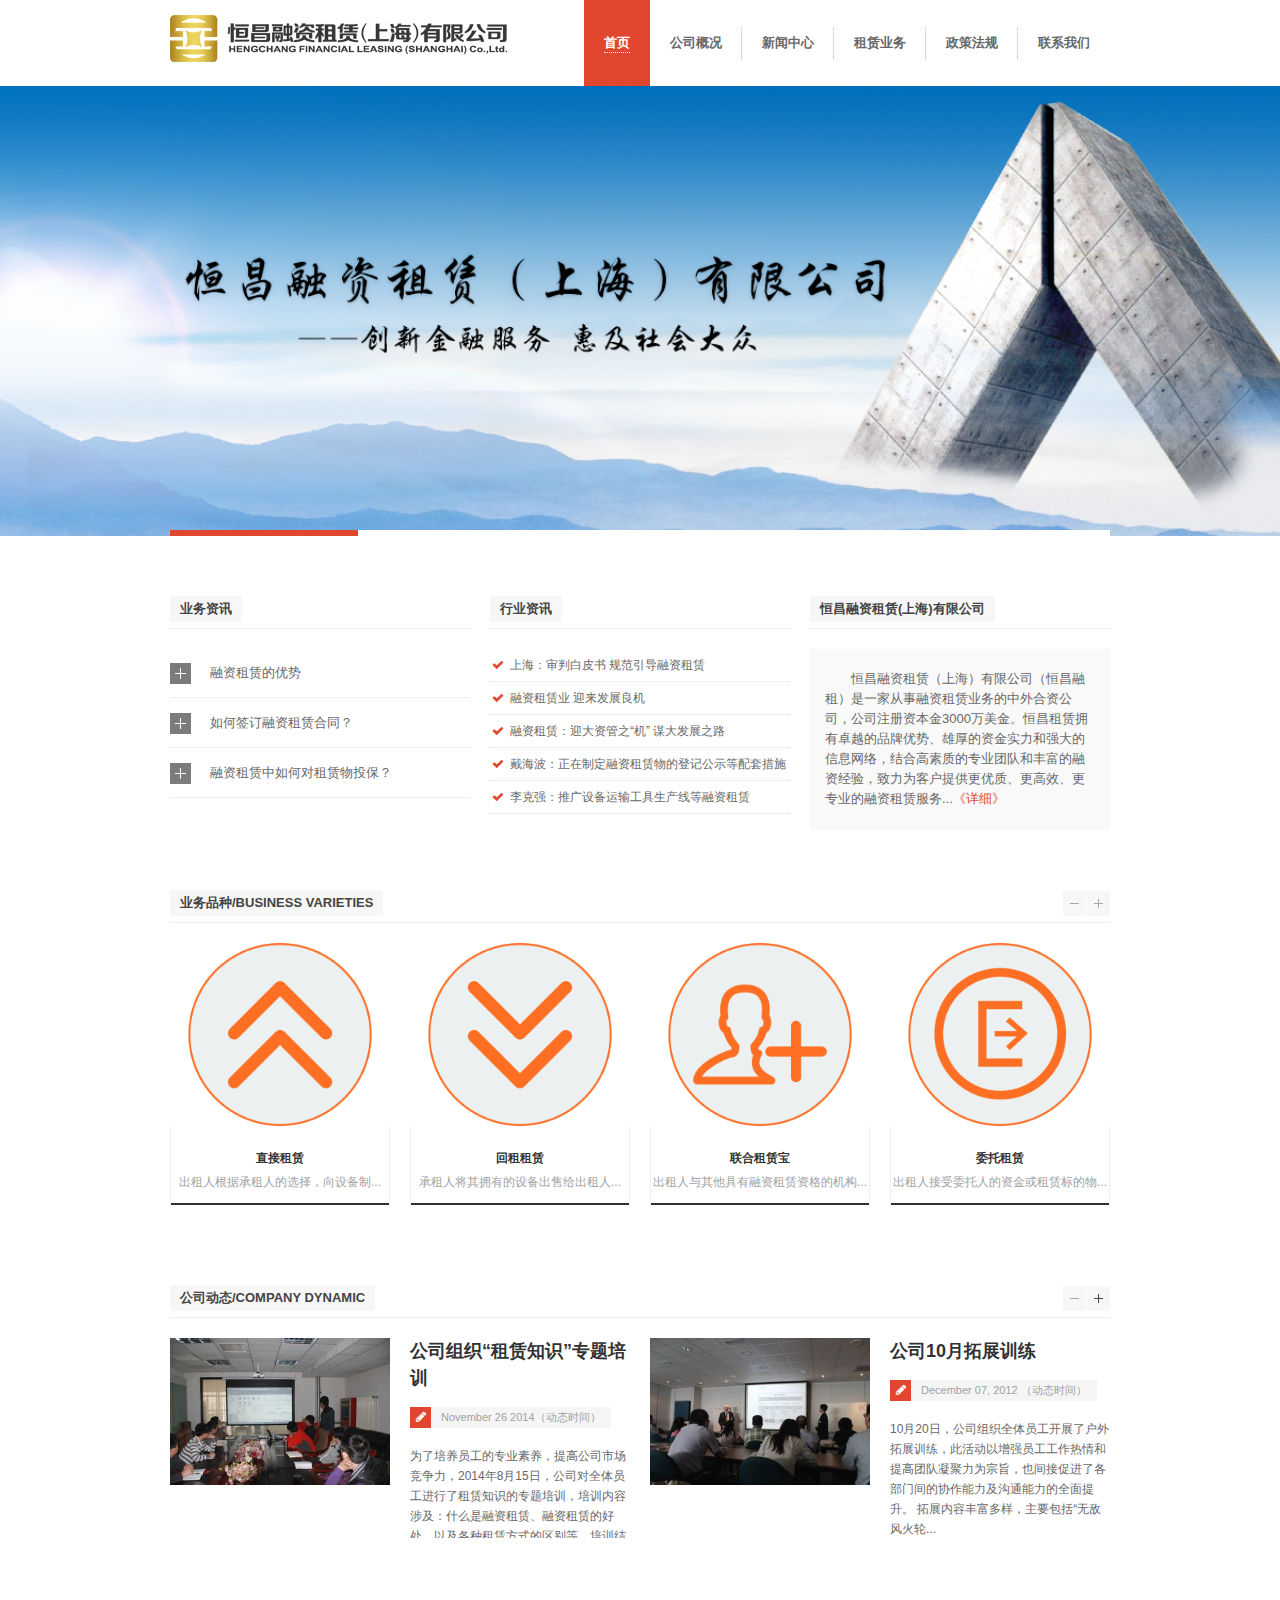
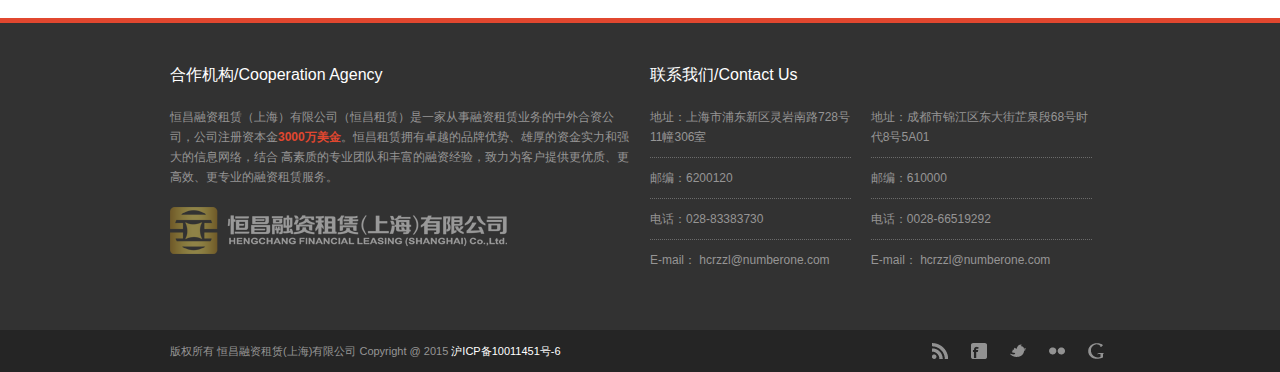
<file: index.html>
<!DOCTYPE html PUBLIC "-//W3C//DTD XHTML 1.0 Transitional//EN" "http://www.w3.org/TR/xhtml1/DTD/xhtml1-transitional.dtd">
<html xmlns="http://www.w3.org/1999/xhtml">
<head>
<meta http-equiv="Content-Type" content="text/html; charset=utf-8">
<meta name="keywords" content="">
<meta name="description" content="">
<title>恒昌融资租赁（上海）有限公司</title>
<link rel="icon" type="image/x-icon" href="/favicon.ico" />
<link rel="shortcut icon" type="image/x-icon" href="/favicon.ico" />

<!-- main style -->
<link rel="stylesheet" type="text/css" href="style.css" media="screen" />

<!-- color scheme -->
<link rel="stylesheet" type="text/css" href="color-schemes/red/red.css" media="screen" title="red" />

<!--miscellaneous-->
<link rel="stylesheet" type="text/css" href="css/superfish.css" media="screen">
<link rel="stylesheet" type="text/css" href="css/prettyPhoto.css" media="screen"/>
<link rel="stylesheet" type="text/css" href="css/font-awesome.css" media="screen"/>
<link rel="stylesheet" type="text/css" href="css/audioplayer.css" media="screen" />

<!-- revolution slider settings -->
<link rel="stylesheet" type="text/css" href="rs-plugin/css/settings.css" media="screen" />

<!-- setting mobile environment -->
<link rel="stylesheet" type="text/css" href="css/responsive.css" media="screen" />

<!--[if IE 7]>
	<link rel="stylesheet" type="text/css" href="css/font-awesome-ie7.min.css">
	<![endif]-->

<!--[if lt IE 9]>
	<script src="../../../html5shiv.googlecode.com/svn/trunk/html5.js"></script>
	<![endif]-->

<script type="text/javascript" src="js/jquery-1.8.3.min.js"></script>
<script type="text/javascript" src="js/hoverIntent.js"></script>
<script type="text/javascript" src="js/superfish.js"></script>
<script type="text/javascript" src="js/jquery.jcarousel.js"></script>
<script type="text/javascript" src="js/jquery.tweet.js"></script>
<script type="text/javascript" src="js/jflickrfeed.js"></script>
<script type="text/javascript" src="js/jquery.prettyPhoto.js"></script>
<script type="text/javascript" src="js/slides.min.jquery.js"></script>
<script type="text/javascript" src="js/jquery.mobilemenu.js"></script>
<script type="text/javascript" src="js/jquery.contact.js"></script>
<script type="text/javascript" src="js/jquery.preloadify.min.js"></script>
<script type="text/javascript" src="js/jquery.jplayer.min.js"></script>
<script type="text/javascript" src="js/jquery.isotope.min.js"></script>

<!-- jQuery Revolution Slider -->
<script type="text/javascript" src="rs-plugin/js/jquery.themepunch.plugins.min.js"></script>
<script type="text/javascript" src="rs-plugin/js/jquery.themepunch.revolution.min.js"></script>
<script type="text/javascript" src="js/custom.js"></script>
<link rel="stylesheet" type="text/css" href="template-changer.css" media="screen"/>
<script type="text/javascript" src="js/jquery.cookie.js"></script>
<script type="text/javascript" src="js/styleswitch.js"></script>
<script type="text/javascript">
	$(function()
		{
			$.stylesheetInit();

			$('#toggler').bind(
				'click',
				function(e)
				{
					$.stylesheetToggle();
					return false;
				}
			);

			$('.styleswitch').bind(
				'click',
				function(e)
				{
					$.stylesheetSwitch(this.getAttribute('rel'));
					return false;
				}
			);
		}
	);
</script>
</head>
<body class="home">
<div id="wrapper">
  <header id="header">
    <div class="centered-wrapper">
      <div class="one-third">
        <div class="logo"><a href="index.html" class="logo"></a></div>
      </div>
      <div class="two-third column-last">
        <nav id="navigation">
          <ul id="mainnav">
            <li style=" background:#e1472f;"><a href="index.html"><span style=" color:#fff;">首页</span></a> </li>
            <li><a href="#"><span>公司概况</span></a>
              <ul>
                <li><a href="#">公司简介</a></li>
                <li><a href="#">组织架构</a></li>
                <li><a href="#">企业文化</a></li>
                <li><a href="#">发展战略</a></li>
              </ul>
            </li>
            <li><a href="News.html"><span>新闻中心</span></a>
              <ul>
                <li><a href="#">公司动态</a></li>
                <li><a href="#">行业资讯</a></li>
              </ul>
            </li>
            <li><a href="#"><span>租赁业务</span></a>
              <ul>
                <li><a href="#">业务范围</a></li>
                <li><a href="#">业务品种</a></li>
                <li><a href="#">业务资讯</a></li>
                <li><a href="#">服务领域</a></li>
              </ul>
            </li>
            <li><a href="#"><span>政策法规</span></a>
              <ul>
                <li><a href="#">政策法规</a></li>
                <li><a href="#">租赁知识</a></li>
              </ul>
            </li>
            <li><a href="#"><span>联系我们</span></a>
              <ul>
                <li><a href="#">联系我们</a></li>
                <li><a href="#">招聘信息</a></li>
              </ul>
            </li>
          </ul>
        </nav>
      </div>
      <div class="clear"></div>
    </div>
  </header>
  <div class="top-shadow"></div>
  <div class="fullwidthbanner-container">
    <div class="fullwidthbanner">
      <ul>
        <li data-transition="slidedown" data-slotamount="15" data-masterspeed="300" data-link="#"> <img src="images/slides/slide5.jpg" alt="" /> </li>
        <li data-transition="fade" data-slotamount="15" data-masterspeed="300" data-link="#"> <img src="images/slides/slide3.jpg" alt="" /> </li>
        <li data-transition="papercut" data-slotamount="15" data-masterspeed="300" data-link="#"> <img src="images/slides/slide4.jpg" alt="" /> </li>
        <li data-transition="slideright" data-slotamount="15" data-masterspeed="300" data-link="#"> <img src="images/slides/slide1.jpg" alt="" /> </li>
        <li data-transition="fade" data-slotamount="15" data-masterspeed="300" data-link="#"> <img src="images/slides/slide2.jpg" alt="" /> </li>
      </ul>
    </div>
    <div class="bottom-shadow"></div>
  </div>
  <div class="centered-wrapper">
    <div class="space"></div>
    <section>
      <div class="one-third">
        <div class="bgtitle">
          <h5>业务资讯</h5>
        </div>
        <ul id="toggle-view">
          <li>
            <h3>融资租赁的优势</h3>
            <span class="toggle-plus"></span>
            <div class="panel">
              <p>融资租赁属于服务贸易，集金融、贸易、服务为一体。在国际上是仅次于银行信贷的第二大融资方式。融资租赁业是与银行、证券、保险、信托并列的行业，对推动国民经济发展、加快企业技术创新、促进国际贸易发挥着十分...<a href="#">《详细》</a></p>
            </div>
          </li>
          <li>
            <h3>如何签订融资租赁合同？</h3>
            <span class="toggle-plus"></span>
            <div class="panel">
              <p>融资租赁合同由于涉及两个合同、三方当事人，其订立程序和内容一般有特殊要求。融资租赁合同主要是解决承租人对租赁物的需求问题。因此，融资租赁合同的订立一般由承租人发起，其步骤分为以下4步。人的青睐...<a href="#">《详细》</a></p>
            </div>
          </li>
          <li>
            <h3>融资租赁中如何对租赁物投保？</h3>
            <span class="toggle-plus"></span>
            <div class="panel">
              <p> 由于融资租赁物的价值通常都比较大，为了减少风险，降低损失，当事人都会对租赁物进行投保。在租赁物交付之前，应由出租人和供应商根据买卖合同的约定对标的物进行投保....<a href="#">《详细》</a></p>
            </div>
          </li>
        </ul>
      </div>
      <div class="one-third">
        <div class="bgtitle">
          <h5>行业资讯</h5>
        </div>
        <ul class="customlist tick-list">
          <li><a href="#">上海：审判白皮书 规范引导融资租赁</a></li>
          <li><a href="#">融资租赁业 迎来发展良机</a></li>
          <li><a href="#">融资租赁：迎大资管之“机” 谋大发展之路</a></li>
          <li><a href="#">戴海波：正在制定融资租赁物的登记公示等配套措施</a> </li>
          <li><a href="#">李克强：推广设备运输工具生产线等融资租赁</a> </li>
        </ul>
      </div>
      <div class="one-third column-last">
        <div class="bgtitle">
          <h5>恒昌融资租赁(上海)有限公司</h5>
        </div>
        <div id="tes	timonials">
          <div class="testimonial-item">
            <p>恒昌融资租赁（上海）有限公司（恒昌融租）是一家从事融资租赁业务的中外合资公司，公司注册资本金3000万美金。恒昌租赁拥有卓越的品牌优势、雄厚的资金实力和强大的信息网络，结合高素质的专业团队和丰富的融资经验，致力为客户提供更优质、更高效、更专业的融资租赁服务...<a href="#">《详细》</a></p>
          </div>
        </div>
      </div>
    </section>
    <div class="space"></div>
    <section>
      <div class="bgtitle">
        <h5>业务品种/Business Varieties </h5>
      </div>
      <ul id="portfolio-carousel" class="iconbtn">
        <li> <a href="#" title="直接租赁"> <img src="images/portfolio/icon-1.png" alt=" " />  </a>
          <div class="portfolio-carousel-details">
            <h3><a href="#">直接租赁</a></h3>
            <span> 出租人根据承租人的选择，向设备制...</span> </div>
        </li>
        <li> <a href="#" title="回租租赁">  <img src="images/portfolio/icon-2.png" alt=" " /> </a>
          <div class="portfolio-carousel-details">
            <h3><a href="#">回租租赁</a></h3>
            <span>承租人将其拥有的设备出售给出租人...</span> </div>
        </li>
        <li> <a href="#"  title="联合租赁">  <img src="images/portfolio/icon-4.png" alt=" " /> </a>
          <div class="portfolio-carousel-details">
            <h3><a href="#">联合租赁宝</a></h3>
            <span>出租人与其他具有融资租赁资格的机构...</span> </div>
        </li>
        <li> <a href="#">  <img src="images/portfolio/icon-3.png" alt=" " /> </a>
          <div class="portfolio-carousel-details">
            <h3><a href="#">委托租赁</a></h3>
            <span> 出租人接受委托人的资金或租赁标的物...</span> </div>
        </li>
      </ul>
    </section>
    <div class="space"></div>
    <section>
      <div class="bgtitle">
        <h5>公司动态/Company Dynamic </h5>
      </div>
      <ul id="homeblog-carousel">
        <li> <a href="#"> <span class="item-on-hover"><span class="hover-link"></span></span> <img src="images/blog/homeblog-thumbnail3.jpg" alt="公司组织开展“租赁知识”专题培训" /> </a>
          <div class="blog-carousel-details">
            <h5><a href="#">公司组织“租赁知识”专题培训</a></h5>
            <div class="carousel-meta"> <span class="post-format"><i class="icon-pencil"></i></span><span class="details">November 26 2014（动态时间）</span> </div>
            <p>为了培养员工的专业素养，提高公司市场竞争力，2014年8月15日，公司对全体员工进行了租赁知识的专题培训，培训内容涉及：什么是融资租赁、融资租赁的好处、以及各种租赁方式的区别等。培训结束后...</p>
          </div>
        </li>
        <li> <a href="#"> <span class="item-on-hover"><span class="hover-link"></span></span> <img src="images/blog/homeblog-thumbnail5.jpg" alt="公司10月拓展训练" /> </a>
          <div class="blog-carousel-details">
            <h5><a href="News.html">公司10月拓展训练</a></h5>
            <div class="carousel-meta"> <span class="post-format"><i class="icon-pencil"></i></span><span class="details">December 07, 2012 （动态时间）</span> </div>
            <p>10月20日，公司组织全体员工开展了户外拓展训练，此活动以增强员工工作热情和提高团队凝聚力为宗旨，也间接促进了各部门间的协作能力及沟通能力的全面提升。 拓展内容丰富多样，主要包括“无敌风火轮...</p>
          </div>
        </li>
        <li> <a href="#"> <span class="item-on-hover"><span class="hover-link"></span></span> <img src="images/blog/homeblog-thumbnail3.jpg" alt="公司组织开展“租赁知识”专题培训" /> </a>
          <div class="blog-carousel-details">
            <h5><a href="#">公司组织“租赁知识”专题培训</a></h5>
            <div class="carousel-meta"> <span class="post-format"><i class="icon-pencil"></i></span><span class="details">November 26 2014（动态时间）</span> </div>
            <p>为了培养员工的专业素养，提高公司市场竞争力，2014年8月15日，公司对全体员工进行了租赁知识的专题培训，培训内容涉及：什么是融资租赁、融资租赁的好处、以及各种租赁方式的区别等。培训结束后...</p>
          </div>
        </li>
        <li> <a href="#"> <span class="item-on-hover"><span class="hover-link"></span></span> <img src="images/blog/homeblog-thumbnail5.jpg" alt="公司10月拓展训练" /> </a>
          <div class="blog-carousel-details">
            <h5><a href="News.html">公司10月拓展训练</a></h5>
            <div class="carousel-meta"> <span class="post-format"><i class="icon-pencil"></i></span><span class="details">December 07, 2012 （动态时间）</span> </div>
            <p>10月20日，公司组织全体员工开展了户外拓展训练，此活动以增强员工工作热情和提高团队凝聚力为宗旨，也间接促进了各部门间的协作能力及沟通能力的全面提升。 拓展内容丰富多样，主要包括“无敌风火轮...</p>
          </div>
        </li>
      </ul>
    </section>
  </div>
  <!--end centered-wrapper-->

  <div class="space"></div>
  <footer id="footer">
    <div class="centered-wrapper">
      <div id="topfooter">
        <div class="one-half">
          <h3>合作机构/Cooperation Agency</h3>
          <p>恒昌融资租赁（上海）有限公司（恒昌租赁）是一家从事融资租赁业务的中外合资公司，公司注册资本金<strong style="color:#e1472f">3000万美金</strong>。恒昌租赁拥有卓越的品牌优势、雄厚的资金实力和强大的信息网络，结合
            高素质的专业团队和丰富的融资经验，致力为客户提供更优质、更高效、更专业的融资租赁服务。</p>
          <div class="footer-logo" id="blog-page" ></div>
        </div>
        <div class="one-half column-last" >
          <div class="percent-one-half column-last">
            <h3>联系我们/Contact Us</h3>
            <ul style="margin-right: 20px;">
              <li>地址：上海市浦东新区灵岩南路728号11幢306室</li>
              <li> 邮编：6200120</li>
              <li>电话：028-83383730</li>
              <li>E-mail： hcrzzl@numberone.com</li>
            </ul>
          </div>
          <div class="percent-one-half column-last">
            <h3>&nbsp;</h3>
            <ul>
              <li>地址：成都市锦江区东大街芷泉段68号时代8号5A01</li>
              <li> 邮编：610000</li>
              <li>电话：0028-66519292</li>
              <li>E-mail： hcrzzl@numberone.com</li>
            </ul>
          </div>
        </div>
      </div>
    </div>
    <div id="bottomfooter">
      <div class="centered-wrapper">
        <div class="one-half">
          <p>版权所有 恒昌融资租赁(上海)有限公司 Copyright @ 2015&nbsp;<a href="http://www.miibeian.gov.cn/" target="_blank" rel="nofollow">沪ICP备10011451号-6</a></p>
        </div>
        <div class="one-half column-last">
          <ul id="social">
            <li><a class="rss" href="#">RSS Feed</a></li>
            <li><a class="facebook" href="#">Facebook</a></li>
            <li><a class="twitter" href="#">Twitter</a></li>
            <li><a class="flickr" href="#">Flickr</a></li>
            <li><a class="google" href="#">Google</a></li>
          </ul>
        </div>
      </div>
    </div>
  </footer>
</div>
</body>
</html>
</file>
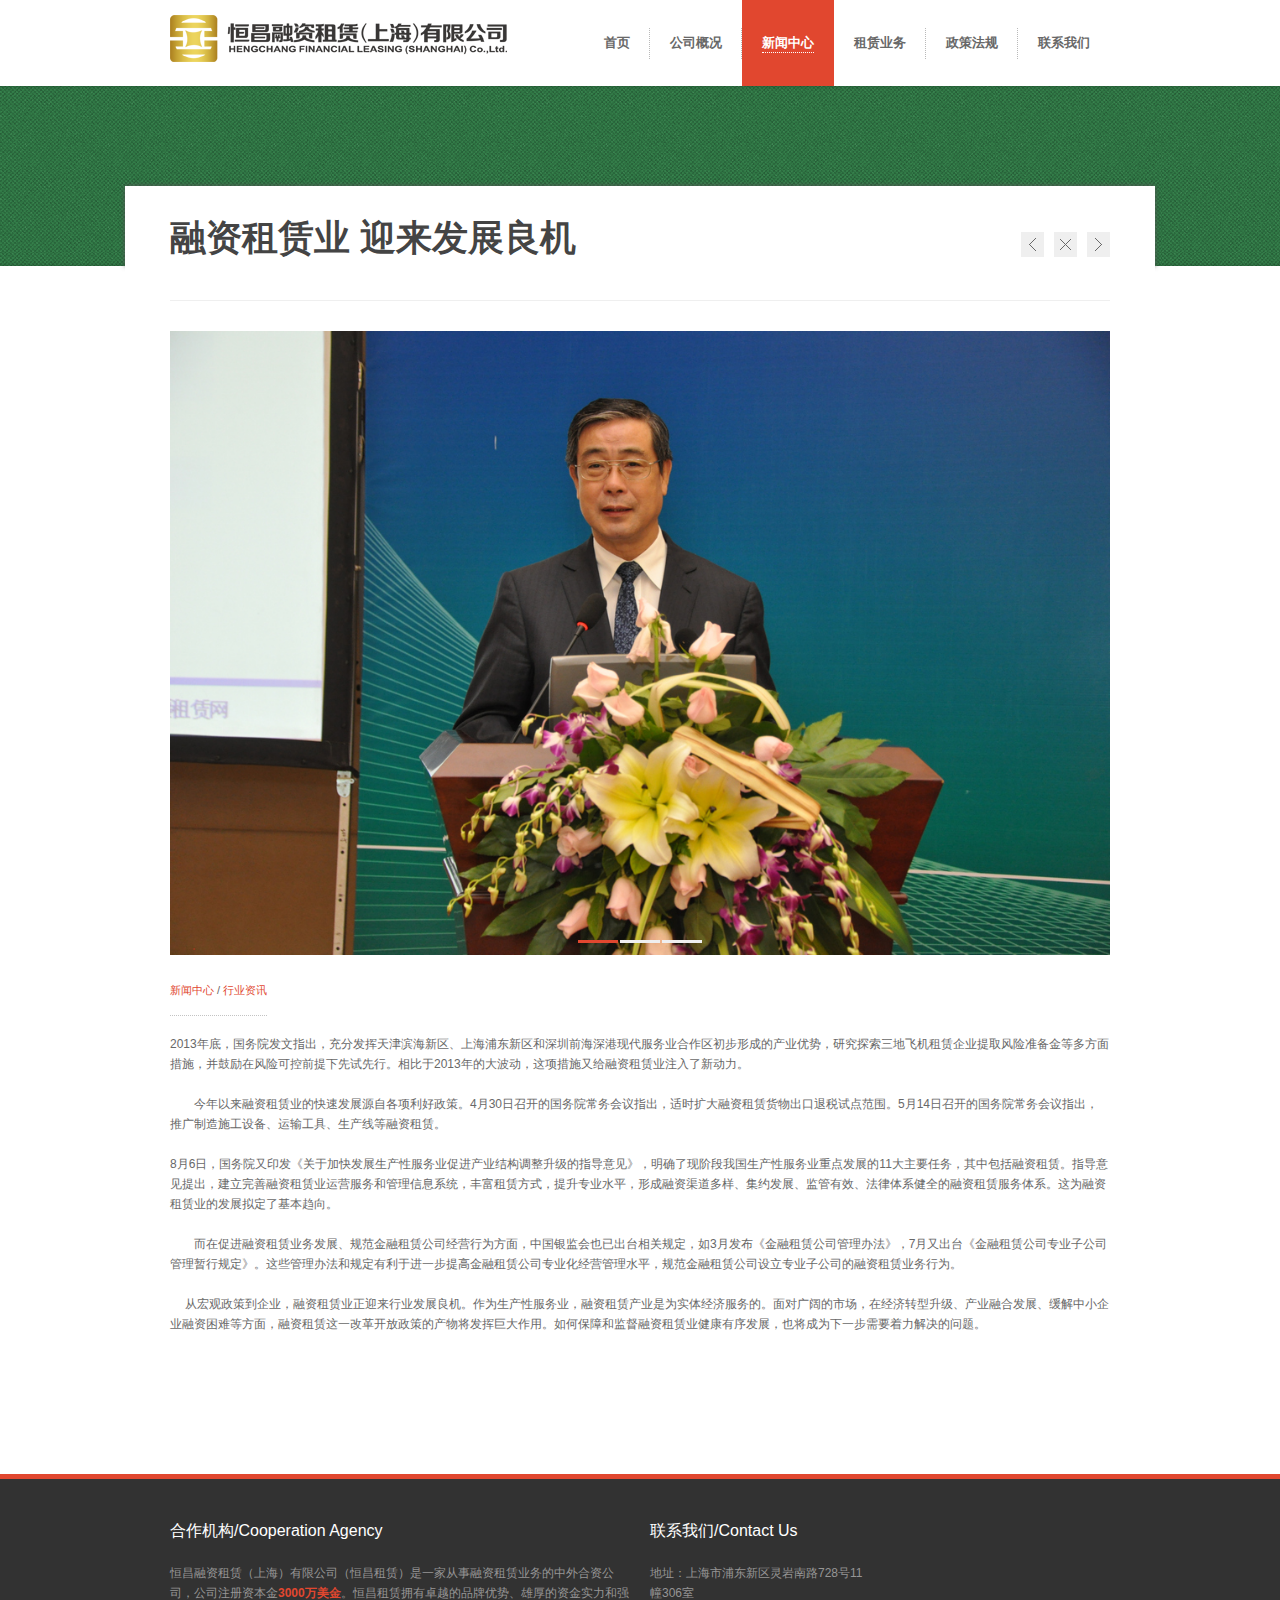
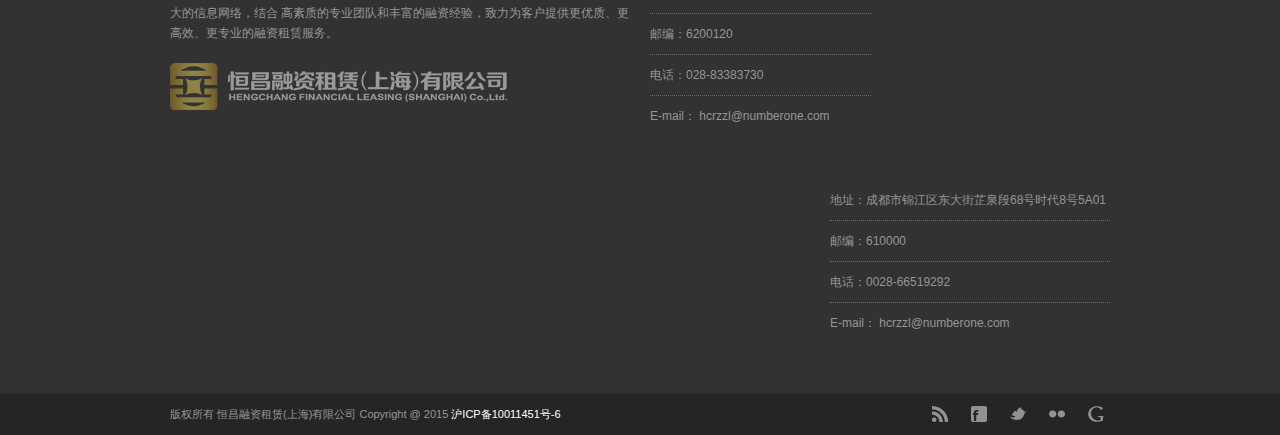
<file: News.html>
<!DOCTYPE html PUBLIC "-//W3C//DTD XHTML 1.0 Transitional//EN" "http://www.w3.org/TR/xhtml1/DTD/xhtml1-transitional.dtd">
<html xmlns="http://www.w3.org/1999/xhtml">
<head>
<meta http-equiv="Content-Type" content="text/html; charset=utf-8">
<meta name="keywords" content="">
<meta name="description" content="">
<title>恒昌融资租赁（上海）有限公司</title>
<link rel="icon" type="image/x-icon" href="/favicon.ico" />
<link rel="shortcut icon" type="image/x-icon" href="/favicon.ico" />

<!-- main style -->
<link rel="stylesheet" type="text/css" href="style.css" media="screen" />

<!-- color scheme -->
<link rel="stylesheet" type="text/css" href="color-schemes/red/red.css" media="screen" title="red" />

<!--miscellaneous-->
<link rel="stylesheet" type="text/css" href="css/superfish.css" media="screen">
<link rel="stylesheet" type="text/css" href="css/prettyPhoto.css" media="screen"/>
<link rel="stylesheet" type="text/css" href="css/font-awesome.css" media="screen"/>
<link rel="stylesheet" type="text/css" href="css/audioplayer.css" media="screen" />

<!-- revolution slider settings -->
<link rel="stylesheet" type="text/css" href="rs-plugin/css/settings.css" media="screen" />

<!-- setting mobile environment -->
<link rel="stylesheet" type="text/css" href="css/responsive.css" media="screen" />

<!--[if IE 7]>
	<link rel="stylesheet" type="text/css" href="css/font-awesome-ie7.min.css">
	<![endif]-->

<!--[if lt IE 9]>
	<script src="../../../html5shiv.googlecode.com/svn/trunk/html5.js"></script>
	<![endif]-->

<script type="text/javascript" src="js/jquery-1.8.3.min.js"></script>
<script type="text/javascript" src="js/hoverIntent.js"></script>
<script type="text/javascript" src="js/superfish.js"></script>
<script type="text/javascript" src="js/jquery.jcarousel.js"></script>
<script type="text/javascript" src="js/jquery.tweet.js"></script>
<script type="text/javascript" src="js/jflickrfeed.js"></script>
<script type="text/javascript" src="js/jquery.prettyPhoto.js"></script>
<script type="text/javascript" src="js/slides.min.jquery.js"></script>
<script type="text/javascript" src="js/jquery.mobilemenu.js"></script>
<script type="text/javascript" src="js/jquery.contact.js"></script>
<script type="text/javascript" src="js/jquery.preloadify.min.js"></script>
<script type="text/javascript" src="js/jquery.jplayer.min.js"></script>
<script type="text/javascript" src="js/jquery.isotope.min.js"></script>

<!-- jQuery Revolution Slider -->
<script type="text/javascript" src="rs-plugin/js/jquery.themepunch.plugins.min.js"></script>
<script type="text/javascript" src="rs-plugin/js/jquery.themepunch.revolution.min.js"></script>
<script type="text/javascript" src="js/custom.js"></script>
<link rel="stylesheet" type="text/css" href="template-changer.css" media="screen"/>
<script type="text/javascript" src="js/jquery.cookie.js"></script>
<script type="text/javascript" src="js/styleswitch.js"></script>
<script type="text/javascript">
	$(function()
		{
			$.stylesheetInit();
			
			$('#toggler').bind(
				'click',
				function(e)
				{
					$.stylesheetToggle();
					return false;
				}
			);
			
			$('.styleswitch').bind(
				'click',
				function(e)
				{
					$.stylesheetSwitch(this.getAttribute('rel'));
					return false;
				}
			);
		}
	);
</script>
</head>

<body>
<div id="wrapper">
  <header id="header">
    <div class="centered-wrapper">
      <div class="one-third">
        <div class="logo"><a href="index.html"></a></div>
      </div>
      <div class="two-third column-last">
        <nav id="navigation">
          <ul id="mainnav">
            <li><a href="index.html"><span>首页</span></a> </li>
            <li><a href="#"><span>公司概况</span></a>
              <ul>
                <li><a href="#">公司简介</a></li>
                <li><a href="#">组织架构</a></li>
                <li><a href="#">企业文化</a></li>
                <li><a href="#">发展战略</a></li>
              </ul>
            </li>
            <li style=" background:#e1472f;"><a href="#"><span style=" color:#fff;">新闻中心</span></a>
              <ul>
                <li><a href="#">公司动态</a></li>
                <li><a href="#">行业资讯</a></li>
              </ul>
            </li>
            <li><a href="#"><span>租赁业务</span></a>
              <ul>
                <li><a href="#">业务范围</a></li>
                <li><a href="#">业务品种</a></li>
                <li><a href="#">业务资讯</a></li>
                <li><a href="#">服务领域</a></li>
              </ul>
            </li>
            <li><a href="#"><span>政策法规</span></a>
              <ul>
                <li><a href="#">政策法规</a></li>
                <li><a href="#">租赁知识</a></li>
              </ul>
            </li>
            <li><a href="#"><span>联系我们</span></a>
              <ul>
                <li><a href="#">联系我们</a></li>
                <li><a href="#">招聘信息</a></li>
              </ul>
            </li>
          </ul>
        </nav>
      </div>
      <div class="clear"></div>
    </div>
  </header>
  <div class="top-shadow"></div>
  <section class="page-title">
    <div class="page-background">
      <div class="pattern1"></div>
    </div>
    <div class="bottom-shadow"></div>
    <div class="title-wrapper">
      <div class="title-bg">
        <div class="title-content">
          <div class="three-fourth">
            <h5 style="font-weight:bold;">融资租赁业 迎来发展良机</h5>
          </div>
          <div class="one-fourth column-last">
            <div class="portfolio-nav"> <a href="#" class="prev-project">Previous Project</a> <a href="#" class="close-project">Close Project</a> <a href="#" class="next-project">Next Project</a> </div>
          </div>
        </div>
      </div>
    </div>
  </section>
  <div class="centered-wrapper">
    <div class="portfolio-content">
      <div id="slides">
        <div class="slides_container">
          <div class="slide"> <a href="#" title="融资租赁业 迎来发展良机"><img src="images/portfolio/jj-royal.jpg" alt=" "></a> </div>
          <div class="slide"> <a href="#" title="融资租赁业 迎来发展良机"><img src="images/portfolio/jj-royal-2.jpg" alt=" "></a> </div>
          <div class="slide"> <a href="#" title="融资租赁业 迎来发展良机"><img src="images/portfolio/jj-royal-3.jpg" alt=" "></a> </div>
        </div>
        <a href="#" class="prev"><img src="images/blog-arrow-prev.png" width="27" height="43" alt="Arrow Prev"></a> <a href="#" class="next"><img src="images/blog-arrow-next.png" width="27" height="43" alt="Arrow Next"></a> </div>
      <span class="masonry-post-meta"> <a href="#">新闻中心</a> / <a href="#">行业资讯</a> </span>
      <div class="clear"></div>
      <p>2013年底，国务院发文指出，充分发挥天津滨海新区、上海浦东新区和深圳前海深港现代服务业合作区初步形成的产业优势，研究探索三地飞机租赁企业提取风险准备金等多方面措施，并鼓励在风险可控前提下先试先行。相比于2013年的大波动，这项措施又给融资租赁业注入了新动力。</p>
      <p> 　　今年以来融资租赁业的快速发展源自各项利好政策。4月30日召开的国务院常务会议指出，适时扩大融资租赁货物出口退税试点范围。5月14日召开的国务院常务会议指出，推广制造施工设备、运输工具、生产线等融资租赁。</p>
      <p>8月6日，国务院又印发《关于加快发展生产性服务业促进产业结构调整升级的指导意见》，明确了现阶段我国生产性服务业重点发展的11大主要任务，其中包括融资租赁。指导意见提出，建立完善融资租赁业运营服务和管理信息系统，丰富租赁方式，提升专业水平，形成融资渠道多样、集约发展、监管有效、法律体系健全的融资租赁服务体系。这为融资租赁业的发展拟定了基本趋向。</p>
      <p> 　　而在促进融资租赁业务发展、规范金融租赁公司经营行为方面，中国银监会也已出台相关规定，如3月发布《金融租赁公司管理办法》，7月又出台《金融租赁公司专业子公司管理暂行规定》。这些管理办法和规定有利于进一步提高金融租赁公司专业化经营管理水平，规范金融租赁公司设立专业子公司的融资租赁业务行为。</p>
      <p>　
        从宏观政策到企业，融资租赁业正迎来行业发展良机。作为生产性服务业，融资租赁产业是为实体经济服务的。面对广阔的市场，在经济转型升级、产业融合发展、缓解中小企业融资困难等方面，融资租赁这一改革开放政策的产物将发挥巨大作用。如何保障和监督融资租赁业健康有序发展，也将成为下一步需要着力解决的问题。</p>
      <div class="space"></div>
    </div>
    <div class="clear"></div>
  </div>
  <div class="space"></div>
  <footer id="footer">
    <div class="centered-wrapper">
      <div id="topfooter">
        <div class="one-half">
          <h3>合作机构/Cooperation Agency</h3>
          <p>恒昌融资租赁（上海）有限公司（恒昌租赁）是一家从事融资租赁业务的中外合资公司，公司注册资本金<strong style="color:#e1472f">3000万美金</strong>。恒昌租赁拥有卓越的品牌优势、雄厚的资金实力和强大的信息网络，结合
            高素质的专业团队和丰富的融资经验，致力为客户提供更优质、更高效、更专业的融资租赁服务。</p>
          <div class="footer-logo" id="blog-page" ></div>
        </div>
        <div class="one-half column-last" >
          <div class="percent-one-half column-last">
            <h3>联系我们/Contact Us</h3>
            <ul>
              <li>地址：上海市浦东新区灵岩南路728号11幢306室</li>
              <li> 邮编：6200120</li>
              <li>电话：028-83383730</li>
              <li>E-mail： hcrzzl@numberone.com</li>
            </ul>
          </div>
          <div class="percent-one-half column-last" style=" float:right; width:280px;">
            <h3>&nbsp;</h3>
            <ul>
              <li>地址：成都市锦江区东大街芷泉段68号时代8号5A01</li>
              <li> 邮编：610000</li>
              <li>电话：0028-66519292</li>
              <li>E-mail： hcrzzl@numberone.com</li>
            </ul>
          </div>
        </div>
      </div>
    </div>
    <div id="bottomfooter">
      <div class="centered-wrapper">
        <div class="one-half">
          <p>版权所有 恒昌融资租赁(上海)有限公司 Copyright @ 2015&nbsp;<a href="http://www.miibeian.gov.cn/" target="_blank" rel="nofollow">沪ICP备10011451号-6</a></p>
        </div>
        <div class="one-half column-last">
          <ul id="social">
            <li><a class="rss" href="#">RSS Feed</a></li>
            <li><a class="facebook" href="#">Facebook</a></li>
            <li><a class="twitter" href="#">Twitter</a></li>
            <li><a class="flickr" href="#">Flickr</a></li>
            <li><a class="google" href="#">Google</a></li>
          </ul>
        </div>
      </div>
    </div>
  </footer>
</div>
</body>
</html>
</file>
<file: style.css>
/*-----------------------------------------------------------------------------------

	Template Name: Sympathique
	Template URI: http://www.deliciousthemes.com
	Description: Creative / Portfolio Template
	Author: Madalin Tudose
	Author URI: http://www.deliciousthemes.com
	License: GNU General Public License version 3.0
	License URI: http://www.gnu.org/licenses/gpl-3.0.html
	Version: 1.0
	
	All files, unless otherwise stated, are released under the GNU General Public License
	version 3.0 (http://www.gnu.org/licenses/gpl-3.0.html)

-----------------------------------------------------------------------------------

	1. CSS Reset & Clearfix
	2. Document Setup (body, common classes, etc)
	3. Columns
	4. Typography
		4.1. Dropcaps
		4.2. Highlighted Text
	5. Header
	6. Main Content
		6.1. Slider
		6.2. Jcarousel
		6.3. Sidebar	
		6.4. Portfolio
		6.5. Blog
			6.5.1. Comments
			6.5.2. Pagination		
		6.6. Contact
	7. Footer
		7.1. Twitter
		7.2. Flickr
		7.3. Social Icons
	8. Elements
		8.1. Slides Plugin - for Portfolio Single Page
		8.2. Buttons
		8.3. Tabs
		8.4. Toggles
		8.5. Tables
		8.6. Info Boxes
		8.7. Lists
		8.8. Accordions

-----------------------------------------------------------------------------------*/


/*-----------------------------------------------------------------------------------*/
/*	1.	CSS Reset & Clearfix - http://meyerweb.com/eric/tools/css/reset/
/*-----------------------------------------------------------------------------------*/

html, body, div, span, applet, object, iframe, h1, h5, h3, h4, h5, h6, p, blockquote, pre, a, abbr, acronym, address, big, cite, code, del, dfn, em, img, ins, kbd, q, s, samp, small, strike, strong, sub, sup, tt, var, b, u, i, center, dl, dt, dd, ol, ul, li, fieldset, form, label, legend, table, caption, tbody, tfoot, thead, tr, th, td, article, aside, canvas, details, embed, figure, figcaption, footer, header, hgroup, menu, nav, output, ruby, section, summary, time, mark, audio, video { margin: 0; padding: 0; border: 0; font-size: 100%; font: inherit; vertical-align: baseline; }
/* HTML5 display-role reset for older browsers */
article, aside, details, figcaption, figure, footer, header, hgroup, menu, nav, section { display: block; }
body { line-height: 1; }
ol, ul { list-style: none; }
blockquote, q { quotes: none; }
blockquote:before, blockquote:after, q:before, q:after { content: ''; content: none; }
table { border-collapse: collapse; border-spacing: 0; }
input, textarea { font: 12px/20px; font: inherit; resize: none; }
* { _noFocusLine: expression(this.hideFocus=true);
} /* Removes dotted lines around links */
/*-----------------------------------------------------------------------------------*/
/*	2.	Document Setup (body, common classes, structure etc)
/*-----------------------------------------------------------------------------------*/

body { font: 12px/20px Open Sans, Helvetica, Arial, sans-serif, simsun; background: #fff; margin: 0; padding: 0; color: #686868;/* 
font-family:Helvetica,Arial;*/}
#wrapper { background: #fff; position: relative; }
a { text-decoration: none; -webkit-transition: color 0.2s linear; -moz-transition: color 0.2s linear; -o-transition: color 0.2s linear; transition: color 0.2s linear; }
a:focus, a:link, a:active { outline: none; }
a:hover { color: #444; }
p { margin-bottom: 20px; }
.clear { clear: both; }
.aligncenter { text-align: center; }
.alignleft { text-align: left; }
.alignright { text-align: right; }
strong { font-weight: 700; }
#bg { position: fixed; top: 0; left: 0; min-width: 100%; min-height: 100%; z-index: -1; }
.bgwidth { width: 100%; height: auto; }
.bgheight { height: 100%; width: auto; }
.space { height: 60px; width: 100%; clear: both; }
.half-space { height: 30px; width: 100%; clear: both; }
label { color: #7F7F7F; display: block; font-weight: normal; }
label.error { color: red; font-style: italic; margin: 5px 0 10px 0; }
input[type="text"], input[type="password"], input.text, input.title, textarea, select { background: #FFFFFF; border: 1px solid #EBEBEB; }
input[type="text"]:focus, input[type="password"]:focus, input.text:focus, input.title:focus, textarea:focus, select:focus { -moz-box-shadow: 0px 0px 2px rgba(0, 0, 0, 0.3); -webkit-box-shadow: 0px 0px 2px rgba(0, 0, 0, 0.3); border: 1px solid #EBEBEB; box-shadow: 0px 0px 2px rgba(0, 0, 0, 0.3); }
input[type="text"], input[type="password"], input.text, input.title, textarea, select { font-family: Arial; font-size: 12px; margin: 5px 0; }
input.text, input.title, select { padding: 5%; width: 89%; }
input.title { font-size: 13px; }
textarea { height: 130px; padding: 2% 2%; width: 95.5%; }
form.inline { }
form.inline p { margin-bottom: 0; }
/*-----------------------------------------------------------------------------------*/
/*	3.	Columns
/*-----------------------------------------------------------------------------------*/

.one-half { width: 460px }
.one-third { width: 300px; }
.two-third { width: 620px; }
.one-fourth { width: 220px; }
.three-fourth { width: 700px; }
.one-sixth { width: 140px; }
.five-sixth { width: 780px }
.one-fourth, .one-half, .two-third, .one-third, .three-fourth, .one-sixth, .five-sixth { position: relative; margin-right: 20px; float: left; }
.percent-one-half { width: 48%; }
.percent-one-third { width: 30.66%; }
.percent-two-third { width: 65.33%; }
.percent-one-fourth { width: 22%; }
.percent-three-fourth { width: 74%; }
.percent-one-fifth { width: 16.8%; }
.percent-two-fifth { width: 37.6%; }
.percent-three-fifth { width: 58.4%; }
.percent-four-fifth { width: 67.2%; }
.percent-one-sixth { width: 13.33%; }
.percent-five-sixth { width: 82.67%; }
.percent-one-half, .percent-one-third, .percent-two-third, .percent-three-fourth, .percent-one-fourth, .percent-one-fifth, .percent-two-fifth, .percent-three-fifth, .percent-four-fifth, .percent-one-sixth, .percent-five-sixth { position: relative; margin-right: 4%; float: left; }
.column-right { float: right; }
.column-last { margin-right: 0!important; }
/*-----------------------------------------------------------------------------------*/
/*	4.	Typography
/*-----------------------------------------------------------------------------------*/

h1, h5, h3, h4, h5, h6 { font-weight: normal; color: #444; }
h1 { font-size: 28px; line-height: 36px; margin-bottom: 13px; }
h5 { font-size: 24px; line-height: 32px; margin-bottom: 13px; }
h3 { font-size: 18px; line-height: 24px; margin-bottom: 20px; }
h4 { font-size: 16px; line-height: 22px; margin-bottom: 20px; }
h5 { font-size: 14px; line-height: 20px; margin-bottom: 15px; }
h6 { font-size: 13px; line-height: 20px; margin-bottom: 20px; font-weight: 600; }
/*--- 4.1. Dropcaps ---*/

.dropcap1 { -moz-border-radius: 3px; -webkit-border-radius: 3px; background: #666666; border-radius: 3px; color: #fff; float: left; font-size: 36px; margin: 4px 10px 2px 0; padding: 12px 6px; text-shadow: 0 1px 0 #fff; }
.dropcap2 { float: left; font-size: 36px; line-height: 26px; padding-right: 10px; padding-top: 8px; }
.dropcap3 { float: left; font-size: 36px; line-height: 30px; font-style: italic; padding-right: 10px; padding-top: 8px; }
/*--- 4.2. Hightlighted Text ---*/

.highlight { padding: 1px 3px; }
.highlight.redish { background-color: #ffcccf; color: #A14A40; }
.highlight.bluish { background-color: #D7E7F5; color: #5E6984; }
.highlight.yellowish { background-color: #FFF9CC; color: #736B4C; }
.highlight.greenish { background-color: #E2F2CE; color: #466840; }
.highlight.dark { background: #333333; color: #fff; }
pre, code { background-color: #F5F5F5; border-color: #ebebeb; border-style: solid; border-width: 0px 0px 0px 4px; display: block; font-family: monospace; font-size: 11px; padding: 10px; }
pre, code { margin-bottom: 10px; }
blockquote { border-left: 2px solid #ebebeb; color: #787878; font-size: 16px; font-style: italic; line-height: 24px; margin: 20px 50px; padding: 0 0 5px 15px; }
/*-----------------------------------------------------------------------------------*/
/*	5.	Header
/*-----------------------------------------------------------------------------------*/

#top { }
#header { position: relative; z-index: 4000; }
.top-shadow { position: absolute; background: url(images/top-shadow.png) repeat-x scroll 0 0; height: 4px; width: 100%; z-index: 100; opacity: 0.5; }
.bottom-shadow { position: absolute; background: url(images/bottom-shadow.png) repeat-x scroll 0 0; height: 4px; width: 100%; top: 176px; left: 0; z-index: 200; opacity: 0.5; }
.home .bottom-shadow { top: 446px; }
.fullwidth-map .bottom-shadow { top: 396px; }
.fullwidth-map { margin: 0 auto; overflow: hidden; clear: both; position: relative; }
.fullwidth-map iframe { left: 50%; margin-left: -960px; position: relative; }
.logo { position: relative; height: 60px; }
.logo img { display: block; position: absolute; bottom: 0; }
#navigation { float: right; position: relative; z-index: 10000; }
ul#mainnav { float: left; position: relative; display: block; z-index: 1001; }
ul#mainnav li { display: inline-block; float: left; position: relative; z-index: 1000; }
ul#mainnav > li { background: url(images/nav-bg.png) no-repeat scroll right center; }
ul#mainnav > li.prev-item, ul#mainnav > li.previ-item { background: none; }
ul#mainnav > li:last-child { background: none; }
ul#mainnav li a { font: 13px/20px "微软雅黑", Helvetica, Arial, sans-serif, simsun; position: relative; font-weight: 600; color: #686868; margin: 0; padding: 0 20px; height: 86px; line-height: 86px; display: inline-block;  *display:block; /* IE7 Hack */
-webkit-transition: color 0.1s linear, background 0.1s linear, border-left-color 0.1s linear, border-bottom-color 0.1s linear; -moz-transition: color 0.1s linear, background 0.1s linear, border-left-color 0.1s linear, border-bottom-color 0.1s linear; -o-transition: color 0.1s linear, background 0.1s linear, border-left-color 0.1s linear, border-bottom-color 0.1s linear; transition: color 0.1s linear, background 0.1s linear, border-left-color 0.1s linear, border-bottom-color 0.1s linear; z-index: 100; }
ul#mainnav > li > a > span { border-bottom: 1px dotted #fff; padding-bottom: 2px; }
ul#mainnav > li.item-active > a { color: #fff; }
ul#mainnav li a.sf-with-ul:hover, ul#mainnav li a.sf-with-ul:active { color: #fff; }
ul#mainnav li ul li a.sf-with-ul:hover, ul#mainnav li ul li a.sf-with-ul:active { background: #444; color: #fff; }
ul#mainnav li a:hover, ul#mainnav li a:active, ul#mainnav li a.current { color: #fff; }
ul#mainnav li ul li a.current { color: #444; background: #fff; }
ul#mainnav li ul li a.current:hover { color: #fff; background: #444; }
ul#mainnav li ul li { background: #fff; margin: 0; float: left; width: 100%; }
ul#mainnav li ul li a, ul#mainnav li ul li ul li a, ul#mainnav li ul li a:visited, ul#mainnav li ul li a:active { /* visited pseudo selector so IE6 applies text colour*/ height: 37px; line-height: 37px; width: 170px; padding: 0 15px; display: block; background: #fff; text-decoration: none; border-bottom: 1px solid #ebebeb; border-left: 1px solid #ebebeb; z-index: 1100; position: relative; font-size: 11px !important; text-transform: uppercase; }
.nav-first-item { z-index: 1000; position: relative; }
#nav ul#mainnav > li > ul > li.nav-last-item > a, #nav ul#mainnav > li > ul > li > ul > li.nav-last-item > a { border-bottom: 0 none; }
ul#mainnav li ul li a:hover, ul#mainnav li ul li ul li a:hover { background: #444; color: #fff; margin-bottom: 0px; border-bottom: 1px solid #444; border-left: 1px solid #444; }
/*-----------------------------------------------------------------------------------*/
/*	6.	Main Content
/*-----------------------------------------------------------------------------------*/

.services { overflow: hidden; margin-bottom: 80px; }
.homepage-services .service-item { text-align: center; padding: 20px 10px 10px; border: 1px solid #efefef; -webkit-transition: background 0.2s linear; -moz-transition: background 0.2s linear; -o-transition: background 0.2s linear; transition: background 0.2s linear; }
.homepage-services .service-item:hover { background: #f7f7f7; }
.homepage-services .service-item i { float: none; margin: 0; width: 100%; height: 48px; line-height: 48px; font-size: 42px; display: block; }
.homepage-services h3.service { margin-top: 20px; border-bottom: 1px dotted #ccc; display: inline-block; clear: both; }
.clients { overflow: hidden; border: 1px solid #f1f1f1; text-align: center; clear: both; }
.clients li { display: inline-block; border-left: 1px solid #f1f1f1; text-align: center; padding: 0 11px; }
.clients li:first-child { border: none; }
.clients li img { vertical-align: middle; }
.clients li a { opacity: 0.4; -ms-filter: "progid:DXImageTransform.Microsoft.Alpha(Opacity=15)"; filter: alpha(opacity=15); display: inline-block; height: 120px; line-height: 120px; }
.intro { position: relative; padding: 57px 0 0 10px; text-align: center; }
.intro h5 { font-size: 28px; font-weight: 300; margin-bottom: 16px; }
.intro h5 { font-size: 16px; }
.intro a:hover { color: #444; }
.centered-wrapper { width: 940px; margin: 0 auto; }
.title-wrapper { width: 940px; margin: 0 auto; background: #fff; position: relative; height: 80px; z-index: 201; padding: 0 45px 0; box-shadow: 0 0 5px #555; }
.title-bg { background: #fff; width: 940px; padding: 0 45px 0; height: 90px; margin-left: -45px; background: #fff; }
.title-content { width: 940px; margin: 0 auto; padding-bottom: 25px; border-bottom: 1px solid #efefef; position: absolute; top: 30px; }
.page-title { width: 100%; clear: both; margin-bottom: 65px; padding: 100px 0 0; position: relative; z-index: 1; }
.page-title .page-background { width: 100%; position: absolute; top: 0; left: 0; height: 180px; overflow: hidden; z-index: 0; }
.page-title .page-background .pattern1 { background: url(images/bg/bg1.png) repeat scroll 0 0; height: 180px; }
.page-title .page-background .pattern2 { background: url(images/bg/bg2.png) repeat scroll 0 0; height: 180px; }
.page-title .page-background .pattern3 { background: url(images/bg/bg3.png) repeat scroll 0 0; height: 180px; }
.page-title .page-background .pattern4 { background: url(images/bg/bg4.png) repeat scroll 0 0; height: 180px; }
.page-title .page-background .pattern5 { background: url(images/bg/bg5.png) repeat scroll 0 0; height: 180px; }
.page-title .page-background .pattern6 { background: url(images/bg/bg6.png) repeat scroll 0 0; height: 180px; }
.page-title .page-background .pattern7 { background: url(images/bg/bg7.png) repeat scroll 0 0; height: 180px; }
.page-title .page-background .pattern8 { background: url(images/bg/bg8.png) repeat scroll 0 0; height: 180px; }
.page-title .page-background .pattern9 { background: url(images/bg/bg1.png) repeat scroll 0 0; height: 180px; }
.page-title .page-background .pattern10 { background: url(images/bg/bg10.png) repeat scroll 0 0; height: 180px; }
.page-title .page-background img { position: absolute; top: 0px; left: 50%; margin-left: -960px; }
.page-title h5 { font-size: 36px; line-height: 44px; font-weight: 300; }
.search-form { float: right; position: relative; top: -7px; }
.search-form input[type="text"] { width: 180px; height: 20px; line-height: 20px; position: relative; padding: 6px 10px; color: #686868; display: block; }
.search-form input[type="submit"] { background: url(images/search.png) scroll 0 0; width: 16px; height: 16px; border: 0 none; text-indent: -9999px; cursor: pointer; position: absolute; top: 14px; right: 10px; font-size: 0; display: block; line-height: 0; }
.page-title .double-separator { margin: 0; }
.breadcrumbs { font-size: 12px; padding: 10px 0; width: 100%; overflow: hidden; }
.service-item { overflow: hidden; }
.service-item p { margin-bottom: 10px; }
.service-item i { float: left; margin: 0 15px 4px 0; width: 28px; height: 28px; line-height: 28px; font-size: 28px; }
h3.service { font-size: 16px; font-weight: 600; line-height: 28px; }
.separator { width: 100%; height: 1px; clear: both; background: #efefef; margin: 40px 0; display: inline-block; }
.double-separator { width: 100%; height: 1px; clear: both; border-top: 1px solid #efefef; border-bottom: 1px solid #efefef; margin: 40px 0; }
#footer .double-separator { margin: 50px 0; }
.onepage-title { font-size: 48px; font-weight: 300; margin-bottom: 30px; line-height: 56px; }
.one-page #header { background: #fafafa; }
.bgtitle { margin-bottom: 20px; height: 25px; padding-bottom: 7px; border-bottom: 1px solid #efefef; }
.bgtitle h5, .homepage-clients h5 { font-family: "微软雅黑", 'Open Sans', Open Sans, Helvetica, Arial, sans-serif, simsun; font-size: 13px; font-weight: 600; float: left; height: 26px; line-height: 26px; background: #f7f7f7; padding: 0 10px; text-transform: uppercase; }
.team-member { position: relative; background: white; margin-bottom: 20px; background: #f7f7f7; }
.team-member a { overflow: hidden; display: block; position: relative; }
.team-avatar { height: auto; width: 100%; display: block; }
.team-text h3 { font-size: 12px; font-weight: 600; text-align: center; clear: both; text-transform: uppercase; padding-top: 18px; margin-bottom: 3px; }
.team-text h6 { text-align: center; font-size: 12px; font-weight: 400; padding-bottom: 15px; margin: 0; }
#skills { width: 100%; margin: 0; }
#skills div.row { position: relative; margin-bottom: 16px; }
#skills .skill { width: 70%; height: 10px; display: block; position: relative; background: #EFEFEF; overflow: hidden; }
#skills h5 { font-size: 11px; font-weight: 600; text-transform: uppercase; float: left; width: 30%; height: 1em; line-height: 1; position: absolute; right: -15px; top: 0px; color: #686868; }
#skills p { width: 0em; height: 10px; float: left; margin: 0; }
.team-text p { padding: 0 5px; }
.team-social { border-top: 1px solid #efefef; text-align: center; overflow: hidden; clear: both; }
.team-social a img { -moz-transition: all .2s ease-in-out; -o-transition: color .2s ease-in-out, opacity .2s ease-in-out, border-color .3s ease-in-out; -webkit-transition: all .2s ease-in-out; opacity: .3; filter: alpha(opacity=30); transition: all .2s ease-in-out; }
.team-social a img:hover { opacity: 1; filter: alpha(opacity=100); }
.team-social a { padding: 5px; margin-top: 10px; display: inline-block; }
.team-text span { color: #787878; }
.team-text p { margin-top: 10px; }
.testimonial-item { text-indent: 2em; background: #f9f9f9; padding: 20px 15px 1px; margin-top: 3px; font-size: 13px; position: relative; }
.testimonial-item { height: 160px; }
.testimonial-pin { background: url(images/testimonial-pin.png) no-repeat scroll 0 0; display: block; width: 24px; height: 16px; position: absolute; left: 30px; }
.testimonial-meta { font-style: normal; position: absolute; width: 80%; font-weight: 600; font-size: 12px; left: 20%; bottom: -40px; }
.testimonial-meta h5 { float: left; margin-right: 5px; font-size: 12px; font-weight: 600; }
.testimonial-meta span { color: #444; }
.one-page .standardNav { position: fixed !important; }
.one-page ul#mainnav li.active a { color: #fff; }
.one-page ul#mainnav li.active a { color: #fff; }
.one-page #header { position: fixed !important; width: 100%; background: #fafafa; top: 0; }
.one-page .onepage-content { margin-top: 86px; }
.one-page .section { margin-top: 86px; }
/* 6.1 Slider */

.bannercontainer { background-color: #fff; width: 940px; position: relative; position: relative; margin-left: auto; margin-right: auto; max-height: 378px !important; }
.banner { width: 940px; height: 378px; position: relative; overflow: hidden; }
.bannercontainer-simple { padding: 0px; background-color: #fff; width: 940px; position: relative; position: relative; margin-left: auto; margin-right: auto; }
.banner-simple { width: 940px; height: 378px; position: relative; overflow: hidden; }
.fullwidthbanner-container { width: 100% !important; position: relative; padding: 0; max-height: 450px !important; overflow: hidden; }
.fullwidthbanner-container .fullwidthabnner { width: 100% !important; max-height: 450px !important; position: relative; }

@media only screen and (min-width: 768px) and (max-width: 959px) {
.banner, .bannercontainer { width: 768px; height: 309px; }
}

@media only screen and (min-width: 480px) and (max-width: 767px) {
.banner, .bannercontainer { width: 480px; height: 193px; }
}

@media only screen and (min-width: 320px) and (max-width: 479px) {
.banner, .bannercontainer { width: 320px; height: 129px; }
}

@media only screen and (max-width: 319px) {
.banner, .bannercontainer { width: 240px; height: 97px; }
}
/* captions */
.title_text { position: absolute; color: #323232; font-weight: 300; font-size: 18px; height: 42px; line-height: 42px; margin: 0px; padding: 0 10px; background: #ffffff; opacity: 0.9 !important; border-width: 0px; border-style: none; white-space: nowrap; }
.box-slide1 { position: absolute; color: #686868; font-weight: 400; font-size: 12px; line-height: 20px; height: auto; width: 300px; margin: 0px; padding: 20px; background: #fff; opacity: 0.9 !important; border-width: 0px; border-style: none; white-space: normal !important; display: block; }
.box-slide1 h5 { text-transform: uppercase; }
.box-slide1 span { padding-right: 15px; font-size: 14px; }
.box-slide2 { position: absolute; color: #fff; font-weight: 400; font-size: 12px; line-height: 20px; height: auto; width: 300px; margin: 0px; padding: 20px; background: #323232; opacity: 0.9 !important; border-width: 0px; border-style: none; white-space: normal !important; display: block; }
.box-slide2 h5 { color: #fff; }
.box-slide2 a { color: #fff !important; }
.description_text { position: absolute; color: #d0d0d0; font-weight: 400; font-size: 14px; height: 36px; line-height: 36px; margin: 0px; padding: 0 10px; background: #393939; opacity: 0.9 !important; border-width: 0px; border-style: none; white-space: nowrap; }
.isotope-item { z-index: 2; }
.isotope-hidden.isotope-item { pointer-events: none; z-index: 1; }
/*--- 6.2. Jcarousel ---*/

.jcarousel-container { margin-bottom: 20px; }
.jcarousel-direction-rtl { direction: rtl; }
.jcarousel-container-horizontal { width: 940px; clear: both; }
.jcarousel-clip { overflow: hidden; }
.jcarousel-clip-horizontal { width: 940px; height: auto; }
.jcarousel-item { display: block; position: relative; padding: 0; }
#portfolio-carousel .jcarousel-item { width: 220px; height: 260px; border-bottom: 2px solid #323232; -webkit-transition: background 0.2s linear; -moz-transition: background 0.2s linear; -o-transition: background 0.2s linear; transition: background 0.2s linear; }
#portfolio-carousel .jcarousel-item:hover { background: #fafafa; }
#homeblog-carousel .jcarousel-item { width: 460px; height: 200px; }
.jcarousel-item a { display: block; width: 100%; height: auto; position: relative; color: #323232; }
.jcarousel-item h3 { text-transform: uppercase; font-size: 12px; font-weight: 600; padding: 20px 0 2px; margin: 0; }
.jcarousel-item span { color: #a1a1a1; }
/*.iconbtn li img { background-color: rgba(40,40,40,0); }
*/
.iconbtn li:hover img { -webkit-transform: rotateY(360deg);-moz-transform: rotateY(360deg);-o-transform: rotateY(360deg);-ms-transform: rotateY(360deg); transition: all 1s linear; -moz-transition: all 1s linear;-o-transition: all 1s linear;-ms-transition: all 1s linear;transition: all 1s linear;box-shadow: 0 0 0px #232323; background-color: rgba(40,40,40,0); }
.portfolio-carousel-details { border-left: 1px solid #efefef; border-right: 1px solid #efefef; height: 80px; }
.portfolio-carousel-details h3 { font-family: "微软雅黑", 'Open Sans', Open Sans, Helvetica, Arial, sans-serif, simsun; }
a[rel="PrettyPhoto"] { overflow: hidden; display: block; position: relative; }
#portfolio-carousel .jcarousel-item img { width: 100%; height: auto; }
#homeblog-carousel .jcarousel-item img { width: 220px; height: auto; }
#homeblog-carousel .jcarousel-item > a { width: 220px; float: left; margin-right: 20px; }
#homeblog-carousel .blog-carousel-details a { float: none; margin: 0; }
#homeblog-carousel .blog-carousel-details { float: left; text-align: left; width: 220px; }
#homeblog-carousel .carousel-meta { width: 100%; }
#homeblog-carousel .carousel-meta a { display: inline; }
#homeblog-carousel .carousel-meta .details { padding: 0 10px; height: 21px; background: #f5f5f5; font-size: 11px; line-height: 21px; display: inline-block; }
#homeblog-carousel p { margin: 18px 0 0; }
.post-format i { width: 21px !important; height: 21px; display: block; float: left; position: relative; color: #fff; line-height: 21px; }
#homeblog-carousel .blog-carousel-details h5 { font-size: 18px; font-weight: 600; line-height: 27px; }
.jcarousel-item-horizontal { margin-left: 0; margin-right: 20px; text-align: center; }
.jcarousel-direction-rtl .jcarousel-item-horizontal { margin-left: 10px; margin-right: 0; }
.jcarousel-item-vertical { margin-bottom: 10px; }
.jcarousel-item-placeholder { background: #fff; color: #444; }
.jcarousel-next-horizontal { position: absolute; top: -52px; right: 0; width: 23px; height: 25px; cursor: pointer; background: #f7f7f7 url(images/carousel-arrows.png) no-repeat 0 0; }
.jcarousel-next-horizontal:hover, .jcarousel-next-horizontal:focus { background-position: -24px 0; }
.jcarousel-next-horizontal:active { background-position: -24px 0; }
.jcarousel-next-disabled-horizontal, .jcarousel-next-disabled-horizontal:hover, .jcarousel-next-disabled-horizontal:focus, .jcarousel-next-disabled-horizontal:active { cursor: default; background-position: -48px 0; background-color: #f7f7f7 !important; }
.jcarousel-prev-horizontal { position: absolute; top: -52px; right: 24px; width: 23px; height: 25px; cursor: pointer; background: #f7f7f7 url(images/carousel-arrows.png) no-repeat 0 -26px; }
.jcarousel-prev-horizontal:hover, .jcarousel-prev-horizontal:focus { background-position: -24px -26px; }
.jcarousel-prev-horizontal:active { background-position: -24px -26px; }
.jcarousel-prev-disabled-horizontal, .jcarousel-prev-disabled-horizontal:hover, .jcarousel-prev-disabled-horizontal:focus, .jcarousel-prev-disabled-horizontal:active { cursor: default; background-position: -48px -26px; background-color: #f7f7f7 !important; }
#testimonials { min-height: 180px; }
span.caption { position: relative; clear: both; font-size: 13px; background: #fff; color: #444; line-height: 40px; width: 100%; left: 0; }
span.caption a { color: #444; }
span.item-on-hover, .grid-item-on-hover { cursor: pointer; display: block; opacity: 0; filter: alpha(opacity=0); position: absolute; width: 100%; height: 100%; background: url(images/item-on-hover.png) repeat; }
span.item-on-hover-white { cursor: pointer; display: block; opacity: 0; filter: alpha(opacity=0); position: absolute; width: 100%; height: 100%; background: url(images/item-on-hover-white.png) repeat; }
.portfolio img { display: block; }
.grid-item-on-hover { text-align: left; width: 90%; padding: 0 5%; }
.grid-item-on-hover .grid-text { position: absolute; left: 5%; top: 5%; text-align: left; width: 90%; }
.grid-item-on-hover .grid-text p { color: #fff; padding: 15px 0 0; opacity: 0.6; }
.item-small .grid-item-on-hover p, .item-long .grid-item-on-hover p { padding: 0; }
.grid-item-on-hover h1 { font-weight: 300; color: #fff; font-size: 28px; line-height: 36px; text-transform: uppercase; position: relative; }
.grid-item-on-hover span { color: #fff; font-size: 11px; text-transform: uppercase; opacity: 0.7; position: absolute; left: 5%; bottom: 5%; text-align: left; width: 90%; }
.item-high .grid-item-on-hover h1 { font-size: 20px; line-height: 26px; width: 80%; left: 10%; }
.item-wide .grid-item-on-hover span { font-size: 12px; }
.item-small .grid-item-on-hover h1 { font-size: 20px; line-height: 26px; }
.item-on-hover * { filter: inherit; }
span.hover-link { width: 35px; height: 35px; top: 50%; left: 50%; margin-left: -17px; margin-top: -17px; position: absolute; display: block; opacity: 0; filter: alpha(opacity=0); }
span.hover-image { width: 35px; height: 35px; top: 50%; left: 50%; margin-left: -17px; margin-top: -17px; position: absolute; display: block; opacity: 0; filter: alpha(opacity=0); }
span.hover-video { width: 35px; height: 35px; top: 50%; left: 50%; margin-left: -17px; margin-top: -17px; position: absolute; display: block; opacity: 0; filter: alpha(opacity=0); }
/*--- 6.3. Sidebar ---*/

#sidebar { width: 260px; float: right; }
#sidebar h3 { font-size: 13px; text-transform: uppercase; font-weight: 600; }
.widget { overflow: hidden; margin-bottom: 55px; }
.widget a { color: #444; }
.widget ul li { font-size: 12px; padding: 3px 0 3px 0; }
.widget ul li:last-child { border-bottom: 0 none; }
.tags ul li { float: left; margin: 0 4px 4px 0; padding: 0; }
.tags ul li a { display: block; padding: 6px 13px; background: #f9f9f9; -webkit-transition: background 0.2s linear; -moz-transition: background 0.2s linear; -o-transition: background 0.2s linear; transition: background 0.2s linear; }
.tags ul li a:hover { color: #fff; }
.sidebar-post { overflow: hidden; border-bottom: 1px solid #efefef; margin-bottom: 15px; padding-bottom: 15px; position: relative; }
.sidebar-post:last-child { border-bottom: 0 none; }
.sidebar-post span { float: left; clear: both; width: 100%; }
.sidebar-post h5 { font-size: 13px; font-weight: 600; color: #444; margin-bottom: 5px; float: left; }
.featured-sidebar { width: 200px; float: left; border: 1px solid #dfdfdf; }
.featured-sidebar ul { border-bottom: 1px solid #efefef; }
.featured-sidebar a { color: #686868; width: 180px; height: 36px; line-height: 36px; display: block; font-weight: 600; margin-left: 10px; border-bottom: 1px solid #efefef; }
.featured-sidebar ul li.selected { background: url(images/featured-arrow.png) no-repeat scroll 200px center; width: 210px; }
.featured-sidebar ul li a:hover { color: #444; }
.featured-sidebar ul li.selected a { width: 180px; height: 36px; z-index: 1000; }
.featured-sidebar ul li:last-child a { border-bottom: 0 none; }
/*--- 6.4. Portfolio ---*/

ul#filters { float: right; margin-top: 6px; }
ul#filters li { display: inline; margin: 0; padding: 0; float: left; }
ul#filters li a { color: #686868; background: #f7f7f7; padding: 8px 15px 9px 15px; margin-left: 1px; font-weight: 600; display: block; -webkit-transition: background 0.2s linear; -moz-transition: background 0.2s linear; -o-transition: background 0.2s linear; transition: background 0.2s linear; }
ul#filters li a.selected { color: #fff; }
.homepage-grid { clear: both; position: relative; }
.homepage-grid .bgtitle { margin-bottom: 20px; }
ul#home-filters { position: absolute; top: 0; right: 0; }
ul#home-filters li a { color: #686868; background: #f7f7f7; padding: 3px 15px; margin-left: 1px; font-weight: 600; display: block; -webkit-transition: background 0.2s linear; -moz-transition: background 0.2s linear; -o-transition: background 0.2s linear; transition: background 0.2s linear; }
ul#home-filters li a.selected, ul#home-filters li a:hover { color: #fff; }
#home-filters li { display: inline; margin: 0; padding: 0; float: left; }
.portfolio { clear: both; overflow: hidden; margin-right: -20px; }
.portfolio .portfolio-carousel-details { height: auto; border-bottom: 1px solid #EFEFEF; }
.portfolio .portfolio-carousel-details span { padding-bottom: 15px; display: block; color: #A1A1A1; }
.portfolio li { margin-right: 20px; float: left; position: relative; margin-bottom: 20px; overflow: hidden; background: #fff; padding: 0; text-align: center; -webkit-transition: background 0.2s ease-in; -moz-transition: background 0.2s ease-in; -o-transition: background 0.2s ease-in; transition: background 0.2s ease-in; }
.portfolio li:hover { background:#fafafa; }
.portfolio li.item-wide, .portfolio li.item-wide img { width: 460px !important; height: 376px !important; border-bottom: none !important; }
.portfolio li.item-small, .portfolio li.item-small img { width: 220px !important; height: 178px !important; border-bottom: none !important; }
.portfolio li.item-high, .portfolio li.item-high img { width: 220px !important; height: 376px !important; border-bottom: none !important; }
.portfolio li.item-long, .portfolio li.item-long img { width: 460px !important; height: 178px !important; border-bottom: none !important; }
.portfolio h3 { position: relative; clear: both; font-size: 13px; color: #444; line-height: 22px; padding: 20px 0 5px; margin: 0; width: 100%; left: 0; font-weight: 600; }
.portfolio h3 a { color: #444; }
.portfolio p { padding: 0 7px 20px; margin: 0; }
#portfolio-wrapper a { display: block; width: 100%; height: auto; position: relative; }
#portfolio-wrapper .four-columns img { width: 220px; height: auto; display: block; }
#portfolio-wrapper .three-columns img { width: 300px; height: auto; display: block; }
#portfolio-wrapper .two-columns img { width: 460px; height: auto; display: block; }
#portfolio-wrapper .four-columns li { width: 220px; height: 263px; display: block; position: relative; }
#portfolio-wrapper .three-columns li { width: 300px; height: 328px; display: block; position: relative; }
#portfolio-wrapper .two-columns li { width: 460px; height: 459px; display: block; position: relative; }
.item-details p { margin: 0; padding: 10px 0; border-bottom: 1px solid #efefef; }
.item-details span { color: #444; }
.portfolio-single { margin-bottom: 50px; overflow: hidden; }
.previous-post-link a, .next-post-link a { width: 25px; height: 25px; display: block; text-indent: -9999px; float: left; margin-top: 10px; -webkit-transition: all 0.1s linear; -moz-transition: all 0.1s linear; -o-transition: all 0.1s linear; transition: all 0.1s linear; }
.proj-image img { display: block; }
.portfolio-gallery { width: 960px; height: auto; }
.portfolio-gallery a { display: block; float: left; margin-right: 20px; margin-bottom: 20px; position: relative; }
.portfolio-gallery img { width: 300px; height: auto; display: block; }
.portfolio-nav { float: right; position: relative; margin-top: 16px; }
.portfolio-nav a { display: block; width: 23px; height: 25px; text-indent: -9999px; float: left; margin-left: 10px; -webkit-transition: background 0.2s linear; -moz-transition: background 0.2s linear;  -0-transition:background 0.2s linear;
transition: background 0.2s linear; }
.gallery-page { width: 960px; }
.gallery-page li { width: 300px; margin: 0 20px 20px 0; position: relative; float: left; }
.gallery-page li a { display: block; }
.gallery-page li img { width: 100%; height: auto; display: block; }
/*--- 6.5. Blog ---*/

#masonry-blog { width: 960px; position: relative; }
.masonry-post { position: relative; float: left; margin-right: 20px; margin-bottom: 20px; }
.masonry-thumbnail { position: relative; }
.masonry-thumbnail img { width: 100%; display: block; }
.masonry-page-content blockquote { clear: both; margin: 20px 0; }
.masonry-page-content .button { margin-bottom: 10px; }
.masonry-post-meta { height: 30px; line-height: 30px; border-bottom: 1px dotted #c3c3c3; display: block; float: left; margin-bottom: 18px; text-transform: uppercase; font-size: 11px; position: relative; }
.quote-article h4 { font-size: 12px; text-transform: uppercase; }
.masonry-page-content { position: relative; border-bottom: 2px solid #323232; padding: 10px 20px; background: #fafafa; }
.masonry-page-content i.icon-pencil, .masonry-page-content i.icon-quote-left, .masonry-page-content i.icon-facetime-video, .masonry-page-content i.icon-link, .masonry-page-content i.icon-camera-retro, .masonry-page-content i.icon-music { font-size: 16px; height: 30px; width: 30px; line-height: 30px; text-align: center; background: #fff; color: #686868; position: absolute; right: 20px; top: 10px; }
.post-content i.icon-pencil, .post-content i.icon-quote-left, .post-content i.icon-facetime-video, .post-content i.icon-link, .post-content i.icon-camera-retro, .post-content i.icon-music { font-size: 16px; height: 30px; width: 30px; line-height: 30px; text-align: center; background: #f9f9f9; color: #686868; position: absolute; right: 0; top: 10px; }
#blog-page .post-content i.icon-pencil, #blog-page .post-content i.icon-quote-left, #blog-page .post-content i.icon-facetime-video, #blog-page .post-content i.icon-link, #blog-page .post-content i.icon-camera-retro, #blog-page .post-content i.icon-music { top: 0 !important; }
#blog-page div.jp-audio div.jp-type-single div.jp-progress { width: 59%; left: 16%; }
#blog-page div.jp-audio { margin-bottom: 20px; }
.columns-two .vimeo-article iframe { width: 460px !important; height: 259px !important; }
.columns-three .vimeo-article iframe { width: 300px !important; height: 169px !important; }
h1.masonry-title { clear: both; font-size: 18px; font-weight: 600; line-height: 26px; }
.music-article h1.masonry-title { margin-top: 20px; }
h1.masonry-title a, .post-content h1 a { color: #323232; }
.columns-three .masonry-post { width: 300px; position: relative; }
.columns-two .masonry-post { width: 460px; position: relative; }
#posts { float: left; position: relative; width: 640px; margin-right: 40px; overflow: hidden; }
#blog-page .post { border-bottom: 2px solid #323232; }
.single-post .post { border-bottom: 0; margin-bottom: 0px; padding-bottom: 0px; }
h1.post-title { clear: both; }
.meta a { color: #c7c7c7; }
.post-thumbnail { display: inline-block; clear: both; margin-top: 0px; }
.video-thumbnail { margin-bottom: 30px; display: block; clear: both; margin-top: 0px; }
.post-thumbnail a { display: block; position: relative; }
.post-thumbnail img { width: 640px; height: auto; }
.single-post .masonry-post-meta, .portfolio-content .masonry-post-meta { height: 50px; line-height: 50px; }
.meta { clear: both; float: left; margin-bottom: 20px; }
.meta span { padding-left: 23px; float: left; margin-right: 20px; }
.meta span.post-date { background: url(images/calendar.png) no-repeat scroll 0 3px; color: #C7C7C7; }
.meta span.post-author { background: url(images/author.png) no-repeat scroll 0 3px; }
.meta span.post-comment { background: url(images/comment.png) no-repeat scroll 0 4px; }
.meta p { margin: 0; padding: 5px 0; }
.excerpt { width: 100%; clear: both; }
p.readmore { text-align: right; }
.post { margin-bottom: 50px; padding-bottom: 20px; border-bottom: 1px solid #efefef; overflow: hidden; position: relative; }
.post-content { clear: both; position: relative; }
.post blockquote { border-bottom: 2px solid #d6d6d6; border-left: none; margin: 0; padding: 20px; background: #f9f9f9; font-size: 13px; margin-bottom: 20px; }
#blog-page .post blockquote { clear: both; border-bottom: none; border-left: 2px solid #ebebeb; margin: 0; padding: 20px; background: #fff; font-size: 16px; margin-bottom: 20px; }
.right-image { float: right; margin: 5px 0 0 20px; padding: 4px; border: 1px solid #EFEFEF; border-radius: 2px; }
.left-image { float: left; margin: 5px 20px 0 0; padding: 4px; border: 1px solid #EFEFEF; border-radius: 2px; }
.post-image { margin: 5px 0 20px; }
ul.tags { padding: 0 0 10px; position: relative; overflow: hidden; }
ul.tags a { color: #c7c7c7; }
ul.tags li { display: inline; float: left; height: 16px; line-height: 20px; margin: 30px 20px 0 0; }
.tag-title { background-image: none; float: left; line-height: 18px; margin: 30px 20px 0 0; }
.author-bio { clear: both; margin: 30px 0 0; overflow: hidden; padding: 15px 0 15px; position: relative; }
.authorp { float: left; width: 82%; }
.authorp h5 { color: #C7C7C7; }
.authorp h5 a { color: #444; }
.author-bio p { margin-bottom: 0; }
.author-bio img { float: left; margin: 0 25px 0 0; }
.inner-blog-gallery li { float: left; display: block; margin-right: 20px; margin-bottom: 30px; position: relative; }
.inner-blog-gallery li a { display: block; width: 100%; height: auto; position: relative; width: 145px; height: 145px; }
.inner-blog-gallery img { display: block; }
.next-prev-posts { margin-top: 20px; padding: 1px 0; border-top: 1px solid #efefef; border-bottom: 1px solid #efefef; overflow: hidden; font-size: 12px; text-transform: uppercase; font-weight: 600; }
.next-prev-posts .previous-post { width: 50%; float: left; padding: 13px 0; border-top: 1px solid #efefef; border-bottom: 1px solid #efefef; text-align: left; }
.next-prev-posts .next-post { width: 50%; float: right; padding: 13px 0; border-top: 1px solid #efefef; border-bottom: 1px solid #efefef; text-align: right; }
.next-prev-posts a { color: #323232; }
.previous-post i { margin-right: 10px; }
.next-post i { margin-left: 10px; }
/*--- 6.5.1. Comments ---*/

.commentlist { list-style-type: none; margin: 30px 0 40px; }
.comment { margin-top: 35px; position: relative; padding: 0; display: inline-block; }
.comment a { color: #444; }
.commentwrap { margin: 0 0 0 100px; padding: 0 0 10px 0; border-bottom: 1px solid #EFEFEF; }
.avatar { left: 0; position: absolute; top: 0; }
.avatar img { }
a.c_reply { font-weight: 600; background: #f9f9f9; padding: 2px 5px; -webkit-transition: background 0.2s linear; -moz-transition: background 0.2s linear; -o-transition: background 0.2s linear; transition: background 0.2s linear; }
.metacomment { margin-bottom: 10px; padding: 0; }
.metacomment span { font-weight: bold; margin: 0 5px 0 0; }
ul.threaded { margin-left: 75px; }
#commentform { width: 640px; position: relative; }
#commentform fieldset { clear: both; }
#commentform input[type="text"], #commentform textarea { background: #f9f9f9; }
#commentform input:focus, #commentform textarea:focus { outline: none; }
#commentform input[type="text"] { width: 174px; padding: 7px 10px; font-size: 12px; height: 20px; line-height: 20px; }
textarea#mycomment { width: 618px; padding: 10px; clear: both; overflow: hidden; float: left; margin-bottom: 5px; }
#commentform input[type="submit"] { margin-top: 5px; border: 0 none; }
.error_message { color: #ff3000; }
/*--- 6.5.2. Pagination ---*/

.pagenav { text-align: center; vertical-align: middle; margin-top: 55px; background: #f9f9f9; }
.pagenav a { background: #f9f9f9; color: #686868; display: inline-block; padding: 9px 15px; font-weight: 600; -webkit-transition: background 0.2s linear; -moz-transition: background 0.2s linear; -o-transition: background 0.2s linear; transition: background 0.2s linear; }
span.current { color: #fff; display: inline-block; padding: 9px 15px; }
span.pages { display: inline-block; padding: 9px 15px; font-weight: 600; }
/*--- 6.6. Contact ---*/

.contact-info p { margin: 0; padding: 7px 0; border-top: 1px solid #efefef; }
.contact-info p:last-child { border-bottom: 1px solid #efefef; }
.contact-info span { color: #444; }
.contact-map { margin-bottom: 50px; }
.contact-map iframe { width: 940px; height: 300px; }
#contactform label { clear: both; }
#contactform input[type=text] { margin-bottom: 10px; width: 89%; padding: 3% 5%; height: 20px; line-height: 20px; background: #f7f7f7; }
#contactform input[type=submit] { font-size: 12px; clear: both; float: right; cursor: pointer; margin: 0; }
#contactform input:focus, #contactform textarea:focus { outline: none; }
#contactform input[type=submit]:hover { }
#contactform textarea { height: 130px; clear: both; background: #f7f7f7; }
.contact-info { padding-top: 9px; }
.contact-loader { float: right; padding: 11px 11px 0 0; }
/*-----------------------------------------------------------------------------------*/
/*	7.	Footer
/*-----------------------------------------------------------------------------------*/

#footer { overflow: hidden; clear: both; background: #323232; color: #969595; padding-top: 40px; margin: 0 auto; }
#topfooter { padding: 0; margin: 0; }
#topfooter h6 { margin: 0; font-size: 12px; font-weight: 400; }
ul#contact-widget li { border-bottom: 1px dotted #6b6b6b; padding-bottom: 10px; margin-bottom: 10px; padding-left: 30px; }
#topfooter ul li { border-bottom: 1px dotted #6b6b6b; padding-bottom: 10px; margin-bottom: 10px; }
#topfooter ul li:last-child { border-bottom: none; }
ul#blog-widget li { border-bottom: 1px dotted #6b6b6b; padding-bottom: 10px; margin-bottom: 10px; position: relative; overflow: hidden; }
ul#blog-widget li img { position: absolute; top: 3px; left: 0; }
ul#blog-widget li h6 { float: left; padding-left: 75px; }
ul#blog-widget li span { float: left; clear: both; padding-left: 75px; width: auto; }
ul#contact-widget li:last-child { border-bottom: 0 none; }
ul#blog-widget li:last-child { border-bottom: 0 none; }
li.address { background: url(images/address.png) no-repeat scroll 0 2px; }
li.phone { background: url(images/phone.png) no-repeat scroll 0 2px; }
li.email { background: url(images/email.png) no-repeat scroll 0 2px; }
#footer a { color: #fff; }
#footer h3 { font-size: 16px; font-weight: 300; color: #fff; }
#bottomfooter { height: 42px; line-height: 42px; position: relative; overflow: hidden; clear: both; margin-top: 40px; background: #252525; }
#bottomfooter p { float: left; margin: 0; font-size: 11px; }
.totop { background: url(images/top.png) no-repeat scroll 0 0; width: 37px; height: 42px; position: absolute; bottom: -10px; left: 50%; margin-left: -18px; text-indent: -9999px; }
/*--- 7.1. Twitter ---*/

.tweet, .query { margin: 0; }
.tweet_list { list-style: none; margin: 0; padding: 0; overflow-y: hidden; }
.widget .tweet_list li { background: none; padding-bottom: 10px; margin-bottom: 10px; }
.tweet_list li { overflow-y: auto; overflow-x: hidden; list-style-type: none; border-bottom: 1px solid #efefef; background: url(images/social/twitter.png) no-repeat scroll 0 3px; padding-left: 30px; }
.tweet_text { clear: both; width: 100%; display: block; }
.tweet_time, .tweet_action { float: left; margin-right: 10px; margin-top: 10px; }
.tweet_time a, a.tweet_action { color: #777 !important; }
.tweet_list li:last-child { border-bottom: 0 none; }
.tweet_list li a { }
.tweet_list .tweet_avatar { padding-right: .5em; float: left; }
.tweet_list .tweet_avatar img { vertical-align: middle; }
/*--- 7.2. Flickr ---*/

#flickr { margin: 0; padding: 0; overflow: hidden; width: 270px; }
#flickr li { list-style: none; float: left; margin: 0 9px 9px 0; border: 0 none; padding: 0; }
#flickr img { display: block; width: 45px; height: 45px; }
#flickr a img { border: none; }
/*--- 7.3. Social Icons ---*/

ul#social { float: right; margin-right: -5px; }
ul#social li { display: inline; }
ul#social li a { display: block; margin: 0 0 0 1px; width: 38px; float: left; height: 42px; text-indent: -9999px; opacity: 0.5; -ms-filter: "progid:DXImageTransform.Microsoft.Alpha(Opacity=50)"; filter: alpha(opacity=50); -webkit-transition: background 0.2s linear; -moz-transition: background 0.2s linear;  -0-transition:background 0.2s linear;
transition: background 0.2s linear; }
ul#social li a:hover { opacity: 1; -ms-filter: "progid:DXImageTransform.Microsoft.Alpha(Opacity=100)"; filter: alpha(opacity=100); }
a.forrst { background: url(images/social/forrst.png) no-repeat scroll center center; }
a.forrst:hover { background-color: #5d9b68; }
a.dribbble { background: url(images/social/dribbble.png) no-repeat scroll center center; }
a.dribbble:hover { background-color: #e24a85; }
a.vimeo { background: url(images/social/vimeo.png) no-repeat scroll center center; }
a.vimeo:hover { background-color: #1bb7ea; }
a.linkedin { background: url(images/social/linkedin.png) no-repeat scroll center center; }
a.linkedin:hover { background-color: #007bb6; }
a.google { background: url(images/social/google.png) no-repeat scroll center center; }
a.google:hover { background-color: #e1472f; }
a.skype { background: url(images/social/skype.png) no-repeat scroll center center; }
a.skype:hover { background-color: #0cb1f1; }
a.facebook { background: url(images/social/facebook.png) no-repeat scroll center center; }
a.facebook:hover { background-color: #3b5998; }
a.twitter { background: url(images/social/twitter.png) no-repeat scroll center center; }
a.twitter:hover { background-color: #00acee; }
a.flickr { background: url(images/social/flickr.png) no-repeat scroll center center; }
a.flickr:hover { background-color: #ff0084; }
a.rss { background: url(images/social/rss.png) no-repeat scroll center center; }
a.rss:hover { background-color: #f28d34; }
a.stumbleupon { background: url(images/social/stumbleupon.png) no-repeat scroll center center; }
a.stumbleupon:hover { background-color: #0fb73d; }
a.youtube { background: url(images/social/youtube.png) no-repeat scroll center center; }
a.youtube:hover { background-color: #d93030; }
/*-----------------------------------------------------------------------------------*/
/*	8.	Elements
/*-----------------------------------------------------------------------------------*/


/*--- 8.1. Slides ---*/

.portfolio-single .percent-three-fourth { min-height: 30px; }
.columns-two .slides_container { width: 460px; height: 240px; display: none; }
.columns-two .slides_container .slide { width: 460px; height: 240px; display: block; }
.columns-three .slides_container { width: 300px; height: 157px; display: none; }
.columns-three .slides_container .slide { width: 300px; height: 157px; display: block; }
.post .slides_container { width: 640px; height: 335px; display: none; }
.post .slides_container .slide { width: 640px; height: 335px; display: block; }
.columns-three div.jp-audio div.jp-type-single div.jp-progress { display: none; }
.blog-slides { position: relative; }
.slides_container { width: 940px; display: none; }
.slides_container div.slide { width: 940px; display: block; }
#slides { margin-bottom: 10px; position: relative; }
.blog-slides .next, .blog-slides .prev, #slides .next, #slides .prev, .post .next, .post .prev { position: absolute; top: 50%; margin-top: -21px; width: 27px !important; height: 43px !important; display: block; z-index: 101; background: #656565; }
.blog-slides .next img, .blog-slides .prev img, #slides .next img, #slides .prev img, .post .next img, .post .prev img { height: auto; width: auto; }
#slides .next img, #slides .prev img { height: auto; width: auto; }
#slides .next { right: 0; }
#slides .prev { left: 0; }
.blog-slides .next { right: 0; }
.blog-slides .prev { left: 0; }
.slide img { width: 100%; height: auto; overflow: visible; vertical-align: bottom; }
.slide a { display: block; margin: 0; padding: 0; }
.pagination { position: absolute; text-align: center; z-index: 1000; width: 100%; bottom: 12px; }
.pagination li { display: inline-block;  *display: inline;
zoom: 1; margin-left: 1px; margin-right: 1px; list-style: none; text-align: center; height: 3px; }
.pagination li a { display: inline-block;  *display: inline;
zoom: 1; width: 40px; height: 3px; overflow: hidden; background: #efefef; }
#slides .caption { z-index: 500; position: absolute; bottom: -35px; left: 0; height: 30px; padding: 5px 20px 0 20px; background: rgba(0,0,0,.5); width: 540px; font-size: 1.3em; line-height: 1.33; text-shadow: none; }
.blog-slides .caption { z-index: 500; position: absolute; bottom: -35px; left: 0; height: 30px; padding: 5px 20px 0 20px; background: rgba(0,0,0,.5); width: 540px; font-size: 1.3em; line-height: 1.33; text-shadow: none; }
/*--- 8.2. Buttons ---*/

.button { cursor: pointer; display: inline-block; font-size: 12px; font-weight: 600; line-height: 16px; margin: 0 10px 20px 0; padding: 7px 11px 7px; position: relative; border: 0 none; -webkit-transition: all 0.2s linear; -moz-transition: all 0.2s linear; -o-transition: all 0.2s linear; transition: all 0.2s linear; }
.white { background: #eaeaea; color: #686868; }
.white:hover { color: #686868; background: #d2d2d2; }
.yellow { background: #ffb141; border: 0 none; color: #fff; }
.yellow:hover { color: #fff; background: #fd9602; }
.orange { background: #fe7e17; border: 0 none; color: #fff; }
.orange:hover { color: #fff; background: #f77309; }
.black { background: #787878; color: #ffffff; }
.black:hover { color: #ffffff; background: #444; }
.green { background: #9dd30b; color: #fff; }
.green:hover { color: #fff; background: #8dbd0a; }
.bleumarin { background: #30b4c5; color: #fff; }
.bleumarin:hover { background: #2b9fae; color: #fff; }
.rose { background: #ee5051; color: #fff; }
.rose:hover { color: #fff; background: #d64849; }
.red { background: #e1472f; color: #fff; }
.red:hover { color: #fff; background: #d44029; }
/*--- 8.3. Tabs ---*/

.tabs-wrapper { width: 100%; }
.tab-item { clear: both; overflow: hidden; padding: 15px 0; border-bottom: 1px solid #fff; }
.tabs-container { float: left; position: relative; display: block; width: 100%; }
.tabs-wrapper .tab-content { background: #fff; padding: 20px; overflow: hidden; border: 1px solid #EFEFEF; border-radius: 0px 3px 3px 3px; }
ul.tabs { float: left; height: 34px; width: 100%; padding-left: 0 !important; margin-bottom: 0 !important; }
.tabs-container p:last-child { margin-bottom: 0; }
ul.tabs li { float: left; padding-left: 0 !important; overflow: hidden; padding-bottom: 0; position: relative; text-align: center; outline: none; }
ul.tabs li a { height: 34px; line-height: 34px; text-decoration: none; font-size: 12px; display: block; padding: 0 25px; outline: none; border: 1px solid #fff; color: #9a9a9a; font-weight: 600; }
ul.tabs li:last-child { }
ul.tabs li a:hover { color: #323232; }
ul.tabs li.active { top: -1px; }
ul.tabs li.active a { border-left: 1px solid #EFEFEF; border-right: 1px solid #EFEFEF; border-bottom: 1px solid #fff; color: #323232; }
ul.tabs li.active { z-index: 1; }
ul.tabs li.active, ul.tabs li.active a:hover { background: #fff; color: #323232; }
/*--- 8.4. Toggles ---*/

#toggle-view { list-style: none; font-size: 12px; margin: 0; padding: 0; width: 100%; margin-bottom: 20px; }
#toggle-view li { margin-bottom: 1px; border-bottom: 1px solid #EFEFEF; position: relative; }
#toggle-view li:hover { }
#toggle-view h3 { margin: 0; font-size: 13px; cursor: pointer; padding: 12px 10px 12px 40px; color: #686868; font-weight: 400; }
#toggle-view h3:hover, #toggle-view h3:active { color: #444; }
#toggle-view span { position: absolute; left: 0; top: 14px; }
#toggle-view .panel { display: none; background: #fff; overflow: hidden; padding: 10px 0 20px 0; }
#toggle-view .panel p:last-child { margin-bottom: 0; }
/*--- 8.5. Tables ---*/

.pricing-column { text-align: center; width: 235px; float: left; position: relative; }
.first-column .package-value, .first-column .package-features, .first-column .signup { border-left: 1px solid #dbdbdb; }
.package-value, .package-features { border-right: 1px solid #dbdbdb; }
.package-title { background: #686868; color: #fff; font-size: 16px; height: 40px; line-height: 40px; border-bottom: 3px solid #545454; border-right: 1px solid #545454; }
.featured-column { top: -10px; box-shadow: 0px 2px 10px #dadada; z-index: 1; }
.featured-column .package-title { height: 40px; line-height: 30px; position: relative; font-weight: 600; box-shadow: 0px -1px 10px #000; z-index: -1; }
.featured-column .column-shadow { height: 10px; position: relative; z-index: 10; box-shadow: 0px -1px 2px #dadada; }
.pricing-table .featured-column .signup { padding: 25px 0; }
.pricing-column .signup { border-bottom: 1px solid #dbdbdb; border-right: 1px solid #dbdbdb; padding: 20px 0; background: #F9F9F9; }
.pricing-column .signup .button { margin: 0; }
.package-value { background: #f9f9f9; height: 95px; line-height: 95px; }
ul.package-features li { height: 40px; line-height: 40px; background: #fff; }
ul.package-features li.alt { background: #f9f9f9; }
.package-currency { font-size: 16px; position: relative; top: -20px; }
.package-price { font-size: 48px; font-weight: 600; }
.package-time { font-size: 16px; }
.pricing-table, .normal-table { width: 100%; }
.normal-table td { border: 1px solid #efefef; padding: 10px 20px; text-align: center; }
.normal-table tr.alt { background: #fbfbfb; }
.normal-table tr.first-column { background: #666666; color: #efefef; }
/*--- 8.6. Info Boxes ---*/

.box-error, .box-alert, .box-notice, .box-success, .box-info { margin-bottom: 10px; padding: 10px 20px; }
.box-error i, .box-alert i, .box-notice i, .box-success i, .box-info i { font-size: 14px; margin-right: 15px; }
.box-error, .box-alert { background: #fce2e3; color: #e54034; }
.box-notice { background: #fdf4bd; color: #706836; }
.box-info { background: #d4ebf6; color: #20568f; }
.box-success { background: #e5eec0; color: #264509; }
/*--- 8.7. Lists ---*/

ul.star-list li { }
ul.play-list li { }
ul.arrow-list li { }
ul.tick-list li { }
ul.customlist li { padding: 6px 0; border-bottom: 1px dotted #dedede; }
ul.customlist li i { margin-right: 5px; }
ul.customlist li a { color: #686868; }
/*--- 8.8. Accordions ---*/

.ac-btn { background: #fbfbfb; border: 1px solid #EFEFEF; cursor: pointer; font-size: 12px; font-weight: normal; padding: 7px 10px; margin-bottom: 1px; }
.ac-btn h3 { margin: 0; font-size: 12px; cursor: pointer; color: #686868; }
.ac-btn h3:hover { color: #444; }
.ac-content { border-top: 0; border: 1px solid #EFEFEF; display: none; margin-bottom: 2px; margin-top: -3px; overflow: auto; padding: 10px 20px; position: relative; top: 1px; }
.ac-selected { display: inherit; }
.ac-selected { display: block !important; }
.on { background: #f7f7f7; color: #444; }
.over { background: #f7f7f7; color: #444; }
.shoucang { padding-right: 10%; }
.shoucang li { float: right; background: url(images/line.gif) right center no-repeat; height: 18px; width: 64px; }
.shoucang li a { display: block; line-height: 32px; text-align: center; }
.phonenumber { margin-right: 20px; }
.phonenumber span { float: right; line-height: 34px; }
.phonenumber strong { float: right; font-size: 20px; line-height: 30px; color: #004ea0; font-family: "微软雅黑"; font-weight: normal; }
</file>
<file: color-schemes/red/red.css>
.logo a {
	background:url(../../images/hclogo1.png) no-repeat scroll 0 5px;
	width:337px;
	height:52px;
	text-indent:-9999px;
	top:10px;
	display:block;
	position:relative;
}
.footer-logo {
	background:url(../../images/hclogo.png) no-repeat scroll 0px 0px;
  opacity:0.5;
	width:337px;
	height:47px;
	text-indent:-9999px;
	display:block;
	position:relative;
  visibility: visible;

}
a {
	color:#e1472f;
}

.intro a {
	color:#e1472f;
}

.team-text h6  {
	color:#e1472f;
}

ul#mainnav > li.item-active > a {
	background:#e1472f;
}

ul#mainnav li a.sf-with-ul:hover, ul#mainnav li a.sf-with-ul:active {
	background:#e1472f;
}

ul#mainnav li a:hover, ul#mainnav li a:active, ul#mainnav li a.current {
	background:#e1472f;
}

.service-item i {
	color:#e1472f;
}

#skills p {
    background: #e1472f;
}

.one-page ul#mainnav li.active a {
	background:#e1472f;	
}	

.jcarousel-item a:hover {
	color:#e1472f;
}

.post-format i {
	background:#e1472f;
}

.jcarousel-next-horizontal:hover,
.jcarousel-next-horizontal:focus {
	background-color:#e1472f;
}

.jcarousel-prev-horizontal:hover, 
.jcarousel-prev-horizontal:focus {
	background-color:#e1472f;	
}

.grid-item-on-hover {
	background:#e1472f;
}

span.hover-link {
	background:#e1472f url(../../images/link.png) no-repeat scroll center center;	
}

span.hover-image {
	background: #e1472f url(../../images/lightbox.png) no-repeat scroll center center;
}

span.hover-video {
	background:#e1472f url(../../images/video.png) no-repeat scroll center center;
}

.tags ul li a:hover {
	background:#e1472f;
}

.testimonial-meta h5 {
	color:#e1472f;
}

span.caption a:hover {
	color:#e1472f;
}

.sidebar-post span a {
	color:#e1472f;
}
ul.customlist li a:hover{color:#e1472f;}
ul#filters li a.selected {
	background:#e1472f;
}

ul#home-filters li a.selected, ul#home-filters li a:hover {
	background:#e1472f;
}

.portfolio-nav a.prev-project {
	background:#efefef url(../../images/portfolio-arrows.png) scroll 0 0;
}

.portfolio-nav a.prev-project:hover {
	background:#e1472f url(../../images/portfolio-arrows.png) scroll 0 -25px;
}

.portfolio-nav a.close-project {
	background:#efefef url(../../images/portfolio-arrows.png) scroll -23px 0;
}

.portfolio-nav a.close-project:hover {
	background:#e1472f url(../../images/portfolio-arrows.png) scroll -23px -25px;
}

.portfolio-nav a.next-project {
	background:#efefef url(../../images/portfolio-arrows.png) scroll -46px 0;
}

.portfolio-nav a.next-project:hover {
	background:#e1472f url(../../images/portfolio-arrows.png) scroll -46px -25px;
}


h1.masonry-title a:hover,  .post-content h1 a:hover {
	color:#e1472f;
}

.next-prev-posts a:hover {
	color:#e1472f;
}

a.c_reply:hover {
	background:#e1472f;
	color:#fff !important;
}

#contactform input[type=submit] {
	background: #e1472f;
}

#footer {
	border-top:5px solid #e1472f;
}

.blog-slides .next:hover, .blog-slides .prev:hover, #slides .next:hover, #slides .prev:hover,  .post .next:hover, .post .prev:hover {
	background:#e1472f;
}

.pagination li.current a {
	background:#e1472f;
}

ul.tabs li.active {
    border-top: 1px solid #e1472f;
}

.featured-column .column-shadow {
	background:#e1472f;
}

ul.customlist li i {
	color:#e1472f;
}

.tp-bullets.simplebullets.round .bullet:hover,
.tp-bullets.simplebullets.round .bullet.selected,
.tp-bullets.simplebullets.navbar .bullet:hover,
.tp-bullets.simplebullets.navbar .bullet.selected {	
	background:#e1472f !important; 
}

.tp-leftarrow:hover,
.tp-rightarrow:hover {	
	background-color:#e1472f !important;
 }

.widget a:hover {
	color:#e1472f;
}

ul.tags a:hover {
	color:#e1472f;
}

.authorp h5 a:hover {
	color:#e1472f;
}

.comment a:hover {
	color:#e1472f;
}

#toggle-view li.activated h3 {
	color:#e1472f;
}


ul#filters li a:hover {
	color:#fff;
	background:#e1472f;
}

ul#filters li.selected a {
	color:#fff;
	background:#e1472f;	
}

.portfolio h3 a:hover {
	color:#e1472f;
}

h5.post-title a:hover, .meta a:hover {
	color:#e1472f;
}

.pagenav a:hover {
    background:#e1472f;
    color:#fff;
}

span.current {
    background:#e1472f; 
}

#footer a:hover {
	color:#e1472f;
}

.featured-column .package-title {
	border-bottom: 3px solid #C2240B;
	background: #E1472F;	
}

.nav-first-item {
	border-top:1px solid #444;
}

.toggle-plus {
	background:#7b7b7b url(../../images/plus.png) no-repeat scroll 0 0;
	width:21px;
	height:21px;
}

.toggle-minus {
	background:#e1472f url(../../images/minus.png) no-repeat scroll 0 0;
	width:21px;
	height:21px;
}

h6.check i {
	color:#e1472f;
	font-size: 14px;
	margin-right: 8px;	
}
div.jp-play-bar {
	background: #e1472f;
}
div.jp-volume-bar-value {
	background: #e1472f;
}

ul#mainnav > li.sfHover > a {
	background:#e1472f;
	color:#fff;
}
</file>
<file: css/superfish.css>
ul#mainnav li ul {
	margin:0;
	padding:0;
	list-style:none;
}

ul#mainnav li ul {
	line-height:1.0;
}

ul#mainnav li {
	overflow:hidden;
}

ul#mainnav li ul {
	position:absolute;
	width:200px; /* left offset of submenus need to match (see below) */
	padding-top:0px;
	z-index:3000;
	top:86px;
}

ul#mainnav li ul li {
	width:100%;
}

ul#mainnav li ul li:hover {
	visibility:inherit; /* fixes IE7 'sticky bug' */
}

ul#mainnav li ul li {
	float:left;
	position:relative;
	z-index:980;
}

ul#mainnav li ul li a {
	display:block;
	position:relative;
	font-size:12px;
}

ul#mainnav li ul li:hover ul,
ul#mainnav li ul li.sfHover ul {
	left:201px;
	top:-1px; /* match top ul list item height */
	z-index:99;
}

ul#mainnav li ul li ul li.nav-first-item {
	border-top:1px solid #efefef;
}

ul#mainnav li ul li ul li.nav-first-item:hover {
	border-top:1px solid #efefef;
}

ul#mainnav li ul li:hover li ul,
ul#mainnav li ul li.sfHover li ul {
	top:-999em;
}

ul#mainnav li ul li li:hover ul,
ul#mainnav li ul li li.sfHover ul {
	left:200px; /* match ul width */
	top:0;
}

ul#mainnav li ul li li:hover li ul,
ul#mainnav li ul li li.sfHover li ul {
	top:-999em;
}

ul#mainnav li ul li ul {
	position:absolute;
	width:200px;
	left:201px;
	top:-2px;
	padding-top:0px;
}

ul#mainnav li ul li ul li:hover ul,
ul#mainnav li ul li ul li.sfHover ul {
	left:200px; /* match ul width */
	top:0;
}

ul#mainnav > li ul li.sfHover > a {
	border-bottom:1px solid #444;
	border-left:1px solid #444;
	color:#fff;
	background:#444;
}

ul#mainnav ul li.sfHover > a {
	border-bottom:1px solid #444;
}

.sf-shadow ul {
	
}

.sf-shadow ul.sf-shadow-off {
	background: transparent;
}

.sf-sub-indicator {
	position:		absolute;
	display:		block;
	right:			10px;
	top:			14px; /* IE6 only */
	width:			10px;
	height:			10px;
	text-indent: 	-999em;
	overflow:		hidden;
	background:		url(../images/nav-arrows.png) no-repeat -10px -100px; /* 8-bit indexed alpha png. IE6 gets solid image only */
}
#mainnav > li > a > .sf-sub-indicator {  /* give all except IE6 the correct values */
	top: 58px;
	right: 50%;
	background-position: 0 -97px;
	margin-right: -6px;
	border:none;
}

#mainnav > li > ul > li a.sf-sub-indicator {  /* give all except IE6 the correct values */
	top:			12px;
	background-position: 0 -97px; /* use translucent arrow for modern browsers*/
}

/* apply hovers to modern browsers */
a:focus > .sf-sub-indicator,
a:hover > .sf-sub-indicator,
a:active > .sf-sub-indicator,
li:hover > a > .sf-sub-indicator,
li.sfHover > a > .sf-sub-indicator {
	background-position: -10px -97px; /* arrow hovers for modern browsers*/
}

/* point right for anchors in subs */
#mainnav li ul li a span.sf-sub-indicator { background-position:  0 0; }
.sf-menu ul a > .sf-sub-indicator { background-position:  0 0; }
/* apply hovers to modern browsers */
.sf-menu ul a:focus > .sf-sub-indicator,
.sf-menu ul a:hover > .sf-sub-indicator,
.sf-menu ul a:active > .sf-sub-indicator,
.sf-menu ul li:hover > a > .sf-sub-indicator,
.sf-menu ul li.sfHover > a > .sf-sub-indicator {
	background-position: -10px 0; /* arrow hovers for modern browsers*/
}

#mainnav > li > a.sf-with-ul {
	min-width: 1px;
}



/*** shadows for all but IE6 ***/
ul#mainnav li ul {
	background:	url('../images/shadow.png') no-repeat bottom right;
	padding: 0 6px 7px 0;

}
.sf-shadow ul.sf-shadow-off {
	background: transparent;
}
</file>
<file: css/prettyPhoto.css>
div.pp_default .pp_top,div.pp_default .pp_top .pp_middle,div.pp_default .pp_top .pp_left,div.pp_default .pp_top .pp_right,div.pp_default .pp_bottom,div.pp_default .pp_bottom .pp_left,div.pp_default .pp_bottom .pp_middle,div.pp_default .pp_bottom .pp_right{height:13px}
div.pp_default .pp_top .pp_left{background:url(../images/prettyPhoto/default/sprite.png) -78px -93px no-repeat}
div.pp_default .pp_top .pp_middle{background:url(../images/prettyPhoto/default/sprite_x.png) top left repeat-x}
div.pp_default .pp_top .pp_right{background:url(../images/prettyPhoto/default/sprite.png) -112px -93px no-repeat}
div.pp_default .pp_content .ppt{color:#f8f8f8}
div.pp_default .pp_content_container .pp_left{background:url(../images/prettyPhoto/default/sprite_y.png) -7px 0 repeat-y;padding-left:13px}
div.pp_default .pp_content_container .pp_right{background:url(../images/prettyPhoto/default/sprite_y.png) top right repeat-y;padding-right:13px}
div.pp_default .pp_next:hover{background:url(../images/prettyPhoto/default/sprite_next.png) center right no-repeat;cursor:pointer}
div.pp_default .pp_previous:hover{background:url(../images/prettyPhoto/default/sprite_prev.png) center left no-repeat;cursor:pointer}
div.pp_default .pp_expand{background:url(../images/prettyPhoto/default/sprite.png) 0 -29px no-repeat;cursor:pointer;width:28px;height:28px}
div.pp_default .pp_expand:hover{background:url(../images/prettyPhoto/default/sprite.png) 0 -56px no-repeat;cursor:pointer}
div.pp_default .pp_contract{background:url(../images/prettyPhoto/default/sprite.png) 0 -84px no-repeat;cursor:pointer;width:28px;height:28px}
div.pp_default .pp_contract:hover{background:url(../images/prettyPhoto/default/sprite.png) 0 -113px no-repeat;cursor:pointer}
div.pp_default .pp_close{width:30px;height:30px;background:url(../images/prettyPhoto/default/sprite.png) 2px 1px no-repeat;cursor:pointer}
div.pp_default .pp_gallery ul li a{background:url(../images/prettyPhoto/default/default_thumb.png) center center #f8f8f8;border:1px solid #aaa}
div.pp_default .pp_social{margin-top:7px}
div.pp_default .pp_gallery a.pp_arrow_previous,div.pp_default .pp_gallery a.pp_arrow_next{position:static;left:auto}
div.pp_default .pp_nav .pp_play,div.pp_default .pp_nav .pp_pause{background:url(../images/prettyPhoto/default/sprite.png) -51px 1px no-repeat;height:30px;width:30px}
div.pp_default .pp_nav .pp_pause{background-position:-51px -29px}
div.pp_default a.pp_arrow_previous,div.pp_default a.pp_arrow_next{background:url(../images/prettyPhoto/default/sprite.png) -31px -3px no-repeat;height:20px;width:20px;margin:4px 0 0}
div.pp_default a.pp_arrow_next{left:52px;background-position:-82px -3px}
div.pp_default .pp_content_container .pp_details{margin-top:5px}
div.pp_default .pp_nav{clear:none;height:30px;width:110px;position:relative}
div.pp_default .pp_nav .currentTextHolder{font-family:Georgia;font-style:italic;color:#999;font-size:11px;left:75px;line-height:25px;position:absolute;top:2px;margin:0;padding:0 0 0 10px}
div.pp_default .pp_close:hover,div.pp_default .pp_nav .pp_play:hover,div.pp_default .pp_nav .pp_pause:hover,div.pp_default .pp_arrow_next:hover,div.pp_default .pp_arrow_previous:hover{opacity:0.7}
div.pp_default .pp_description{font-size:11px;font-weight:700;line-height:14px;margin:5px 50px 5px 0}
div.pp_default .pp_bottom .pp_left{background:url(../images/prettyPhoto/default/sprite.png) -78px -127px no-repeat}
div.pp_default .pp_bottom .pp_middle{background:url(../images/prettyPhoto/default/sprite_x.png) bottom left repeat-x}
div.pp_default .pp_bottom .pp_right{background:url(../images/prettyPhoto/default/sprite.png) -112px -127px no-repeat}
div.pp_default .pp_loaderIcon{background:url(../images/prettyPhoto/default/loader.gif) center center no-repeat}
div.light_rounded .pp_top .pp_left{background:url(../images/prettyPhoto/light_rounded/sprite.png) -88px -53px no-repeat}
div.light_rounded .pp_top .pp_right{background:url(../images/prettyPhoto/light_rounded/sprite.png) -110px -53px no-repeat}
div.light_rounded .pp_next:hover{background:url(../images/prettyPhoto/light_rounded/btnNext.png) center right no-repeat;cursor:pointer}
div.light_rounded .pp_previous:hover{background:url(../images/prettyPhoto/light_rounded/btnPrevious.png) center left no-repeat;cursor:pointer}
div.light_rounded .pp_expand{background:url(../images/prettyPhoto/light_rounded/sprite.png) -31px -26px no-repeat;cursor:pointer}
div.light_rounded .pp_expand:hover{background:url(../images/prettyPhoto/light_rounded/sprite.png) -31px -47px no-repeat;cursor:pointer}
div.light_rounded .pp_contract{background:url(../images/prettyPhoto/light_rounded/sprite.png) 0 -26px no-repeat;cursor:pointer}
div.light_rounded .pp_contract:hover{background:url(../images/prettyPhoto/light_rounded/sprite.png) 0 -47px no-repeat;cursor:pointer}
div.light_rounded .pp_close{width:75px;height:22px;background:url(../images/prettyPhoto/light_rounded/sprite.png) -1px -1px no-repeat;cursor:pointer}
div.light_rounded .pp_nav .pp_play{background:url(../images/prettyPhoto/light_rounded/sprite.png) -1px -100px no-repeat;height:15px;width:14px}
div.light_rounded .pp_nav .pp_pause{background:url(../images/prettyPhoto/light_rounded/sprite.png) -24px -100px no-repeat;height:15px;width:14px}
div.light_rounded .pp_arrow_previous{background:url(../images/prettyPhoto/light_rounded/sprite.png) 0 -71px no-repeat}
div.light_rounded .pp_arrow_next{background:url(../images/prettyPhoto/light_rounded/sprite.png) -22px -71px no-repeat}
div.light_rounded .pp_bottom .pp_left{background:url(../images/prettyPhoto/light_rounded/sprite.png) -88px -80px no-repeat}
div.light_rounded .pp_bottom .pp_right{background:url(../images/prettyPhoto/light_rounded/sprite.png) -110px -80px no-repeat}
div.dark_rounded .pp_top .pp_left{background:url(../images/prettyPhoto/dark_rounded/sprite.png) -88px -53px no-repeat}
div.dark_rounded .pp_top .pp_right{background:url(../images/prettyPhoto/dark_rounded/sprite.png) -110px -53px no-repeat}
div.dark_rounded .pp_content_container .pp_left{background:url(../images/prettyPhoto/dark_rounded/contentPattern.png) top left repeat-y}
div.dark_rounded .pp_content_container .pp_right{background:url(../images/prettyPhoto/dark_rounded/contentPattern.png) top right repeat-y}
div.dark_rounded .pp_next:hover{background:url(../images/prettyPhoto/dark_rounded/btnNext.png) center right no-repeat;cursor:pointer}
div.dark_rounded .pp_previous:hover{background:url(../images/prettyPhoto/dark_rounded/btnPrevious.png) center left no-repeat;cursor:pointer}
div.dark_rounded .pp_expand{background:url(../images/prettyPhoto/dark_rounded/sprite.png) -31px -26px no-repeat;cursor:pointer}
div.dark_rounded .pp_expand:hover{background:url(../images/prettyPhoto/dark_rounded/sprite.png) -31px -47px no-repeat;cursor:pointer}
div.dark_rounded .pp_contract{background:url(../images/prettyPhoto/dark_rounded/sprite.png) 0 -26px no-repeat;cursor:pointer}
div.dark_rounded .pp_contract:hover{background:url(../images/prettyPhoto/dark_rounded/sprite.png) 0 -47px no-repeat;cursor:pointer}
div.dark_rounded .pp_close{width:75px;height:22px;background:url(../images/prettyPhoto/dark_rounded/sprite.png) -1px -1px no-repeat;cursor:pointer}
div.dark_rounded .pp_description{margin-right:85px;color:#fff}
div.dark_rounded .pp_nav .pp_play{background:url(../images/prettyPhoto/dark_rounded/sprite.png) -1px -100px no-repeat;height:15px;width:14px}
div.dark_rounded .pp_nav .pp_pause{background:url(../images/prettyPhoto/dark_rounded/sprite.png) -24px -100px no-repeat;height:15px;width:14px}
div.dark_rounded .pp_arrow_previous{background:url(../images/prettyPhoto/dark_rounded/sprite.png) 0 -71px no-repeat}
div.dark_rounded .pp_arrow_next{background:url(../images/prettyPhoto/dark_rounded/sprite.png) -22px -71px no-repeat}
div.dark_rounded .pp_bottom .pp_left{background:url(../images/prettyPhoto/dark_rounded/sprite.png) -88px -80px no-repeat}
div.dark_rounded .pp_bottom .pp_right{background:url(../images/prettyPhoto/dark_rounded/sprite.png) -110px -80px no-repeat}
div.dark_rounded .pp_loaderIcon{background:url(../images/prettyPhoto/dark_rounded/loader.gif) center center no-repeat}
div.dark_square .pp_left,div.dark_square .pp_middle,div.dark_square .pp_right,div.dark_square .pp_content{background:#000}
div.dark_square .pp_description{color:#fff;margin:0 85px 0 0}
div.dark_square .pp_loaderIcon{background:url(../images/prettyPhoto/dark_square/loader.gif) center center no-repeat}
div.dark_square .pp_expand{background:url(../images/prettyPhoto/dark_square/sprite.png) -31px -26px no-repeat;cursor:pointer}
div.dark_square .pp_expand:hover{background:url(../images/prettyPhoto/dark_square/sprite.png) -31px -47px no-repeat;cursor:pointer}
div.dark_square .pp_contract{background:url(../images/prettyPhoto/dark_square/sprite.png) 0 -26px no-repeat;cursor:pointer}
div.dark_square .pp_contract:hover{background:url(../images/prettyPhoto/dark_square/sprite.png) 0 -47px no-repeat;cursor:pointer}
div.dark_square .pp_close{width:75px;height:22px;background:url(../images/prettyPhoto/dark_square/sprite.png) -1px -1px no-repeat;cursor:pointer}
div.dark_square .pp_nav{clear:none}
div.dark_square .pp_nav .pp_play{background:url(../images/prettyPhoto/dark_square/sprite.png) -1px -100px no-repeat;height:15px;width:14px}
div.dark_square .pp_nav .pp_pause{background:url(../images/prettyPhoto/dark_square/sprite.png) -24px -100px no-repeat;height:15px;width:14px}
div.dark_square .pp_arrow_previous{background:url(../images/prettyPhoto/dark_square/sprite.png) 0 -71px no-repeat}
div.dark_square .pp_arrow_next{background:url(../images/prettyPhoto/dark_square/sprite.png) -22px -71px no-repeat}
div.dark_square .pp_next:hover{background:url(../images/prettyPhoto/dark_square/btnNext.png) center right no-repeat;cursor:pointer}
div.dark_square .pp_previous:hover{background:url(../images/prettyPhoto/dark_square/btnPrevious.png) center left no-repeat;cursor:pointer}
div.light_square .pp_expand{background:url(../images/prettyPhoto/light_square/sprite.png) -31px -26px no-repeat;cursor:pointer}
div.light_square .pp_expand:hover{background:url(../images/prettyPhoto/light_square/sprite.png) -31px -47px no-repeat;cursor:pointer}
div.light_square .pp_contract{background:url(../images/prettyPhoto/light_square/sprite.png) 0 -26px no-repeat;cursor:pointer}
div.light_square .pp_contract:hover{background:url(../images/prettyPhoto/light_square/sprite.png) 0 -47px no-repeat;cursor:pointer}
div.light_square .pp_close{width:23px;height:25px;background:url(../images/prettyPhoto/light_square/sprite.png) -2px -2px no-repeat;cursor:pointer}
div.light_square .pp_nav .pp_play{background:url(../images/prettyPhoto/light_square/sprite.png) -1px -101px no-repeat;height:15px;width:14px; margin-top:2px;}
div.light_square .pp_nav .pp_pause{background:url(../images/prettyPhoto/light_square/sprite.png) -24px -100px no-repeat;height:15px;width:14px; margin-top:2px;}
div.light_square .pp_arrow_previous{background:url(../images/prettyPhoto/light_square/sprite.png) -27px -1px no-repeat}
div.light_square .pp_arrow_next{background:url(../images/prettyPhoto/light_square/sprite.png) -49px -1px no-repeat}
div.light_square .pp_next:hover{background:url(../images/prettyPhoto/light_square/btnNext.png) center right no-repeat;cursor:pointer}
div.light_square .pp_previous:hover{background:url(../images/prettyPhoto/light_square/btnPrevious.png) center left no-repeat;cursor:pointer}
div.facebook .pp_top .pp_left{background:url(../images/prettyPhoto/facebook/sprite.png) -88px -53px no-repeat}
div.facebook .pp_top .pp_middle{background:url(../images/prettyPhoto/facebook/contentPatternTop.png) top left repeat-x}
div.facebook .pp_top .pp_right{background:url(../images/prettyPhoto/facebook/sprite.png) -110px -53px no-repeat}
div.facebook .pp_content_container .pp_left{background:url(../images/prettyPhoto/facebook/contentPatternLeft.png) top left repeat-y}
div.facebook .pp_content_container .pp_right{background:url(../images/prettyPhoto/facebook/contentPatternRight.png) top right repeat-y}
div.facebook .pp_expand{background:url(../images/prettyPhoto/facebook/sprite.png) -31px -26px no-repeat;cursor:pointer}
div.facebook .pp_expand:hover{background:url(../images/prettyPhoto/facebook/sprite.png) -31px -47px no-repeat;cursor:pointer}
div.facebook .pp_contract{background:url(../images/prettyPhoto/facebook/sprite.png) 0 -26px no-repeat;cursor:pointer}
div.facebook .pp_contract:hover{background:url(../images/prettyPhoto/facebook/sprite.png) 0 -47px no-repeat;cursor:pointer}
div.facebook .pp_close{width:22px;height:22px;background:url(../images/prettyPhoto/facebook/sprite.png) -1px -1px no-repeat;cursor:pointer}
div.facebook .pp_description{margin:0 37px 0 0}
div.facebook .pp_loaderIcon{background:url(../images/prettyPhoto/facebook/loader.gif) center center no-repeat}
div.facebook .pp_arrow_previous{background:url(../images/prettyPhoto/facebook/sprite.png) 0 -71px no-repeat;height:22px;margin-top:0;width:22px}
div.facebook .pp_arrow_previous.disabled{background-position:0 -96px;cursor:default}
div.facebook .pp_arrow_next{background:url(../images/prettyPhoto/facebook/sprite.png) -32px -71px no-repeat;height:22px;margin-top:0;width:22px}
div.facebook .pp_arrow_next.disabled{background-position:-32px -96px;cursor:default}
div.facebook .pp_nav{margin-top:0}
div.facebook .pp_nav p{font-size:15px;padding:0 3px 0 4px}
div.facebook .pp_nav .pp_play{background:url(../images/prettyPhoto/facebook/sprite.png) -1px -123px no-repeat;height:22px;width:22px}
div.facebook .pp_nav .pp_pause{background:url(../images/prettyPhoto/facebook/sprite.png) -32px -123px no-repeat;height:22px;width:22px}
div.facebook .pp_next:hover{background:url(../images/prettyPhoto/facebook/btnNext.png) center right no-repeat;cursor:pointer}
div.facebook .pp_previous:hover{background:url(../images/prettyPhoto/facebook/btnPrevious.png) center left no-repeat;cursor:pointer}
div.facebook .pp_bottom .pp_left{background:url(../images/prettyPhoto/facebook/sprite.png) -88px -80px no-repeat}
div.facebook .pp_bottom .pp_middle{background:url(../images/prettyPhoto/facebook/contentPatternBottom.png) top left repeat-x}
div.facebook .pp_bottom .pp_right{background:url(../images/prettyPhoto/facebook/sprite.png) -110px -80px no-repeat}
div.pp_pic_holder a:focus{outline:none}
div.pp_overlay{background:#000;display:none;left:0;position:absolute;top:0;width:100%;z-index:9500}
div.pp_pic_holder{display:none;position:absolute;width:100px;z-index:10000}
.pp_content{height:40px;min-width:40px}
* html .pp_content{width:40px}
.pp_content_container{position:relative;text-align:left;width:100%}
.pp_content_container .pp_left{padding-left:20px}
.pp_content_container .pp_right{padding-right:20px}
.pp_content_container .pp_details{float:left;margin:10px 0 2px}
.pp_description{display:none;margin:0}
.pp_social{position:absolute; top:1px; right:0; width:100px;}
.pp_social .facebook{float:left;margin-left:5px;width:55px;overflow:hidden}
.pp_social .twitter{float:left}
.pp_nav{clear:right;float:left;margin:0px 15px 0 0}
.pp_nav p{float:left;white-space:nowrap;margin:0px 6px}
.pp_nav .pp_play,.pp_nav .pp_pause{float:left;margin-right:4px;text-indent:-10000px}
a.pp_arrow_previous,a.pp_arrow_next{display:block;float:left;height:21px;margin-top:0;overflow:hidden;text-indent:-10000px;width:21px}
.pp_hoverContainer{position:absolute;top:0;width:100%;z-index:2000}
.pp_gallery{display:none;left:50%;margin-top:-50px;position:absolute;z-index:10000}
.pp_gallery div{float:left;overflow:hidden;position:relative}
.pp_gallery ul{float:left;height:35px;position:relative;white-space:nowrap;margin:0 0 0 5px;padding:0}
.pp_gallery ul a{border:1px rgba(0,0,0,0.5) solid;display:block;float:left;height:33px;overflow:hidden}
.pp_gallery ul a img{border:0}
.pp_gallery li{display:block;float:left;margin:0 5px 0 0;padding:0}
.pp_gallery li.default a{background:url(../images/prettyPhoto/facebook/default_thumbnail.gif) 0 0 no-repeat;display:block;height:33px;width:50px}
.pp_gallery .pp_arrow_previous,.pp_gallery .pp_arrow_next{margin-top:7px!important}
a.pp_next{background:url(../images/prettyPhoto/light_rounded/btnNext.png) 10000px 10000px no-repeat;display:block;float:right;height:100%;text-indent:-10000px;width:49%}
a.pp_previous{background:url(../images/prettyPhoto/light_rounded/btnNext.png) 10000px 10000px no-repeat;display:block;float:left;height:100%;text-indent:-10000px;width:49%}
a.pp_expand,a.pp_contract{cursor:pointer;display:none;height:20px;position:absolute;right:30px;text-indent:-10000px;top:10px;width:20px;z-index:20000}
a.pp_close{position:absolute;right:0;top:0;display:block;line-height:22px;text-indent:-10000px}
.pp_loaderIcon{display:block;height:24px;left:50%;position:absolute;top:50%;width:24px;margin:-12px 0 0 -12px}
#pp_full_res{line-height:1!important}
#pp_full_res .pp_inline{text-align:left}
#pp_full_res .pp_inline p{margin:0 0 15px}
div.ppt{color:#fff;display:none;font-size:17px;z-index:9999;margin:0 0 5px 15px}
div.pp_default .pp_content,div.light_rounded .pp_content{background-color:#fff}
div.pp_default #pp_full_res .pp_inline,div.light_rounded .pp_content .ppt,div.light_rounded #pp_full_res .pp_inline,div.light_square .pp_content .ppt,div.light_square #pp_full_res .pp_inline,div.facebook .pp_content .ppt,div.facebook #pp_full_res .pp_inline{color:#000}
div.pp_default .pp_gallery ul li a:hover,div.pp_default .pp_gallery ul li.selected a,.pp_gallery ul a:hover,.pp_gallery li.selected a{border-color:#fff}
div.pp_default .pp_details,div.light_rounded .pp_details,div.dark_rounded .pp_details,div.dark_square .pp_details,div.light_square .pp_details,div.facebook .pp_details{position:relative}
div.light_rounded .pp_top .pp_middle,div.light_rounded .pp_content_container .pp_left,div.light_rounded .pp_content_container .pp_right,div.light_rounded .pp_bottom .pp_middle,div.light_square .pp_left,div.light_square .pp_middle,div.light_square .pp_right,div.light_square .pp_content,div.facebook .pp_content{background:#fff}
div.light_rounded .pp_description,div.light_square .pp_description{margin-right:85px}
div.light_rounded .pp_gallery a.pp_arrow_previous,div.light_rounded .pp_gallery a.pp_arrow_next,div.dark_rounded .pp_gallery a.pp_arrow_previous,div.dark_rounded .pp_gallery a.pp_arrow_next,div.dark_square .pp_gallery a.pp_arrow_previous,div.dark_square .pp_gallery a.pp_arrow_next,div.light_square .pp_gallery a.pp_arrow_previous,div.light_square .pp_gallery a.pp_arrow_next{margin-top:8px!important}
div.light_rounded .pp_arrow_previous.disabled,div.dark_rounded .pp_arrow_previous.disabled,div.dark_square .pp_arrow_previous.disabled,div.light_square .pp_arrow_previous.disabled{background-position:0 -87px;cursor:default}
div.light_rounded .pp_arrow_next.disabled,div.dark_rounded .pp_arrow_next.disabled,div.dark_square .pp_arrow_next.disabled,div.light_square .pp_arrow_next.disabled{background-position:-22px -87px;cursor:default}
div.light_rounded .pp_loaderIcon,div.light_square .pp_loaderIcon{background:url(../images/prettyPhoto/light_rounded/loader.gif) center center no-repeat}
div.dark_rounded .pp_top .pp_middle,div.dark_rounded .pp_content,div.dark_rounded .pp_bottom .pp_middle{background:url(../images/prettyPhoto/dark_rounded/contentPattern.png) top left repeat}
div.dark_rounded .currentTextHolder,div.dark_square .currentTextHolder{color:#c4c4c4}
div.dark_rounded #pp_full_res .pp_inline,div.dark_square #pp_full_res .pp_inline{color:#fff}
.pp_top,.pp_bottom{height:20px;position:relative}
* html .pp_top,* html .pp_bottom{padding:0 20px}
.pp_top .pp_left,.pp_bottom .pp_left{height:20px;left:0;position:absolute;width:20px}
.pp_top .pp_middle,.pp_bottom .pp_middle{height:20px;left:20px;position:absolute;right:20px}
* html .pp_top .pp_middle,* html .pp_bottom .pp_middle{left:0;position:static}
.pp_top .pp_right,.pp_bottom .pp_right{height:20px;left:auto;position:absolute;right:0;top:0;width:20px}
.pp_fade,.pp_gallery li.default a img{display:none}
</file>
<file: css/audioplayer.css>
/*
 * http://www.jplayer.org
 * Copyright (c) 2010-2012 Happyworm Ltd
 * Dual licensed under the MIT and GPL licenses.
 *  - http://www.opensource.org/licenses/mit-license.php
 *  - http://www.gnu.org/copyleft/gpl.html
 *
 * Author: Silvia Benvenuti
 * Skin Version: 4.2 (jPlayer 2.2.0)
 * Date: 22nd October 2012
 */

div.jp-audio,
div.jp-audio-stream,
div.jp-video {
	font-size:1.25em; /* 1.25em for testing in site pages */ /* No parent CSS that can effect the size in the demos ZIP */
	line-height:1.6;
	color: #686868;
	background-color:#323232;
	clear:both;
	height:34px;
}
div.jp-audio {
	width:100%;
}
div.jp-audio-stream {
	width:182px;
}
div.jp-video-270p {
	width:480px;
}
div.jp-video-360p {
	width:640px;
}
div.jp-video-full {
	/* Rules for IE6 (full-screen) */
	width:480px;
	height:270px;
	/* Rules for IE7 (full-screen) - Otherwise the relative container causes other page items that are not position:static (default) to appear over the video/gui. */
	position:static !important; position:relative
}

/* The z-index rule is defined in this manner to enable Popcorn plugins that add overlays to video area. EG. Subtitles. */
div.jp-video-full div div {
	z-index:1000;
}

div.jp-video-full div.jp-jplayer {
	top: 0;
	left: 0;
	position: fixed !important; position: relative; /* Rules for IE6 (full-screen) */
	overflow: hidden;
}

div.jp-video-full div.jp-gui {
	position: fixed !important; position: static; /* Rules for IE6 (full-screen) */
	top: 0;
	left: 0;
	width:100%;
	height:100%;
	z-index:1001; /* 1 layer above the others. */
}

div.jp-video-full div.jp-interface {
	position: absolute !important; position: relative; /* Rules for IE6 (full-screen) */
	bottom: 0;
	left: 0;
}

div.jp-interface {
	position: relative;
	background-color:#323232;
	width:100%;
}

div.jp-audio div.jp-type-single div.jp-interface {
	height:34px;
}
div.jp-audio div.jp-type-playlist div.jp-interface {
	height:34px;
}

div.jp-audio-stream div.jp-type-single div.jp-interface {
	height:34px;
}

div.jp-video div.jp-interface {
	border-top:1px solid #009be3;
}

/* @group CONTROLS */

div.jp-controls-holder {
	clear: both;
	width:440px;
	margin:0 auto;
	position: relative;
	overflow:hidden;
	top:-8px; /* This negative value depends on the size of the text in jp-currentTime and jp-duration */
}

div.jp-interface .jp-controls {
	list-style-type:none;
	margin:0;
	padding: 0;
	overflow:hidden;
}

div.jp-audio .jp-controls {
	width: 100%;
}

div.jp-audio-stream .jp-controls {
	width: 142px;
	padding:20px 20px 0 20px;
}

div.jp-video div.jp-type-single .jp-controls {
	width: 78px;
	margin-left: 200px;
}

div.jp-video div.jp-type-playlist .jp-controls {
	width: 134px;
	margin-left: 172px;
}
div.jp-video .jp-controls,
div.jp-interface .jp-controls li {
	display:inline;
}

div.jp-interface .jp-controls a {
	display:block;
	overflow:hidden;
	text-indent:-9999px;
}
a.jp-play,
a.jp-pause {
	width:34px;
	height:34px;
	float:left;
	border-right: 1px solid #1a1a1a;		
}

a.jp-play {
	background: url("../images/audio-controls.png") 0 0 no-repeat;
}
a.jp-play:hover {
	background: url("../images/audio-controls.png") 0 -34px no-repeat;
}
a.jp-pause {
	background: url("../images/audio-controls.png") -34px 0 no-repeat;
	display: none;
}
a.jp-pause:hover {
	background: url("../images/audio-controls.png") -34px -34px no-repeat;
}

a.jp-stop, a.jp-previous, a.jp-next {
	width:28px;
	height:28px;
	margin-top:6px;
}

a.jp-stop {
	background: url("jplayer.blue.monday.jpg") 0 -83px no-repeat;
	margin-left:10px;
}

a.jp-stop:hover {
	background: url("jplayer.blue.monday.jpg") -29px -83px no-repeat;
}

a.jp-previous {
	background: url("jplayer.blue.monday.jpg") 0 -112px no-repeat;
}
a.jp-previous:hover {
	background: url("jplayer.blue.monday.jpg") -29px -112px no-repeat;
}

a.jp-next {
	background: url("jplayer.blue.monday.jpg") 0 -141px no-repeat;
}
a.jp-next:hover {
	background: url("jplayer.blue.monday.jpg") -29px -141px no-repeat;
}

/* @end */

/* @group progress bar */

div.jp-progress {
	overflow:hidden;
	background-color: #ddd;
}
div.jp-audio div.jp-progress {
	position: absolute;
	top: 14px;
	height: 6px;
}
div.jp-audio div.jp-type-single div.jp-progress {
	width: 36%;
	left: 25%;
}
div.jp-audio div.jp-type-playlist div.jp-progress {
	left:166px;
	width:130px;
}
div.jp-video div.jp-progress {
	top:0px;
	left:0px;
	width:100%;
	height:10px;
}
div.jp-seek-bar {
	background: #bebebe;
	width:0px;
	height:100%;
	cursor: pointer;
}
div.jp-play-bar {
	width:0px;
	height:100%;
}

/* The seeking class is added/removed inside jPlayer */
div.jp-seeking-bg {
	background: url("jplayer.blue.monday.seeking.gif");
}

/* @end */

/* @group volume controls */


a.jp-mute,
a.jp-unmute,
a.jp-volume-max {
	width:34px;
	height:34px;
	float:right;
	border-left: 1px solid #545454;	
}

div.jp-video a.jp-mute,
div.jp-video a.jp-unmute,
div.jp-video a.jp-volume-max {
	position: absolute;
	top:12px;
	margin-top:0;
}

div.jp-video a.jp-mute,
div.jp-video a.jp-unmute {
	left: 50px;
}

div.jp-video a.jp-volume-max {
	left: 134px;
}

a.jp-mute {
	background: url("../images/audio-controls.png") -68px 0 no-repeat;
}
a.jp-mute:hover {
	background: url("../images/audio-controls.png") -68px -34px no-repeat;
}
a.jp-unmute {
	background: url("../images/audio-controls.png") -102px 0 no-repeat;
	display: none;
}

a.jp-volume-max {
	background: url("jplayer.blue.monday.jpg") 0 -186px no-repeat;
}
a.jp-volume-max:hover {
	background: url("jplayer.blue.monday.jpg") -19px -186px no-repeat;
}

div.jp-volume-bar {
	position: relative;
	overflow:hidden;
	background:#bebebe;
	width:46px;
	height:6px;
	margin-top:14px;
	margin-right:15px;
	cursor: pointer;
}
div.jp-audio div.jp-volume-bar {
	float:right;
}
div.jp-audio-stream div.jp-volume-bar {
	top:37px;
	left:92px;
}
div.jp-video div.jp-volume-bar {
	top:17px;
	left:72px;
}
div.jp-volume-bar-value {
	width:0px;
	height:6px;
}

/* @end */

/* @group current time and duration */

div.jp-audio div.jp-time-holder {
	position:absolute;
	top:50px;
}
div.jp-audio div.jp-type-single div.jp-time-holder {
	left:110px;
	width:186px;
}
div.jp-audio div.jp-type-playlist div.jp-time-holder {
	left:166px;
	width:130px;
}

div.jp-current-time,
div.jp-duration {
	width:60px;
	font-size: 11px;
	color: #EFEFEF;
	text-align: center;
	height: 34px;
	line-height: 34px;	
}
div.jp-current-time {
	float: left;
	display:inline;
	border-left: 1px solid #545454;
}
div.jp-duration {
	float: right;
	display:inline;
	text-align: center;
	border-right: 1px solid #1a1a1a;
}

div.jp-video div.jp-current-time {
	margin-left:20px;
}
div.jp-video div.jp-duration {
	margin-right:20px;
}

/* @end */

/* @group playlist */

div.jp-title {
	font-weight:bold;
	text-align:center;
}

div.jp-title,
div.jp-playlist {
	width:100%;
	background-color:#ccc;
	border-top:1px solid #009be3;
}
div.jp-type-single div.jp-title,
div.jp-type-playlist div.jp-title,
div.jp-type-single div.jp-playlist {
	border-top:none;
}
div.jp-title ul,
div.jp-playlist ul {
	list-style-type:none;
	margin:0;
	padding:0 20px;
	font-size:.72em;
}

div.jp-title li {
	padding:5px 0;
	font-weight:bold;
}
div.jp-playlist li {
	padding:5px 0 4px 20px;
	border-bottom:1px solid #eee;
}

div.jp-playlist li div {
	display:inline;
}

/* Note that the first-child (IE6) and last-child (IE6/7/8) selectors do not work on IE */

div.jp-type-playlist div.jp-playlist li:last-child {
	padding:5px 0 5px 20px;
	border-bottom:none;
}
div.jp-type-playlist div.jp-playlist li.jp-playlist-current {
	list-style-type:square;
	list-style-position:inside;
	padding-left:7px;
}
div.jp-type-playlist div.jp-playlist a {
	color: #333;
	text-decoration: none;
}
div.jp-type-playlist div.jp-playlist a:hover {
	color:#0d88c1;
}
div.jp-type-playlist div.jp-playlist a.jp-playlist-current {
	color:#0d88c1;
}

div.jp-type-playlist div.jp-playlist a.jp-playlist-item-remove {
	float:right;
	display:inline;
	text-align:right;
	margin-right:10px;
	font-weight:bold;
	color:#666;
}
div.jp-type-playlist div.jp-playlist a.jp-playlist-item-remove:hover {
	color:#0d88c1;
}
div.jp-type-playlist div.jp-playlist span.jp-free-media {
	float:right;
	display:inline;
	text-align:right;
	margin-right:10px;
}
div.jp-type-playlist div.jp-playlist span.jp-free-media a{
	color:#666;
}
div.jp-type-playlist div.jp-playlist span.jp-free-media a:hover{
	color:#0d88c1;
}
span.jp-artist {
	font-size:.8em;
	color:#666;
}

/* @end */

div.jp-video-play {
	width:100%;
	overflow:hidden; /* Important for nested negative margins to work in modern browsers */
	cursor:pointer;
	background-color:rgba(0,0,0,0); /* Makes IE9 work with the active area over the whole video area. IE6/7/8 only have the button as active area. */
}
div.jp-video-270p div.jp-video-play {
	margin-top:-270px;
	height:270px;
}
div.jp-video-360p div.jp-video-play {
	margin-top:-360px;
	height:360px;
}
div.jp-video-full div.jp-video-play {
	height:100%;
}
a.jp-video-play-icon {
	position:relative;
	display:block;
	width: 112px;
	height: 100px;

	margin-left:-56px;
	margin-top:-50px;
	left:50%;
	top:50%;

	background: url("jplayer.blue.monday.video.play.png") 0 0 no-repeat;
	text-indent:-9999px;
}
div.jp-video-play:hover a.jp-video-play-icon {
	background: url("jplayer.blue.monday.video.play.png") 0 -100px no-repeat;
}





div.jp-jplayer audio,
div.jp-jplayer {
	width:0px;
	height:0px;
}

div.jp-jplayer {
	background-color: #000000;
}





/* @group TOGGLES */

/* The audio toggles are nested inside jp-time-holder */

ul.jp-toggles {
	list-style-type:none;
	padding:0;
	margin:0 auto;
	overflow:hidden;
}

div.jp-audio .jp-type-single ul.jp-toggles {
	width:25px;
}
div.jp-audio .jp-type-playlist ul.jp-toggles {
	width:55px;
	margin: 0;
	position: absolute;
	left: 325px;
	top: 50px;
}

div.jp-video ul.jp-toggles {
	margin-top:10px;
	width:100px;
}

ul.jp-toggles li {
	display:block;
	float:right;
}

ul.jp-toggles li a {
	display:block;
	width:25px;
	height:18px;
	text-indent:-9999px;
	line-height:100%; /* need this for IE6 */
}

a.jp-full-screen {
	background: url("jplayer.blue.monday.jpg") 0 -310px no-repeat;
	margin-left: 20px;
}

a.jp-full-screen:hover {
	background: url("jplayer.blue.monday.jpg") -30px -310px no-repeat;
}

a.jp-restore-screen {
	background: url("jplayer.blue.monday.jpg") -60px -310px no-repeat;
	margin-left: 20px;
}

a.jp-restore-screen:hover {
	background: url("jplayer.blue.monday.jpg") -90px -310px no-repeat;
}

a.jp-repeat {
	background: url("jplayer.blue.monday.jpg") 0 -290px no-repeat;
}

a.jp-repeat:hover {
	background: url("jplayer.blue.monday.jpg") -30px -290px no-repeat;
}

a.jp-repeat-off {
	background: url("jplayer.blue.monday.jpg") -60px -290px no-repeat;
}

a.jp-repeat-off:hover {
	background: url("jplayer.blue.monday.jpg") -90px -290px no-repeat;
}

a.jp-shuffle {
	background: url("jplayer.blue.monday.jpg") 0 -270px no-repeat;
	margin-left: 5px;
}

a.jp-shuffle:hover {
	background: url("jplayer.blue.monday.jpg") -30px -270px no-repeat;
}

a.jp-shuffle-off {
	background: url("jplayer.blue.monday.jpg") -60px -270px no-repeat;
	margin-left: 5px;
}

a.jp-shuffle-off:hover {
	background: url("jplayer.blue.monday.jpg") -90px -270px no-repeat;
}


/* @end */

/* @group NO SOLUTION error feedback */

.jp-no-solution {
	padding:5px;
	font-size:.8em;
	background-color:#eee;
	border:2px solid #009be3;
	color:#000;
	display:none;
}

.jp-no-solution a {
	color:#000;
}

.jp-no-solution span {
	font-size:1em;
	display:block;
	text-align:center;
	font-weight:bold;
}

/* @end */
</file>
<file: rs-plugin/css/settings.css>
/*-----------------------------------------------------------------------------

	-	Revolution Slider 1.5.3 -

		Screen Stylesheet

version:   	2.1
date:      	09/18/11
last update: 06.12.2012
author:		themepunch
email:     	info@themepunch.com
website:   	http://www.themepunch.com
-----------------------------------------------------------------------------*/

/*************************
	-	CAPTIONS	-
**************************/

.tp-hide-revslider,.tp-caption.tp-hidden-caption {
    visibility: hidden !important;
    display: none !important;
}

.tp-caption.big_white {
    position: absolute;
    color: #fff;
    text-shadow: none;
    font-weight: 800;
    font-size: 20px;
    line-height: 20px;
    font-family: 'Open Sans', sans;
    padding: 3px 4px;
    padding-top: 1px;
    margin: 0px;
    border-width: 0px;
    border-style: none;
    background-color: #000;
    letter-spacing: 0px;
}

.tp-caption.big_orange {
    position: absolute;
    color: #fff;
    text-shadow: none;
    font-weight: 700;
    font-size: 36px;
    line-height: 36px;
    font-family: Arial;
    padding: 0px 4px;
    margin: 0px;
    border-width: 0px;
    border-style: none;
    background-color: #fb7354;
    letter-spacing: -1.5px;
}

.tp-caption.big_black {
    position: absolute;
    color: #000;
    text-shadow: none;
    font-weight: 800;
    font-size: 36px;
    line-height: 36px;
    font-family: 'Open Sans', sans;
    padding: 0px 4px;
    margin: 0px;
    border-width: 0px;
    border-style: none;
    background-color: #fff;
    letter-spacing: -1.5px;
}

.tp-caption.medium_grey {
    position: absolute;
    color: #fff;
    text-shadow: none;
    font-weight: 700;
    font-size: 20px;
    line-height: 20px;
    font-family: Arial;
    padding: 2px 4px;
    margin: 0px;
    border-width: 0px;
    border-style: none;
    background-color: #888;
    white-space: nowrap;
    text-shadow: 0px 2px 5px rgba(0, 0, 0, 0.5);
}

.tp-caption.small_text {
    position: absolute;
    color: #fff;
    text-shadow: none;
    font-weight: 700;
    font-size: 14px;
    line-height: 20px;
    font-family: Arial;
    margin: 0px;
    border-width: 0px;
    border-style: none;
    white-space: nowrap;
    text-shadow: 0px 2px 5px rgba(0, 0, 0, 0.5);
}

.tp-caption.medium_text {
    position: absolute;
    color: #fff;
    text-shadow: none;
    font-weight: 300;
    font-size: 20px;
    line-height: 20px;
    font-family: 'Open Sans', sans;
    margin: 0px;
    border-width: 0px;
    border-style: none;
    white-space: nowrap;
    text-shadow: 0px 2px 5px rgba(0, 0, 0, 0.5);
}

.tp-caption.large_black_text {
    position: absolute;
    color: #000;
    text-shadow: none;
    font-weight: 300;
    font-size: 42px;
    line-height: 42px;
    font-family: 'Open Sans', sans;
    margin: 0px;
    border-width: 0px;
    border-style: none;
    white-space: nowrap;
}

.tp-caption.very_large_text {
    position: absolute;
    color: #fff;
    text-shadow: none;
    font-weight: 800;
    font-size: 60px;
    line-height: 60px;
    font-family: 'Open Sans', sans;
    margin: 0px;
    border-width: 0px;
    border-style: none;
    white-space: nowrap;
    text-shadow: 0px 2px 5px rgba(0, 0, 0, 0.5);
    letter-spacing: 0px;
}

.tp-caption.very_large_black_text {
    position: absolute;
    color: #000;
    text-shadow: none;
    font-weight: 800;
    font-size: 72px;
    line-height: 72px;
    font-family: 'Open Sans', sans;
    margin: 0px;
    border-width: 0px;
    border-style: none;
    white-space: nowrap;
}

.tp-caption.bold_red_text {
    position: absolute;
    color: #d31e00;
    text-shadow: none;
    font-weight: 800;
    font-size: 20px;
    line-height: 20px;
    font-family: 'Open Sans', sans;
    margin: 0px;
    border-width: 0px;
    border-style: none;
    white-space: nowrap;
}

.tp-caption.bold_brown_text {
    position: absolute;
    color: #a04606;
    text-shadow: none;
    font-weight: 800;
    font-size: 20px;
    line-height: 20px;
    font-family: 'Open Sans', sans;
    margin: 0px;
    border-width: 0px;
    border-style: none;
    white-space: nowrap;
}

.tp-caption.bold_green_text {
    position: absolute;
    color: #5b9830;
    text-shadow: none;
    font-weight: 800;
    font-size: 20px;
    line-height: 20px;
    font-family: 'Open Sans', sans;
    margin: 0px;
    border-width: 0px;
    border-style: none;
    white-space: nowrap;
}

.tp-caption.very_big_white {
    position: absolute;
    color: #fff;
    text-shadow: none;
    font-weight: 800;
    font-size: 36px;
    line-height: 36px;
    font-family: 'Open Sans', sans;
    margin: 0px;
    border-width: 0px;
    border-style: none;
    white-space: nowrap;
    padding: 3px 4px;
    padding-top: 1px;
    background-color: #7e8e96;
}

.tp-caption.very_big_black {
    position: absolute;
    color: #000;
    text-shadow: none;
    font-weight: 700;
    font-size: 60px;
    line-height: 60px;
    font-family: Arial;
    margin: 0px;
    border-width: 0px;
    border-style: none;
    white-space: nowrap;
    padding: 0px 4px;
    padding-top: 1px;
    background-color: #fff;
}

.tp-caption.boxshadow {
    -moz-box-shadow: 0px 0px 20px rgba(0, 0, 0, 0.5);
    -webkit-box-shadow: 0px 0px 20px rgba(0, 0, 0, 0.5);
    box-shadow: 0px 0px 20px rgba(0, 0, 0, 0.5);
}

.tp-caption.black {
    color: #000;
    text-shadow: none;
    font-weight: 300;
    font-size: 19px;
    line-height: 19px;
    font-family: 'Open Sans', sans;
}

.tp-caption.noshadow {
    text-shadow: none;
}

.tp-caption a {
    color: #fff;
    text-shadow: none;
    -webkit-transition: all 0.2s ease-out;
    -moz-transition: all 0.2s ease-out;
    -o-transition: all 0.2s ease-out;
    -ms-transition: all 0.2s ease-out;
}

.tp-caption a:hover {
    color: #ffa902;
}

.tp_inner_padding {
    box-sizing: border-box;
    -webkit-box-sizing: border-box;
    -moz-box-sizing: border-box;
    max-height: none !important;
}

/************************************************
	  - SOME CAPTION MODIFICATION AT START  -
*************************************************/
.tp-simpleresponsive .caption,
.tp-simpleresponsive .tp-caption {
    -ms-filter: "progid:DXImageTransform.Microsoft.Alpha(Opacity=0)";
    -moz-opacity: 0;
    -khtml-opacity: 0;
    opacity: 0;
    position: absolute;
    visibility: hidden;
}

.tp-simpleresponsive img {
    max-width: none;
}

/******************************
	-	IE8 HACKS	-
*******************************/
.noFilterClass {
    filter: none !important;
}


/******************************
	-	SHADOWS		-
******************************/
.tp-bannershadow {
    position: absolute;
    margin-left: auto;
    margin-right: auto;
    -moz-user-select: none;
    -khtml-user-select: none;
    -webkit-user-select: none;
    -o-user-select: none;
}

/********************************
	-	FULLSCREEN VIDEO	-
*********************************/
.caption.fullscreenvideo {
    left: 0px;
    top: 0px;
    position: absolute;
    width: 100%;
    height: 100%;
}

.caption.fullscreenvideo iframe {
    width: 100% !important;
    height: 100% !important;
}

.tp-caption.fullscreenvideo {
    left: 0px;
    top: 0px;
    position: absolute;
    width: 100%;
    height: 100%;
}

.tp-caption.fullscreenvideo iframe {
    width: 100% !important;
    height: 100% !important;
}

/************************
	-	NAVIGATION	-
*************************/

/** BULLETS **/
.tp-bullets {
    z-index: 1001;
    position: absolute;
    bottom: 0px;
}

.tp-bullets.simplebullets.round .bullet {
    cursor: pointer;
    position: relative;
    background: #fff;
    width: 188px;
    height: 6px;
    float: left;
    -webkit-transition: background 0.1s linear;
    -moz-transition: color, background 0.1s linear;
    -o-transition: color, background 0.1s linear;
    transition: color, background 0.1s linear;
}

/*************************************
	-	TP ARROWS 	-
**************************************/

.tp-leftarrow.large {
    z-index: 100;
    cursor: pointer;
    position: relative;
    background: #393939 url(../assets/slider-left-arrow.png) no-Repeat;
    width: 42px;
    height: 43px;
    margin-left: 0;
    margin-top: -21px;
    -webkit-transition: background 0.1s linear;
    -moz-transition: color, background 0.1s linear;
    -o-transition: color, background 0.1s linear;
    transition: color, background 0.1s linear;
}

.tp-rightarrow.large {
    z-index: 100;
    cursor: pointer;
    position: relative;
    background: #393939 url(../assets/slider-right-arrow.png) no-Repeat 0 0;
    width: 42px;
    height: 43px;
    margin-left: 0;
    margin-top: -21px;
    -webkit-transition: background 0.1s linear;
    -moz-transition: color, background 0.1s linear;
    -o-transition: color, background 0.1s linear;
    transition: color, background 0.1s linear;
}


/****************************************************************************************************
	-	TP THUMBS 	-
*****************************************************************************************************

 - tp-thumbs & tp-mask Width is the width of the basic Thumb Container (500px basic settings)

 - .bullet width & height is the dimension of a simple Thumbnail (basic 100px x 50px)

 *****************************************************************************************************/


.tp-bullets.tp-thumbs {
    z-index: 100;
    position: absolute;
    padding: 3px;
    background-color: #fff;
    width: 500px;
    height: 50px;
 			/* THE DIMENSIONS OF THE THUMB CONTAINER */
    margin-top: -50px;
}

.fullwidthbanner-container .tp-thumbs {
    padding: 3px;
}

.tp-bullets.tp-thumbs .tp-mask {
    width: 500px;
    height: 50px;
  			/* THE DIMENSIONS OF THE THUMB CONTAINER */
    overflow: hidden;
    position: relative;
}

.tp-bullets.tp-thumbs .tp-mask .tp-thumbcontainer {
    width: 5000px;
    position: absolute;
}

.tp-bullets.tp-thumbs .bullet {
    width: 100px;
    height: 50px;
 			/* THE DIMENSION OF A SINGLE THUMB */
    cursor: pointer;
    overflow: hidden;
    background: none;
    margin: 0;
    float: left;
    -ms-filter: "progid:DXImageTransform.Microsoft.Alpha(Opacity=50)";
	/*filter: alpha(opacity=50);	*/
    -moz-opacity: 0.5;
    -khtml-opacity: 0.5;
    opacity: 0.5;
    -webkit-transition: all 0.2s ease-out;
    -moz-transition: all 0.2s ease-out;
    -o-transition: all 0.2s ease-out;
    -ms-transition: all 0.2s ease-out;
}

.tp-bullets.tp-thumbs .bullet:hover,
.tp-bullets.tp-thumbs .bullet.selected {
    -ms-filter: "progid:DXImageTransform.Microsoft.Alpha(Opacity=100)";
    -moz-opacity: 1;
    -khtml-opacity: 1;
    opacity: 1;
}

.tp-thumbs img {
    width: 100%;
}


/************************************
		-	TP BANNER TIMER		-
*************************************/
.tp-bannertimer {
    width: 100%;
    height: 10px;
    position: absolute;
    z-index: 200;
    z-index: 5000;
}

.tp-bannertimer.tp-bottom {
    bottom: 0px !important;
    height: 5px;
}




/***************************************
	-	RESPONSIVE SETTINGS 	-
****************************************/


@media only screen and (min-width: 768px) and (max-width: 959px) {;
}

@media only screen and (min-width: 480px) and (max-width: 767px) {
    .responsive .tp-bullets.tp-thumbs {
        width: 300px !important;
        height: 30px !important;
    }

    .responsive .tp-bullets.tp-thumbs .tp-mask {
        width: 300px !important;
        height: 30px !important;
    }

    .responsive .tp-bullets.tp-thumbs .bullet {
        width: 60px !important;
        height: 30px !important;
    }
}

@media only screen and (min-width: 0px) and (max-width: 479px) {
    .responsive .tp-bullets {
        display: none;
    }

    .responsive .tparrows {
        display: none;
    }
}





/*********************************************

	-	BASIC SETTINGS FOR THE BANNER	-

***********************************************/

.tp-simpleresponsive img {
    -moz-user-select: none;
    -khtml-user-select: none;
    -webkit-user-select: none;
    -o-user-select: none;
}

.tp-simpleresponsive a {
    text-decoration: none;
}

.tp-simpleresponsive ul {
    list-style: none;
    padding: 0;
    margin: 0;
}

.tp-simpleresponsive >ul >li {
    list-stye: none;
    position: absolute;
    visibility: hidden;
}
/*  CAPTION SLIDELINK   **/
.caption.slidelink a div,
.tp-caption.slidelink a div {
    width: 10000px;
    height: 10000px;
}

.tp-loader {
    background: url(../assets/loader.gif) no-repeat 10px 10px;
    background-color: #fff;
    margin: -22px -22px;
    top: 50%;
    left: 50%;
    z-index: 10000;
    position: absolute;
    width: 44px;
    height: 44px;
    border-radius: 3px;
    -moz-border-radius: 3px;
    -webkit-border-radius: 3px;
}
</file>
<file: css/responsive.css>
/*
* Responsive layout for Line - 7th of September 2012
*/

.select-menu {
	color:#999;
}

.select-menu {
	display:none;
}

@media only screen and (max-width:767px) {
.logo a {
	left: 50%;
	margin-left: -90px;
}
}

/* Table of Contents
==================================================

    #Mobile - 240px
    #Mobile - 320px	
    #Mobile - 480px	
	#Tablet - 768px	
	*/


/* #Mobile - 240px
================================================== */

@media only screen and (max-width: 319px) {
		
	.one-half { width: 220px; }
	.one-third { width: 220px; }
	.two-third { width: 220px; }
	.one-fourth { width: 220px; }
	.three-fourth { width:220px; }
	.one-sixth { width: 220px; }
	.five-sixth { width: 220px }

	.one-fourth, .one-half, .two-third, .one-third, .three-fourth, .one-sixth, .five-sixth {
		position: relative;
		clear:both;
		float: left;	
		margin-right:0;
		margin-bottom:20px;
	}

	.percent-one-half { width: 220px; }
	.percent-one-third { width: 220px; }
	.percent-two-third { width: 220px; }
	.percent-one-fourth { width: 220px; }
	.percent-three-fourth { width: 220px; }
	.percent-one-fifth { width: 220px; }
	.percent-two-fifth { width: 220px; }
	.percent-three-fifth { width: 220px; }
	.percent-four-fifth { width: 220px; }
	.percent-one-sixth { width: 220px; }
	.percent-five-sixth { width: 220px; }

	.percent-one-half, .percent-one-third, .percent-two-third, .percent-three-fourth, .percent-one-fourth, .percent-one-fifth, .percent-two-fifth,
	.percent-three-fifth, .percent-four-fifth, .percent-one-sixth, .percent-five-sixth {
		position: relative;
		margin-right: 0;
		float: left;
		min-height:1px;
		margin-bottom:20px;
	}

	#posts img {
		width: 100%;
		height: auto;
	}
	
	.homepage-services {
		width:100%;
	}	
		
	html #wrapper {
		width:240px;
		margin:0 auto;
	}

	html #header {
		width:220px;
		
	}		
	
	html #footer {
		width:240px;
	}

	#header .one-fourth {
		width:240px;
	}

	.centered-wrapper {
		width:220px;
		padding:0 10px;
	}	

	.logo {
		text-align: center;
	}

	.logo img {
		display:inherit;
		margin:0 auto;
		top:25px;
		position:relative;
	}

	#navigation {
		float:none;
		margin-bottom:30px;
		margin-top: 20px;
	}

	ul#mainnav {
		display:none;
	}

	.select-menu {
		display:block;
		clear:both;
		margin:5px auto;
		padding:5px 10px;
		width:200px;
	}	
	.tparrows {
		display:none;
	}
	
	.tp-bullets {
		display:none;
	}
	
	.box-slide1, .box-slide2, .title_text, .description_text {
	display:none;
	}	
	
	.intro {
		padding: 45px 0;
		width: 220px;
	}
	.intro h5 {
		line-height:36px;
	}
	.intro h5 {
		line-height: 24px;
		margin-bottom: 15px;
	}	

	h3.service {
		margin-bottom:10px;
	}

	.service-item {
		margin-bottom:25px;
		border-bottom:1px solid #efefef;
	}

	#topfooter h3 {
		margin-bottom:10px;
	}

	#topfooter .one-fourth {
		margin-bottom:30px;
	}
	
	#bottomfooter {
		height:auto;
		line-height:auto;
		padding-top:30px;
	}
	
	#bottomfooter p {
		line-height:24px;
	}
	
	#bottomfooter #social {
		margin:10px 0 0 !important;
	}

	#flickr li {
		margin: 0 10px 9px 0;
	}

	#bottomfooter p {
		float: none;
		text-align: center;
	}

	ul#social {
		float: none;
		text-align: center;
		margin-bottom:30px;
	}

	ul#social li {
		display: inline-block;
	}

	.jcarousel-container-horizontal {
		width: 220px;
		clear: both;
		margin-left: 0px;
		height:auto !important;
	}

	.jcarousel-clip-horizontal {
		width: 220px;
		height: auto;
	}
	
	.jcarousel-item {
		width: 220px;
		height: 180px;
		display: block;
		position: relative;
		background: white;
	}	
	
	#homeblog-carousel .blog-carousel-details {
		padding-top:10px;
	}

	#homeblog-carousel .jcarousel-item {
		width:220px;
		height:auto !important;
	}
	#homeblog-carousel .jcarousel-container-horizontal {
		height:auto;
	}
	
	#homeblog-carousel .blog-carousel-details {
		clear:both;
	}	
	
	.jcarousel-item img, #homeblog-carousel .jcarousel-item img {
		width:100%;
	}
	
	span.caption {
		line-height:34px;
	}

	.page-title {
		width: 240px;
		padding: 0 0 10px;
		margin:0;
	}
	
	.page-background {
		display:none;
	}
	
	.title-wrapper {
		width:100%;
		height:auto;
		box-shadow:none;
		padding:0;
		margin-bottom:30px;
	}	
	
	.title-bg, .title-content {
		width:100%;
		padding:0;
		margin:0;
		position:relative;
		clear:both;
		top:0;
		height:auto;
		overflow:hidden;
	}
	.title-content {
		padding:5%;
		width:90% !important;
	}
	.title-wrapper .one-third {
		margin:0;
	}
	
	.top-shadow, .bottom-shadow {
		display:none;
	}
	
	.portfolio-nav {
		overflow:hidden;
		float:none;
		text-align:center;
	}
	
	.portfolio-nav a {
		float:none;
		display:inline-block;
		text-align:center;
		margin:0 5px;
	}
	
	#skills .skill {
		width:60%;
	}	
	#skills h5 {
		right:10px;
	}
	
	.search-form {
		display:none;
	}
	
	.page-title h5 {
		margin-bottom:33px;
		text-align:center;
	}
	
	.pricing-column {
		width:220px;
		margin-bottom:20px;
	}

	.package-value, .package-features, .signup {
		border-left:1px solid #DBDBDB;
	}
	
	.normal-table {
		overflow:hidden;
		width: 220px;
		display: block;
	}
	
	.t-page .testimonial-item {
		width:180px !important;
	}
	
	ul#testimonials-carousel .testimonial-item {
		width:180px;
	}	
	
	li.table-6 {
		width:100%;
		float:left;
	}

	li.table-5 {
		width:100%;
		float:left;
	}
	li.table-4 {
		width:100%;
		float:left;
	}

	li.table-3 {
		width:100%;
		float:left;
	}

	li.table-2 {
		width:100%;
		float:left;
	}

	.column-body ul li {
		border-right: 1px solid #efefef;
	}

	.column  .column-header {
		border-left: 0 none;
		border-top: 1px solid #EFEFEF;
	}

	.column {
		margin-top:20px;
	}

	.pricing-table .last-column .column-header, .pricing-table .last-column .column-body ul {
		border-right: 0 none;
	}

	.pricing-table .no-border {
		display: none;
	}

	.team-details {
		float: none;
		margin-right: 0;
		width: auto;
		text-align: center;	
	}

	.team-avatar {
		float: none;
		width: 100%;
		text-align:center;
	}
	
	pre, code {
		white-space: normal;
	}

	.team-twitter, .team-facebook, .team-linkedin {
		float: none;
	}

	.team-text h3 {
		text-align:center;
	}

	h1 {
		font-size:24px;
		line-height:30px;
		margin-bottom:13px;	
	}

	h5 {
		font-size:18px;
		line-height:24px;	
		margin-bottom:20px;	
	}

	h3 {
		font-size:16px;
		line-height:22px;
	}

	h4 {
		font-size:12px;
		line-height:20px;
	}

	.space {
		height:40px;
	}

	.toggle-view h3 {
		padding: 7px 20px 7px 10px;
	}

	blockquote {
		font-size: 14px;
		font-style: italic;
		line-height:24px;
		margin: 10px 20px;
		padding: 0 0 5px 10px;
	}

	ul.tabs li a {
		padding:0 10px;
	}

	ul#filters {
		overflow:hidden;
		float: none;
		clear: both;
		text-align: center;
		margin-top: 0px;
	}

	ul#filters li {
		display: inline;
		margin: 0 1px 3px 0;
		float: left;
	}
	ul#filters li a {
		padding:5px 10px;
	}
	#portfolio-wrapper .four-columns li, #portfolio-wrapper .three-columns li, #portfolio-wrapper .two-columns li  {
		width: 220px;
	}

	#portfolio-wrapper .four-columns img, #portfolio-wrapper .three-columns img, #portfolio-wrapper .two-columns img {
		width: 100%;
		height: auto;
	}
	#portfolio-wrapper .four-columns li, #portfolio-wrapper .three-columns li, #portfolio-wrapper .two-columns li {
		height:263px !important;
	}
	
	.portfolio li.item-wide, .portfolio li.item-wide img {
		width:220px !important;
		height:178px !important;
	}
	.portfolio li.item-wide h1 {
		font-size:20px;
		line-height:28px;
	}
	.portfolio li.item-long, .portfolio li.item-long img {
		width:220px !important;
		height:85px !important;
	}
	
	.portfolio li.item-long h1 {
		font-size:14px;
	}

	#posts .pagenav {
		margin-bottom:50px;
	}

	.slides_container {
		width:220px;
	}

	.slides_container div.slide {
		width:220px;
	}

	#slides .caption {
		display:none;
	}

	.portfolio-gallery {
		width:220px;
	}
	.portfolio-gallery img {
		width:220px;
	}
	.gallery-page {
		width:220px;
	}
	.gallery-page li {
		width:220px;
		margin:0 20px 10px 0;
		clear:both;
	}
	.gallery-page img {
		width:220px;
	}
	#masonry-blog {
		width:220px;
	}
	.columns-two .masonry-post, .columns-three .masonry-post {
		width:220px;
	}
	.masonry-page-content {
		padding:10px;
	}
	
	.masonry-page-content i, #blog-page i, .post-content i {
		display:none;
	}	
	#masonry-blog .vimeo-article iframe, #masonry-blog .vimeo-article embed, .post iframe {
		width:220px !important;
		height:auto !important;
	}
	.columns-two .slides_container, .columns-three .slides_container  {
		height:115px !important;
	}
	div.jp-audio div.jp-type-single div.jp-progress, div.jp-duration {
		display:none;
	}
	span.pages {
		display:none;
	}
	.post .slides_container .slide {
		height:115px !important;
		width:220px;
	}
	.post .slides_container {
		height:115px !important;
		width:220px;
	}
	
	.slide iframe, .slide embed {
		width:220px;
		height:auto;
	}	
	
	.slides_container div.slide img {
		width:220px;
		height:auto;
	}
	
	.pagination {
		bottom:20px;
	}
	
	.single-portfolio-nav {
		overflow:hidden; 
		margin-bottom:30px;
	}	

	body.single-portfolio #crumbs {
		display:none;
	}

	#posts {
		width:220px;
		margin-right:0px;
	}

	.post-thumbnail img {
		width:220px;
		height:auto;
	}
	.video-thumbnail iframe, .video-thumbnail embed {
		width:220px;
		height:auto;
	}

	.meta {
		clear:both;
		width:220px;
		margin-right:0px;
		border-bottom:1px solid #efefef;
		padding-bottom:10px;
		margin-bottom:10px;
	}

	.meta p {
		float:left;
		margin-right:20px;
	}

	.excerpt {
		clear:both;
		width:220px;
		float:none;
	}

	#sidebar {
		width:220px;
	}


	#posts .post-content img {
		width:100%;
		height:auto;
		margin-bottom:10px;
	}
	.next-prev-posts .previous-post, .next-prev-posts .next-post {
		width:100%;
	}
	
	.author-bio {
		padding:15px;
	}

	.authorp {
		width:100%;
	}

	.authorp h5 {
		font-size:14px;
	}

	.author-bio img {
		margin: 0 15px 0 0;
	}
	.commentwrap {
		margin: 0 0 0 80px; 
	}

	#commentform {
		width:220px;
	}

	#commentform input[type="text"], #commentform textarea, .contactform input[type="text"] {
		width: 198px;
		padding: 5px 10px;
		font-size: 12px;
	}

	.contactform input[type="submit"] {
		width:220px;
	}

	#posts .avatar img {
		width:60px;
		height:60px;
	}

	.contact-map iframe {
		width:220px;
	}

	.post img {
		width:220px;
		height:auto;
	}

	#posts .author-bio img {
		width:60px;
		height:60px;
	}
	.contact-info {
		margin-bottom:30px;
	}
	
	.single-post .widget {
		margin-top:40px;
		margin-bottom:0px;
	}	

	.separator {
		width:100%;
		height:1px;
		clear:both;
		margin:30px 0;
		display:inline-block;
	}

	.double-separator {
		width:100%;
		height:1px;
		clear:both;
		margin:30px 0;
	}

	#footer .double-separator {
		margin:40px 0;
	}
	
	#topfooter .one-third {
		margin-bottom:30px;
	}	
	
	#bottomfooter {
		margin-top:10px;
	}
	
	ul#home-filters {
		position:relative;
		overflow:hidden;
		margin-bottom:20px;
	}
	
	ul#home-filters a {
		padding:5px 15px;
		margin:0 2px 2px;
	}	
	
	ul#social {
		margin:30px 0 10px;
	}
	
	.contact-map iframe {
		width:220px;
		height:200px;
	}	
	
	.clients li {
		padding:0;
		border:0;
	}	

	.one-page #header {
		height:86px;
		width:240px;
	}
	
	.one-page .top-shadow, .one-page .bottom-shadow {
		display:none !important;
	}
	.one-page .select-menu {
		display:none;
	}
	
	.one-page .onepage-title {
		font-size: 24px;
		font-weight: 300;
		margin-bottom: 20px;
		line-height: 30px;
	}
		

}

	
/*  #Mobile - 320px
================================================== */

@media only screen and (min-width: 320px) and (max-width: 479px) {

	.one-half { width: 300px; }
	.one-third { width: 300px; }
	.two-third { width: 300px; }
	.one-fourth { width: 300px; }
	.three-fourth { width:300px; }
	.one-sixth { width: 300px; }
	.five-sixth { width: 300px }

	.one-fourth, .one-half, .two-third, .one-third, .three-fourth, .one-sixth, .five-sixth {
		position: relative;
		clear:both;
		float: left;	
		margin-right:0;
		margin-bottom:20px;
	}

	.percent-one-half { width: 300px; }
	.percent-one-third { width: 300px; }
	.percent-two-third { width: 300px; }
	.percent-one-fourth { width: 300px; }
	.percent-three-fourth { width: 300px; }
	.percent-one-fifth { width: 300px; }
	.percent-two-fifth { width: 300px; }
	.percent-three-fifth { width: 300px; }
	.percent-four-fifth { width: 300px; }
	.percent-one-sixth { width: 300px; }
	.percent-five-sixth { width: 300px; }

	.percent-one-half, .percent-one-third, .percent-two-third, .percent-three-fourth, .percent-one-fourth, .percent-one-fifth, .percent-two-fifth,
	.percent-three-fifth, .percent-four-fifth, .percent-one-sixth, .percent-five-sixth {
		position: relative;
		margin-right: 0;
		float: left;
		min-height:1px;
		margin-bottom:20px;
	}
	
	.homepage-services {
		width:100%;
	}
	
	.page-template-default #posts img {
		width: 100%;
		height: auto;
	}

	html #wrapper {
		width:320px;
		margin:0 auto;
	}

	html #header {
		width:300px;
		
	}		
	
	html #footer {
		width:320px;
	}	

	#header .one-fourth {
		width:320px;
	}

	.centered-wrapper {
		width:300px;
		padding:0 10px;
	}	

	.logo {
		text-align: center;
	}

	.logo img {
		display:inherit;
		margin:0 auto;
		top:25px;
		position:relative;
	}

	#navigation {
		float:none;
		margin-bottom:30px;
		margin-top: 20px;
	}

	ul#mainnav {
		display:none;
	}

	.select-menu {
		display:block;
		clear:both;
		margin:5px auto;
		padding:5px 10px;
		width:240px;
	}	
	.tparrows {
		display:none;
	}
	
	.tp-bullets {
		display:none;
	}
	
	.box-slide1, .box-slide2, .title_text, .description_text {
	display:none;
}	
	
	.intro h5 {
		line-height:36px;
	}
	.intro h5 {
		line-height: 24px;
		margin-bottom: 15px;
	}	
	
	#bottomfooter {
		height:auto;
		line-height:auto;
		padding-top:30px;
	}
	
	#bottomfooter p {
		line-height:24px;
	}
	
	#bottomfooter #social {
		margin:10px 0 0 !important;
	}

	#flickr li {
		margin: 0 10px 9px 0;
	}

	#bottomfooter p {
		float: none;
		text-align: center;
	}

	ul#social {
		float: none;
		text-align: center;
		margin-bottom:30px;
	}

	ul#social li {
		display: inline-block;
	}

	.slider-wrapper {
		height:auto;
	}
	
	.intro {
		padding: 55px 10px;
		width: 280px;
	}

	h3.service {
		margin-bottom:10px;
	}

	.service-item {
		margin-bottom:25px;
		border-bottom:1px solid #efefef;
	}

	#topfooter h3 {
		margin-bottom:10px;
	}

	.jcarousel-container-horizontal {
		width: 300px;
		clear: both;
		margin-left: 0px;
		height:auto !important;
	}

	.jcarousel-clip-horizontal {
		width: 300px;
		height: auto;
	}
	
	.jcarousel-item {
		width: 300px;
		height: 245px;
		display: block;
		position: relative;
		background: white;
	}	
	
	#portfolio-carousel .jcarousel-item {
		width:300px;
		height:auto !important;
	}
	
	#homeblog-carousel .blog-carousel-details {
		padding-top:10px;
	}

	#homeblog-carousel .jcarousel-item {
		width:300px;
		height:auto !important;
	}
	#homeblog-carousel .jcarousel-container-horizontal {
		height:auto;
	}
	
	#homeblog-carousel .blog-carousel-details {
		clear:both;
		width:300px;
		margin-top:10px;
	}	
	
	.jcarousel-item img, #homeblog-carousel .jcarousel-item img {
		width:100%;
	}
	
	#homeblog-carousel .jcarousel-item > a {
		width:300px;
	}

	.page-title {
		width: 320px;
		padding: 0 0 10px;
		margin:0;
	}
	
	.page-background {
		display:none;
	}
	
	.title-wrapper {
		width:100%;
		height:auto;
		box-shadow:none;
		padding:0;
		margin-bottom:30px;
	}	
	
	.title-bg, .title-content {
		width:100%;
		padding:0;
		margin:0;
		position:relative;
		clear:both;
		top:0;
		height:auto;
		overflow:hidden;
	}
	.title-content {
		width: 300px;
		padding: 10px 10px;
	}
	.title-wrapper .one-third {
		margin:0;
	}
	
	.top-shadow, .bottom-shadow {
		display:none;
	}
	
	
	pre, code {
		white-space: normal;
	}
	
	
	.search-form {
		display:none;
	}
	
	.page-title h5 {
		margin-bottom:33px;
		text-align:center;
	}
	
	.pricing-column {
		width:300px;
		margin-bottom:20px;
	}

	.package-value, .package-features, .signup {
		border-left:1px solid #DBDBDB;
	}
	
	.normal-table {
		overflow: hidden;
		width: 300px;
		display: block;
	}
	
	.t-page .testimonial-item {
		width:260px !important;
	}
	
	ul#testimonials-carousel .testimonial-item {
		width:260px;
	}
	
	li.table-6 {
		width:100%;
		float:left;
	}

	li.table-5 {
		width:100%;
		float:left;
	}

	li.table-4 {
		width:100%;
		float:left;
	}

	li.table-3 {
		width:100%;
		float:left;
	}

	li.table-2 {
		width:100%;
		float:left;
	}

	.column-body ul li {
		border-right: 1px solid #efefef;
	}

	.column  .column-header {
		border-left: 0 none;
		border-top: 1px solid #EFEFEF;
	}

	.column {
		margin-top:20px;
	}

	.pricing-table .last-column .column-header, .pricing-table .last-column .column-body ul {
		border-right: 0 none;
	}

	.pricing-table .no-border {
		display: none;
	}

	ul#filters {
		overflow:hidden;
		float: none;
		clear: both;
		text-align: center;
		margin-top: 0;
	}

	ul#filters li {
		display: inline;
		margin: 0 1px 3px 0;
		float: left;
	}
	ul#filters li a {
		padding:5px 10px;
	}
	
	.portfolio li.item-wide, .portfolio li.item-wide img, .portfolio li.item-small, .portfolio li.item-small img {
		width:300px !important;
		height:245px !important;
	}
	.portfolio li.item-high, .portfolio li.item-high img {
		width:300px !important;
		height:513px !important;
	}
	.portfolio li.item-wide h1 {
		font-size:20px;
		line-height:28px;
	}
	.portfolio li.item-long, .portfolio li.item-long img {
		width:300px !important;
		height:116px !important;
	}
	
	.portfolio li.item-long h1 {
		font-size:18px;
	}
	#portfolio-wrapper .four-columns li, #portfolio-wrapper .three-columns li, #portfolio-wrapper .two-columns li  {
		width: 300px;
		height:328px;
	}

	#portfolio-wrapper .four-columns img, #portfolio-wrapper .three-columns img, #portfolio-wrapper .two-columns img {
		width: 100%;
		height: auto;
	}
	
	.portfolio-nav {
		overflow:hidden;
		float:none;
		text-align:center;
	}
	
	.portfolio-nav a {
		float:none;
		display:inline-block;
		text-align:center;
		margin:0 5px;		
	}

	.slides_container {
		width:300px;
	}

	.slides_container div.slide {
		width:300px;
	}
	
	#slides .caption {
		display:none;
	}
	
	.slide iframe, .slide embed {
		width:300px;
		height:auto;
	}
	
	.slides_container div.slide img {
		width:300px;
		height:auto;
	}


	.slides_container {
		width:300px;
	}

	.slides_container div.slide {
		width:300px;
	}

	#slides .caption {
		display:none;
	}

	.portfolio-gallery {
		width:300px;
	}
	.portfolio-gallery img {
		width:300px;
	}
	.gallery-page {
		width:300px;
	}
	.gallery-page li {
		width:300px;
		margin:0 20px 10px 0;
		clear:both;
	}
	.gallery-page img {
		width:300px;
	}	
	
	.pagination {
		bottom:20px;
	}
	
	.single-portfolio-nav {
		overflow:hidden; 
		margin-bottom:30px;
	}
	
	#masonry-blog {
		width:300px;
	}
	.columns-two .masonry-post, .columns-three .masonry-post {
		width:300px;
	}
	.masonry-page-content {
		padding:10px;
	}
	
	.masonry-page-content i, #blog-page i, .post-content i {
		display:none;
	}	
	#masonry-blog .vimeo-article iframe, #masonry-blog .vimeo-article embed, .post iframe {
		width:300px !important;
		height:auto !important;
	}
	.columns-two .slides_container, .columns-three .slides_container  {
		height:157px !important;
	}
	div.jp-duration {
		display:none;
	}
	div.jp-audio div.jp-type-single div.jp-progress {
		width: 25% !important;
		left: 34% !important;
	}
	
	.next-prev-posts .previous-post, .next-prev-posts .next-post {
		width:100%;
	}
	
	#flickr {
		width:300px;
	}
	
	.inner-blog-gallery {
		overflow:hidden;
		margin-bottom:30px;
		width:331px;
	}
	
	.inner-blog-gallery img {
		width:145px !important;
		height:145px !important;
	}
	
	span.pages {
		display:none;
	}
	.post .slides_container .slide {
		height:157px !important;
		width:300px;
	}
	.post .slides_container {
		height:157px !important;
		width:300px;
	}
	
	.slide iframe, .slide embed {
		width:300px;
		height:auto;
	}	
	
	.slides_container div.slide img {
		width:300px;
		height:auto;
	}
		

	#posts {
		width:300px;
		margin-right:0px;
	}

	.post-thumbnail img {
		width:290px;
		height:auto;
	}
	
	.video-thumbnail iframe, .video-thumbnail embed {
		width:300px;
		height:auto;
	}
	
	.widget {
		margin-bottom:0;
		margin-top:30px;
	}

	.meta {
		clear:both;
		width:300px;
		margin-right:0px;
		border-bottom:1px solid #efefef;
		padding-bottom:10px;
		margin-bottom:10px;
	}

	.meta p {
		float:left;
		margin-right:20px;
	}
	
	.meta span {
		margin-right:16px;
	}

	.excerpt {
		clear:both;
		width:300px;
		float:none;
	}

	#sidebar {
		width:300px;
	}

	.post .post-content img {
		width:290px;
		height:auto;
		margin-bottom:10px;
	}
	
	.author-bio {
		padding:15px;
	}

	.authorp {
		width:185px;
	}

	.authorp h5 {
		font-size:14px;
	}

	.author-bio img {
		margin: 0 15px 0 0;
	}
	
	#posts .avatar img {
		width:60px;
		height:60px;
	}

	#commentform {
		width:300px;
	}

	#commentform input[type="text"] {
		width: 278px;
		padding: 5px 10px;
		font-size: 12px;
	}
	#commentform textarea {
		width:278px;
		padding: 5px 10px;
	}

	.contact-info {
		margin-bottom:30px;
	}
	
	.contact-map iframe {
		width:300px;
	}

	.post img {
		width:290px;
		height:auto;
	}
	
	.single-post .widget {
		margin-top:40px;
		margin-bottom:0px;
	}	

	#posts .author-bio img {
		width:60px;
		height:60px;
	}

	#posts .pagenav {
		margin-bottom:50px;
	}
	
	#topfooter .one-third {
		margin-bottom:30px;
	}	
	
	#bottomfooter {
		margin-top:10px;
	}
	
	ul#home-filters {
		position:relative;
		overflow:hidden;
		margin-bottom:20px;
	}
	
	ul#home-filters a {
		padding:5px 15px;
		margin:0 2px 2px;
	}
	
	ul#social {
		margin:30px 0 10px;
	}
	
	.contact-map iframe {
		width:300px;
		height:200px;
	}	

	.clients li {
		padding:0;
		border:0;
	}	

	.one-page #header {
		height:86px;
		width:320px;
	}
	
	.one-page .top-shadow, .one-page .bottom-shadow {
		display:none !important;
	}
	.one-page .select-menu {
		display:none;
	}
	

}


/* #Mobile - 480px
================================================== */

@media only screen and (min-width: 480px) and (max-width: 767px) {
	
	.one-half { width: 460px; }
	.one-third { width: 460px; }
	.two-third { width: 460px; }
	.one-fourth { width: 460px; }
	.three-fourth { width:460px; }
	.one-sixth { width: 460px; }
	.five-sixth { width: 460px }

	.one-fourth, .one-half, .two-third, .one-third, .three-fourth, .one-sixth, .five-sixth {
		position: relative;
		clear:both;
		float: left;	
		margin-right:0;
		margin-bottom:20px;
	}

	.percent-one-half { width: 460px; }
	.percent-one-third { width: 460px; }
	.percent-two-third { width: 460px; }
	.percent-one-fourth { width: 460px; }
	.percent-three-fourth { width: 460px; }
	.percent-one-fifth { width: 460px; }
	.percent-two-fifth { width: 460px; }
	.percent-three-fifth { width: 460px; }
	.percent-four-fifth { width: 460px; }
	.percent-one-sixth { width: 460px; }
	.percent-five-sixth { width: 460px; }

	.percent-one-half, .percent-one-third, .percent-two-third, .percent-three-fourth, .percent-one-fourth, .percent-one-fifth, .percent-two-fifth,
	.percent-three-fifth, .percent-four-fifth, .percent-one-sixth, .percent-five-sixth {
		position: relative;
		margin-right: 0;
		float: left;
		min-height:1px;
		margin-bottom:20px;
	}

	.page-template-default #posts img {
		width: 100%;
		height: auto;
	}
	
	.homepage-services {
		width:100%;
	}

	html #wrapper {
		width:480px;
		margin:0 auto;
	}

	html #header {
		width:460px;
		
	}	

	html #footer {
		width:480px;
	}		

	#header .one-fourth {
		width:480px;
	}

	.centered-wrapper {
		width:460px;
		padding:0 10px;
	}	

	.logo {
		text-align: center;
		position: relative;
	}

	.logo img {
		position:relative;
		display:inline-block;
		margin-top:25px;
	}

	#navigation {
		float:none;
		margin-bottom: 30px
	}

	ul#mainnav {
		display:none;
	}

	.select-menu {
		display:block;
		clear:both;
		margin:5px auto;
		padding:5px 10px;
		width:360px;
	}	
	.tparrows {
		display:none;
	}
	
	.tp-bullets {
		display:none;
	}
	
	.box-slide1, .box-slide2, .title_text, .description_text {
	display:none;
}	
	
	.intro h5 {
		line-height:36px;
		margin-bottom:25px;
	}
	.intro h5 {
		line-height: 28px;
		margin-bottom: 15px;
	}	
	
	#bottomfooter {
		height:auto;
		line-height:auto;
		padding-top:30px;
	}
	
	#bottomfooter p {
		line-height:24px;
	}
	
	#bottomfooter #social {
		margin:10px 0 0 !important;
	}

	#flickr li {
		margin: 0 10px 9px 0;
	}

	#bottomfooter p {
		float: none;
		text-align: center;
	}

	ul#social {
		float: none;
		text-align: center;
		margin-bottom:30px;
	}

	ul#social li {
		display: inline-block;
	}

	.slider-wrapper {
		height:auto;
	}
	
	.intro {
		padding: 45px 0;
	}

	h3.service {
		margin-bottom:10px;
	}
	
	ul#home-filters {
		position:relative;
		overflow:hidden;
		margin-bottom:20px;
	}
	
	ul#home-filters a {
		padding:5px 15px;
	}

	.service-item {
		margin-bottom:25px;
		border-bottom:1px solid #efefef;
	}

	.jcarousel-container-horizontal {
		clear: both;
		width:460px;
	}

	.jcarousel-clip-horizontal {
		width: 460px;

	}
	
	.jcarousel-item {
		width:207px;
		height:140px;
	}
	
	.jcarousel-item img {
		width: 100%;
	}
	
	.featured-sidebar {
		width:460px;
		margin-bottom:50px;
		text-align:center;
	}
	
	.featured-sidebar ul li {
		background:none !important;
		width:460px;
	}
	
	.featured-sidebar ul li a {
		width:440px !important;
	}
	
	.page-title {
		width: 480px;
		padding: 0 0 10px;
		margin:0;
	}
	
	.page-background {
		display:none;
	}
	
	.title-wrapper {
		width:100%;
		height:auto;
		box-shadow:none;
		padding:0;
		margin-bottom:30px;
	}	
	
	.title-bg, .title-content {
		width:100%;
		padding:0;
		margin:0;
		position:relative;
		clear:both;
		top:0;
		height:auto;
		overflow:hidden;
	}
	.title-content {
		width: 460px;
		padding: 10px 10px;
	}
	.title-wrapper .one-third {
		margin:0;
	}
	
	.top-shadow, .bottom-shadow {
		display:none;
	}
	
	.portfolio-nav {
		overflow:hidden;
		float:none;
		text-align:center;
	}
	
	.portfolio-nav a {
		float:none;
		display:inline-block;
		text-align:center;
		margin:0 5px;		
	}
		
	pre, code {
		white-space: normal;
	}
	
	.search-form {
		display:none;
	}
	
	.page-title h5 {
		margin-bottom:33px;
		text-align:center;
	}
	
	.pricing-column {
		width:460px;
		margin-bottom:20px;
	}

	.package-value, .package-features, .signup {
		border-left:1px solid #DBDBDB;
	}
	
	.normal-table {
		overflow: hidden;
		width: 460px;
		display: block;
	}
	
	.t-page .testimonial-item {
		width:420px !important;
	}
	
	ul#testimonials-carousel .testimonial-item {
		width:420px;
	}	

	li.table-6 {
		width:100%;
		float:left;
	}

	li.table-5 {
		width:100%;
		float:left;
	}

	li.table-4 {
		width:100%;
		float:left;
	}

	li.table-3 {
		width:100%;
		float:left;
	}

	li.table-2 {
		width:100%;
		float:left;
	}

	.column-body ul li {
		border-right: 1px solid #efefef;
	}

	.column  .column-header {
		border-left: 0 none;
		border-top: 1px solid #EFEFEF;
	}

	.column {
		margin-top:20px;
	}

	.pricing-table .last-column .column-header, .pricing-table .last-column .column-body ul {
		border-right: 0 none;
	}

	.pricing-table .no-border {
		display: none;
	}


	ul#filters {
		overflow:hidden;
		float: none;
		clear: both;
		text-align: center;
		margin-top: 0;
	}

	ul#filters li {
		display: inline;
		margin: 0 1px 3px 0;
		float: left;
	}
	ul#filters li a {
		padding:5px 10px;
	}
	
	#portfolio-wrapper .four-columns li, #portfolio-wrapper .three-columns li, #portfolio-wrapper .two-columns li  {
		width: 220px;
	}

	#portfolio-wrapper .four-columns img, #portfolio-wrapper .three-columns img, #portfolio-wrapper .two-columns img {
		width: 100%;
		height: auto;
	}
	#portfolio-wrapper .four-columns li, #portfolio-wrapper .three-columns li, #portfolio-wrapper .two-columns li {
		height:263px !important;
	}
	
	.portfolio li.item-wide, .portfolio li.item-wide img {
		width:220px !important;
		height:178px !important;
	}
	.portfolio li.item-wide h1 {
		font-size:20px;
		line-height:28px;
	}
	.portfolio li.item-long, .portfolio li.item-long img {
		width:220px !important;
		height:85px !important;
	}
	
	.portfolio li.item-long h1 {
		font-size:14px;
	}

	.slides_container {
		width:460px;
	}

	.slides_container div.slide {
		width:460px;
	}

	#slides .caption {
		display:none;
	}
	
	.portfolio-gallery {
		width:480px;
	}
	.portfolio-gallery img {
		width:220px;
	}
	.gallery-page {
		width:480px;
	}
	.gallery-page li {
		width:220px;
		margin:0 20px 10px 0;
		clear:both;
	}
	.gallery-page img {
		width:220px;
	}	
	
	.slide iframe, .slide embed {
		width:460px;
		height:auto;
	}
	.slides_container div.slide img {
		width:460px;
		height:auto;
	}
	
	.pagination {
		bottom:20px;
	}
	
	.single-portfolio-nav {
		overflow:hidden; 
		margin-bottom:30px;
	}
	
	#masonry-blog {
		width:460px;
	}
	.columns-two .masonry-post, .columns-three .masonry-post {
		width:460px;
	}
	.masonry-page-content {
		padding:10px 20px;
	}

	#masonry-blog .vimeo-article iframe, #masonry-blog .vimeo-article embed, .post iframe {
		width:460px !important;
		height:auto !important;
	}
	.columns-two .slides_container, .columns-three .slides_container  {
		height:240px !important;
		width:480px !important;
	}
	
	#blog-page div.jp-audio div.jp-type-single div.jp-progress {
		width: 40%;
		left: 23%;
	}	
	
	span.pages {
		display:none;
	}
	.post .slides_container .slide, .columns-three .slides_container .slide {
		height:240px !important;
		width:460px !important;
	}
	.post .slides_container {
		height:240px !important;
		width:460px !important;
	}
	
	.slide iframe, .slide embed {
		width:460px;
		height:259px !important
	}	
	
	.slides_container div.slide img {
		width:460px;
		height:auto;
	}
	
	.inner-blog-gallery {
		overflow:hidden;
		margin-bottom:30px;
		width:481px;
	}
	.inner-blog-gallery li, .inner-blog-gallery li a {
		width:136px !important;
		height:136px !important;	
	}
	
	.inner-blog-gallery img {
		width:136px !important;
		height:136px !important;
	}		

	#posts {
		width:460px;
		margin-right:0px;
	}

	.post-thumbnail img {
		width:460px;
		height:auto;
	}
	
	.video-thumbnail iframe, .video-thumbnail embed {
		width:460px;
		height:auto;
	}
	
	.widget {
		margin-bottom:0;
		margin-top:30px;
	}

	.meta {
		clear:both;
		width:460px;
		margin-right:0px;
		border-bottom:1px solid #efefef;
		padding-bottom:10px;
		margin-bottom:10px;
	}

	.meta p {
		float:left;
		margin-right:20px;
	}

	.excerpt {
		clear:both;
		width:460px;
		float:none;
	}

	#sidebar {
		width:460px;
	}

	.sidebar-post h5 {
		width: 300px;
	}

	.post-content img {
		width:460px;
		height:auto;
	}

	.author-bio {
		padding:15px;
	}

	.authorp {
		width:340px;
	}

	.authorp h5 {
		font-size:14px;
	}

	.author-bio img {
		margin: 0 15px 0 0;
	}

	#commentform {
		width:460px;
	}

	#commentform input[type="text"], #commentform textarea, .contactform input[type="text"] {
		width: 428px;
		padding: 7px 15px;
		font-size: 12px;
	}

	#crumbs {
		height:auto;
	}

	.contact-info {
		margin-bottom:30px;
	}
	.contact-map iframe {
		width:460px;
	}

	.post img {
		width:450px;
		height:auto;
	}
	#posts .avatar img {
		width:60px;
		height:60px;
	}
	#flickr {
		width:450px;
	}
	
	.single-post .widget {
		margin-top:40px;
		margin-bottom:0px;
	}	

	#posts .author-bio img {
		width:60px;
		height:60px;
	}

	#posts .pagenav {
		margin-bottom:50px;
	}
	
	#topfooter .one-third {
		margin-bottom:30px;
	}	
	
	#bottomfooter {
		margin-top:10px;
	}
	
	ul#social {
		margin:30px 0 10px;
	}
	
	.contact-map iframe {
		width:460px;
		height:240px;
	}		
	
	.clients li {
		padding:0;
		border:0;
	}	
	
	.one-page #header {
		height:86px;
		width:480px;
	}
	
	.one-page .top-shadow, .one-page .bottom-shadow {
		display:none !important;
	}
	.one-page .select-menu {
		display:none;
	}

}



/* #Tablet - 768px
================================================== */

@media only screen and (min-width: 768px) and (max-width: 1023px) {

	.one-half { width: 364px; }
	.one-third { width: 30.66%; }
	.two-third { width: 65.33%; }
	.one-fourth { width: 364px; }
	.three-fourth { width: 364px; }
	.one-fifth { width: 16.8%; }
	.two-fifth { width: 37.6%; }
	.three-fifth { width: 58.4%; }
	.four-fifth { width: 67.2%; }
	.one-sixth { width: 13.33%; }
	.five-sixth { width: 82.67%; }

	.one-half,
	.one-third,
	.two-third,
	.three-fourth,
	.one-fourth,
	.one-fifth,
	.two-fifth,
	.three-fifth,
	.four-fifth,
	.one-sixth,
	.five-sixth {
		position: relative;
		margin-right: 20px;
		margin-bottom: 20px;
		float: left;
		min-height:1px;
	}

	.percent-one-half { width: 48%; }
	.percent-one-third { width: 30.66%; }
	.percent-two-third { width: 65.33%; }
	.percent-one-fourth { width: 22%; }
	.percent-three-fourth { width: 74%; }
	.percent-one-fifth { width: 16.8%; }
	.percent-two-fifth { width: 37.6%; }
	.percent-three-fifth { width: 58.4%; }
	.percent-four-fifth { width: 67.2%; }
	.percent-one-sixth { width: 13.33%; }
	.percent-five-sixth { width: 82.67%; }

	.percent-one-half,
	.percent-one-third,
	.percent-two-third,
	.percent-three-fourth,
	.percent-one-fourth,
	.percent-one-fifth,
	.percent-two-fifth,
	.percent-three-fifth,
	.percent-four-fifth,
	.percent-one-sixth,
	.percent-five-sixth {
		position: relative;
		margin-right: 4%;
		float: left;
		min-height:1px;
	}

	.page-template-template-features-php .one-fourth, .page-template-template-features-php .three-fourth  {
		width:748px;
		clear:both;
		margin:0; 
	}
	
	.homepage-services {
		width:768px;
	}
		
	html #wrapper {
		width:768px;
		margin:0 auto;
	}

	html #header {
		width:768px;
		border-bottom:1px solid #efefef;
	}		
	
	html #footer {
		width:768px;
	}		

	.centered-wrapper {
		width:748px;
		padding:0 10px;
	}	

	.logo {
		float:left;
	}

	.logo img {

	}

	.tp-bullets.simplebullets.round .bullet {
		width:154px;
	}

	#navigation {
	margin-bottom: 10px;
	overflow: hidden;
	margin-top: 25px;
	float:none;
	}

	ul#mainnav {
		display:none;
	}
	
	.services .one-third {
		width:748px;
		clear:both;
		margin-right:0px;
	}
	.select-menu {
		display:block;
		clear:both;
		float:right;
		margin:5px 0;
		padding:5px 10px;
		width:380px;
	}	

	.box-slide1, .box-slide2, .title_text, .description_text {
		display:none;
	}	
	
	
	.intro h5 {
		line-height:36px;
		font-size:24px;
	}
	.intro h5 {
		line-height: 24px;
		margin-bottom: 15px;
		font-size:14px;
	}	
	
	#bottomfooter {
		height:auto;
		line-height:auto;
		padding-top:25px;
	}
	
	#bottomfooter p {
		line-height:24px;
	}
	
	#bottomfooter #social {
		margin:-10px 0 0 !important;
	}

	#flickr li {
		margin: 0 10px 9px 0;
	}

	#bottomfooter p {
		float: left;
		text-align: left;
	}
	
	#bottomfooter .one-half {
		margin-bottom:0;
	}

	ul#social {
		float: right;
		text-align: center;
		margin-bottom:30px;
	}

	ul#social li {
		display: inline-block;
	}
	
	
	.slider-wrapper {
		height:auto;
	}
	
	.intro {
		padding: 55px 0;
		width: 728px;
	}

	h3.service {
		margin-bottom:10px;
	}

	.service-item {
		margin-bottom:35px;
		border-bottom:1px solid #efefef;
		padding-bottom:10px;
	}

	#topfooter h3 {
		margin-bottom:10px;
	}

	.jcarousel-container-horizontal {
		width: 747px;
		clear: both;
		margin-left: 0px;
	}

	.jcarousel-clip-horizontal {
		width: 747px;
		height: auto;
	}

	.jcarousel-container-horizontal {
		width: 748px;
		clear: both;
		margin-left: 0px;
		height:auto !important;
	}

	.jcarousel-clip-horizontal {
		width: 748px;
		height: auto;
	}
	
	#portfolio-carousel .jcarousel-item {
		width: 236px;
		height: 274px;
		display: block;
		position: relative;
		background: white;
	}	
	
	#homeblog-carousel .blog-carousel-details {
		padding-top:10px;
	}

	#homeblog-carousel .jcarousel-item {
		width:236px;
		height:auto !important;
	}
	#homeblog-carousel .jcarousel-item > a {
		width:236px;
	}
	#homeblog-carousel .jcarousel-container-horizontal {
		height:auto;
	}
	
	#homeblog-carousel .blog-carousel-details {
		clear:both;
	}	
	
	.jcarousel-item img, #homeblog-carousel .jcarousel-item img {
		width:100%;
	}

	.page-title {
		width: 768px;
		padding: 0 0 10px;
		margin:0;
	}
	
	.page-title h5 {
		margin-bottom:33px;
		text-align:center;
	}
	
	.page-background {
		display:none;
	}
	
	.title-wrapper {
		width:100%;
		height:auto;
		box-shadow:none;
		padding:0;
		margin-bottom:30px;
	}	
	
	.title-bg, .title-content {
		width:100%;
		padding:0;
		margin:0;
		position:relative;
		clear:both;
		top:0;
		height:auto;
		overflow:hidden;
	}
	.title-content {
		padding:30px 0 0;
		text-align:center;
		width:768px;
	}
	.title-wrapper .one-third {
		margin:0;
	}
	
	.top-shadow, .bottom-shadow {
		display:none;
	}
	
	.portfolio-nav {
		overflow:hidden;
		float:none;
		text-align:center;
	}
	
	.portfolio-nav a {
		float:none;
		display:inline-block;
		text-align:center;
		margin:0 5px;
	}
	
	#skills .skill {
		width:60%;
	}	
	#skills h5 {
		right:10px;
	}	
	
	.pricing-column {
		width:187px;
	}
	
	#header .one-third{
		margin-right:4%;
	}
	
	.page-title .two-third, .page-title .one-third, .page-title .one-fourth, .page-title .three-fourth {
		width:100%;
		margin:0;
	}
	
	.team {
		width:768px;
	}
	.team .one-fourth {
		width:172px;
	}
	
	.t-page .testimonial-item {
		width:228px !important;
	}
	
	ul#testimonials-carousel .testimonial-item {
		width:228px;
	}	

	.homepage-testimonials .testimonial-item {
		width:190px !important;
	}
	
	ul#filters {
		overflow:hidden;
		float: none;
		clear: both;
		text-align: center;
		margin-top: 0px;
		margin-bottom: 20px;
		margin-left:10px;
	}

	ul#filters li {
		display: inline-block;
		margin: 0 10px 5px 0;
		float: none;
	}

	#portfolio-wrapper .four-columns li, #portfolio-wrapper .three-columns li, #portfolio-wrapper .two-columns li  {
		width: 364px;
		height:382px;
	}

	#portfolio-wrapper .four-columns img, #portfolio-wrapper .three-columns img, #portfolio-wrapper .two-columns img {
		width: 100%;
		height: auto;
	}
	.portfolio-single .percent-three-fourth, .portfolio-single .percent-one-fourth {
		width: 100%;
		margin: 0;
		margin-bottom: 20px;
		clear: both;
	}
	
	.grid {
	margin-left: 24px;	
	}

	ul.tabs li a {
		padding: 0 15px;
	}

	.slides_container {
		width:748px;
	}

	.slides_container div.slide {
		width:748px;
	}
	
	#slides .caption {
		display:none;
	}
	
	.slide iframe, .slide embed {
		width:100%;
		height:400px;
	}
	
	.single-portfolio-nav {
		overflow:hidden;
		margin-bottom:30px;
	}
	
	.slides_container div.slide img {
		width:748px;
		height:auto;
	}
	

	.portfolio-gallery {
		width:769px;
	}
	.portfolio-gallery img {
		width:236px;
	}
	.gallery-page {
		width:769px;
	}
	.gallery-page li {
		width:236px;
		margin:0 20px 10px 0;
		clear:both;
	}
	.gallery-page img {
		width:236px;
	}	

	#masonry-blog {
		width:768px;
	}
	.columns-two .masonry-post, .columns-three .masonry-post {
		width:364px;
	}
	.masonry-page-content {
		padding:10px;
	}
	
	.masonry-page-content i {
		display:none;
	}	
	#masonry-blog .vimeo-article iframe, #masonry-blog .vimeo-article embed {
		width:364px !important;
		height:auto !important;
	}
	.columns-two .slides_container, .columns-three .slides_container  {
		height:190px !important;
		width:364px !important;
	}
	div.jp-audio div.jp-type-single div.jp-progress {
		width: 26%;
		left: 28%;
	}
	span.pages {
		display:none;
	}
	.post .slides_container .slide, .post .slides_container .slide img {
		height:391px !important;
		width:748px !important;
	}
	.post .slides_container {
		height:391px !important;
		width:748px !important;
	}
	
	.slide iframe, .slide embed {
		width:364px;
		height:auto;
	}	
	
	.post .slide iframe, .post .slide embed, .post iframe {
		width:748px;
		height:auto;	
	}
	
	#masonry-blog .slides_container div.slide img {
		width:364px;
		height:auto;
	}
		
	
	#posts {
		width:748px;
		margin-right:0px;
	}

	.post-thumbnail img {
		width:748px;
		height:auto;
	}
	
	.inner-blog-gallery {
		width:100%;
		overflow:hidden;
	}
	
	.video-thumbnail {
		width:100%;
	}
	
	#flickr {
		width:748px;
	}
	
	.video-thumbnail iframe, .video-thumbnail embed {
		width:100%;
	}

	.meta {
		clear:both;
		width:748px;
		margin-right:0px;
		border-bottom:1px solid #efefef;
		padding-bottom:10px;
		margin-bottom:10px;
	}

	.meta p {
		float:left;
		margin-right:20px;
	}

	.excerpt {
		clear:both;
		width:748px;
		float:none;
	}

	#sidebar {
		width:748px;
	}

	.sidebar-post h5 {
		width: 300px;
	}

	.post-content img {
		height:auto;
	}

	.author-bio {
		padding:15px;
	}

	.authorp {
		width:630px;
	}

	.authorp h5 {
		font-size:18px;
	}

	.author-bio img {
		margin: 0 15px 0 0;
	}

	#commentform {
		width:748px;
	}
	
	#commentform input[type="text"] {
		width: 197px;
		padding: 7px 15px;
		font-size: 12px;	
	}
	
	#commentform textarea {
		width:725px;
	}
	
	.contactform input[type="text"] {
		width: 139px;
		padding: 7px 15px;
		font-size: 12px;
	}

	.widget {
		margin-top:40px;
		margin-bottom:0px;
	}

	.contact-map iframe {
		width:748px;
	}

	.post img {
		height:auto;
	}

	#posts .author-bio img {
		width:60px;
		height:60px;
	}
	
	.clients li {
		padding:0;
		border:0;
	}

	#posts .pagenav {
		margin-bottom:50px;
	}
	
	.contact-map iframe {
		width:748px;
		height:240px;
	}	
		
	.one-page #header {
		height:86px;
	}
	.one-page #header .two-third {
		display:none;
	}
	.one-page #header .one-third {
		width:100%;
	}
	.top-shadow, .bottom-shadow {
		display:none !important;
	}

	.one-page .logo {
		text-align: center;
		float:none;
	}

	.one-page .logo img {
		display:inherit;
		margin:0 auto;
		top:25px;
		position:relative;
	}	
		

}


/* #Screens Bigger than - 1280px
================================================== */

@media only screen and (min-width: 1281px) {


	.one-half { width: 550px; }
	.one-third { width: 360px; }
	.two-third { width: 740px; }
	.one-fourth { width: 265px; }
	.three-fourth { width: 835px; }
	.one-sixth { width: 170px; }
	.five-sixth { width: 930px; }

	.one-fourth, .one-half, .two-third, .one-third, .three-fourth, .one-sixth, .five-sixth {
		position: relative;
		margin-right:20px;
		float: left;	
	}

	.percent-one-half { width: 48%; }
	.percent-one-third { width: 30.66%; }
	.percent-two-third { width: 65.33%; }
	.percent-one-fourth { width: 22%; }
	.percent-three-fourth { width: 74%; }
	.percent-one-fifth { width: 16.8%; }
	.percent-two-fifth { width: 37.6%; }
	.percent-three-fifth { width: 58.4%; }
	.percent-four-fifth { width: 67.2%; }
	.percent-one-sixth { width: 13.33%; }
	.percent-five-sixth { width: 82.67%; }

	.percent-one-half,
	.percent-one-third,
	.percent-two-third,
	.percent-three-fourth,
	.percent-one-fourth,
	.percent-one-fifth,
	.percent-two-fifth,
	.percent-three-fifth,
	.percent-four-fifth,
	.percent-one-sixth,
	.percent-five-sixth {
		position: relative;
		margin-right: 4%;
		float: left;
	}

	.centered-wrapper, .title-bg, .title-wrapper, .title-content {
		width:1120px;
	}
	
	.tp-bullets.simplebullets.round .bullet {
		width:224px;
	}
		
	.jcarousel-container {
		margin-bottom:20px;
	}

	.jcarousel-container-horizontal {
		width: 1120px;
	}

	.jcarousel-clip-horizontal {
		width:  1120px;
		height: auto;
	}

	#portfolio-carousel .jcarousel-item {
		width: 265px;
		height: auto;
	}

	#homeblog-carousel .jcarousel-item {
		width: 550px;
		height: auto;	
	}

	#portfolio-carousel .jcarousel-item img {
		width:100%;
		height:auto;
	}

	#homeblog-carousel .jcarousel-item img {
		width:265px;
		height:auto;
	}

	#homeblog-carousel .jcarousel-item > a {
		width:265px;
		margin-right:20px;
	}

	#homeblog-carousel .blog-carousel-details {
		width:265px;
	}

	.jcarousel-item-horizontal {
		margin-right: 20px;
	}	
		
	.gallery-page {
		width:1140px;
	}
	.gallery-page li {
		width:360px;
		margin:0 20px 20px 0;
	}
	.clients li {
		padding:0 28.1px;
	}	

	.pricing-column {
		width:280px;
	}

	.portfolio {
		margin-right:-20px;
	}

	.portfolio li {
		margin-right:20px;
		margin-bottom:20px;
	}

	.portfolio li.item-wide, .portfolio li.item-wide img {
		width:550px !important;
		height:450px !important;
		border-bottom: none !important;
	}

	.portfolio li.item-small, .portfolio li.item-small img {
		width:265px !important;
		height:215px !important;
		border-bottom: none !important;
	}

	.portfolio li.item-high, .portfolio li.item-high img {
		width:265px !important;
		height:450px !important;
		border-bottom: none !important;
	}

	.portfolio li.item-long, .portfolio li.item-long img {
		width:550px !important;
		height:215px !important;
		border-bottom: none !important;
	}

	#portfolio-wrapper {
		width:1140px;
	}

	#portfolio-wrapper .four-columns img {
		width:265px;
		height:auto;
	}

	#portfolio-wrapper .three-columns img {
		width:360px;
		height:auto;
	}

	#portfolio-wrapper .two-columns img {
		width:550px;
		height:auto;
	}

	#portfolio-wrapper .four-columns li {
		width: 265px;
		height:300px;
	}

	#portfolio-wrapper .three-columns li {
		width: 360px;
		height: 378px;
	}

	#portfolio-wrapper .two-columns li {
		width: 550px;
		height: 534px;
	}
	.slides_container div.slide, .slides_container {
		width:1120px
	}
	.portfolio-gallery {
		width:1140px;
		height:auto;
	}

	.portfolio-gallery img {
		width:360px;
	}

	#masonry-blog {
		width:1140px;
	}
	.columns-two .masonry-post {
		width:550px;
	}	
	.columns-two .slides_container, .columns-two .slides_container .slide {
		width:550px !important;
		height:287px !important;
	}

	.columns-three .slides_container, .columns-three .slides_container .slide {
		width:360px !important;
		height:188px !important;
	}

	div.jp-audio div.jp-type-single div.jp-progress {
		width: 48%;
		left: 20%;
	}

	.columns-two .vimeo-article iframe {
		width:550px !important;
		height:309px !important;	
	}

	.columns-three .vimeo-article iframe {
		width:360px !important;
		height:202px !important;
	}

	.columns-three .masonry-post {
		width:360px;
	}

	.columns-three div.jp-audio div.jp-type-single div.jp-progress {
		display:block !important;
		width: 20%;
		left: 30%;	
	}

	#sidebar {
		width:300px;
	}
	#posts {
		width:780px;
	}

	.post-thumbnail img {
		width:780px;
	}

	.post .slides_container, .post .slides_container .slide {
		width:780px;
		height:408px;
	}

	.post .vimeo-article iframe {
		width:780px;
		height:439px;
	}

	#flickr {
		width:300px;
	}
	#flickr li {
		margin:0 5px 5px 0;
	}	

	.inner-blog-gallery {
		overflow: hidden;
		clear: both;
	}

	.contact-map iframe {
		width:1120px;
		height:360px;
	}


	.bannercontainer {
		background-color:#fff;
		width:1120px;
		max-height:450px !important;
	}

	.banner{
		width:1120px;
		height:450px;
	}

	.bannercontainer-simple {
		padding:0px;
		background-color:#fff;
		width:1120px;
	}

	.banner-simple{
		width:1120px;
		height:450px;
	}
		
	span.hover-link , span.hover-image , span.hover-video {
		width:41px;
		height:41px;
		margin-left: -20px;
		margin-top: -20px;			
	} 	



}
</file>
<file: template-changer.css>
/* theme changer */
.theme-changer-wrap {
	position:fixed;
	z-index:5000;
	top:150px;
	left:-158px;
}

.theme-changer {
	border-top:1px solid #ccc;
	border-right:1px solid #ccc;
	border-bottom:1px solid #ccc;
	float: left;
	background-color:#fff;
	opacity:1;
    -ms-filter: "progid:DXImageTransform.Microsoft.Alpha(Opacity=100)";
    filter: alpha(opacity=100);	
	text-transform:uppercase;
	font-weight:bold;
	font-size:12px;
	font-family:Helvetica, Arial;
	padding:15px 20px;
	border-bottom-right-radius: 3px;	
	-moz-border-bottom-right-radius: 3px;	
	-webkit-border-bottom-right-radius: 3px;		
}

.changer-inner {
	overflow:hidden;
	width:114px;
	
}
#layouts li {
	float:left;
	padding-right:9px;
	padding-left:3px;
	padding-bottom:5px;		
}
ul#layouts li a {
	width:45px;
	height:36px;
	display:inline-block;
	text-indent:-9999px;
	cursor:pointer;
}

a.layout-wide {
	background:url(images/1col.png) no-repeat;
	
}
a.layout-boxed {
	background:url(images/3cm.png) no-repeat;
	
}

.theme-changer-wrap a {
	float:left;
	display:inline-block;
	box-shadow: #efefef 1px 1px 0px;		
}
a#theme1 {
	height:32px;
	width:45px;
	margin-bottom:5px;
	float:left;
	display:block;
	box-shadow: #efefef 1px 1px 0px;		
	margin-right:7px;
	margin-left:3px;	
	background:#fff;
}
a#theme2 {
	height:32px;
	width:45px;
	margin-bottom:5px;
	float:left;
	display:block;
	box-shadow: #000 1px 1px 0px;		
	margin-right:3px;
	margin-left:3px;	
	background:#3f3f3f;
	opacity:1;
	z-index:1000;
}
a#theme3 {
	box-shadow: #000 1px 1px 0px;		
	margin-right:7px;
	margin-left:3px;	

	opacity:1;
	z-index:1000;
}

ul#colors li a {
	width:30px;
	height:30px;
	display:inline-block;
	text-indent:-9999px;
}
ul#colors li {
	float:left;
	padding-right:3px;
	padding-left:3px;
	padding-bottom:5px;	
}

a.color-themes {
	cursor:pointer;
}

a.color-yellow {
	background:#f9a936
}

a.color-orange {
	background:#fe7e17
}

a.color-blue {
	background:#21748C
}

a.color-green {
	background:#337d49
}
a.color-red {
	background:#e1472f
}
a.color-purple {
	background:#a34670
}

.changer-inner span {
	display: block;
	margin-bottom:15px;
	margin-left:-2px;
	color:#444;
	text-align:center;
}

.theme-changer-wrap a.pat {
	float:left;
}

.theme-changer-wrap a.pat#pat1 {
	background:url(images/test/pattern1.jpg);
}

.theme-changer-wrap a.pat#pat2 {
	background:url(images/test/pattern2.jpg);
}

.theme-changer-wrap a.pat#pat3 {
	background:url(images/test/pattern3.jpg);
}

.theme-changer-wrap a.pat#pat4 {
	background:url(images/test/pattern4.jpg);
}

.theme-changer-wrap a.pat#pat5 {
	background:url(images/test/pattern5.jpg);
}

.theme-changer-wrap a.pat#pat6 {
	background:url(images/test/pattern6.jpg);
}


div.open-close {
	position: relative;
	border-top:1px solid #ccc;
	border-right:1px solid #ccc;
	border-bottom:1px solid #ccc;
	border-top-right-radius: 3px;	
	border-bottom-right-radius: 3px;	
	-moz-border-top-right-radius: 3px;	
	-moz-border-bottom-right-radius: 3px;	
	-webkit-border-top-right-radius: 3px;	
	-webkit-border-bottom-right-radius: 3px;	
	left:-1px;
	z-index:1000;
	display: block;
	width:38px;
	height: 36px;
	float: left;
	cursor:pointer;
	background:url(images/sett1.png) #fff no-repeat 50% 50%;
	opacity:1;
    -ms-filter: "progid:DXImageTransform.Microsoft.Alpha(Opacity=100)";
    filter: alpha(opacity=100);	
}
</file>
